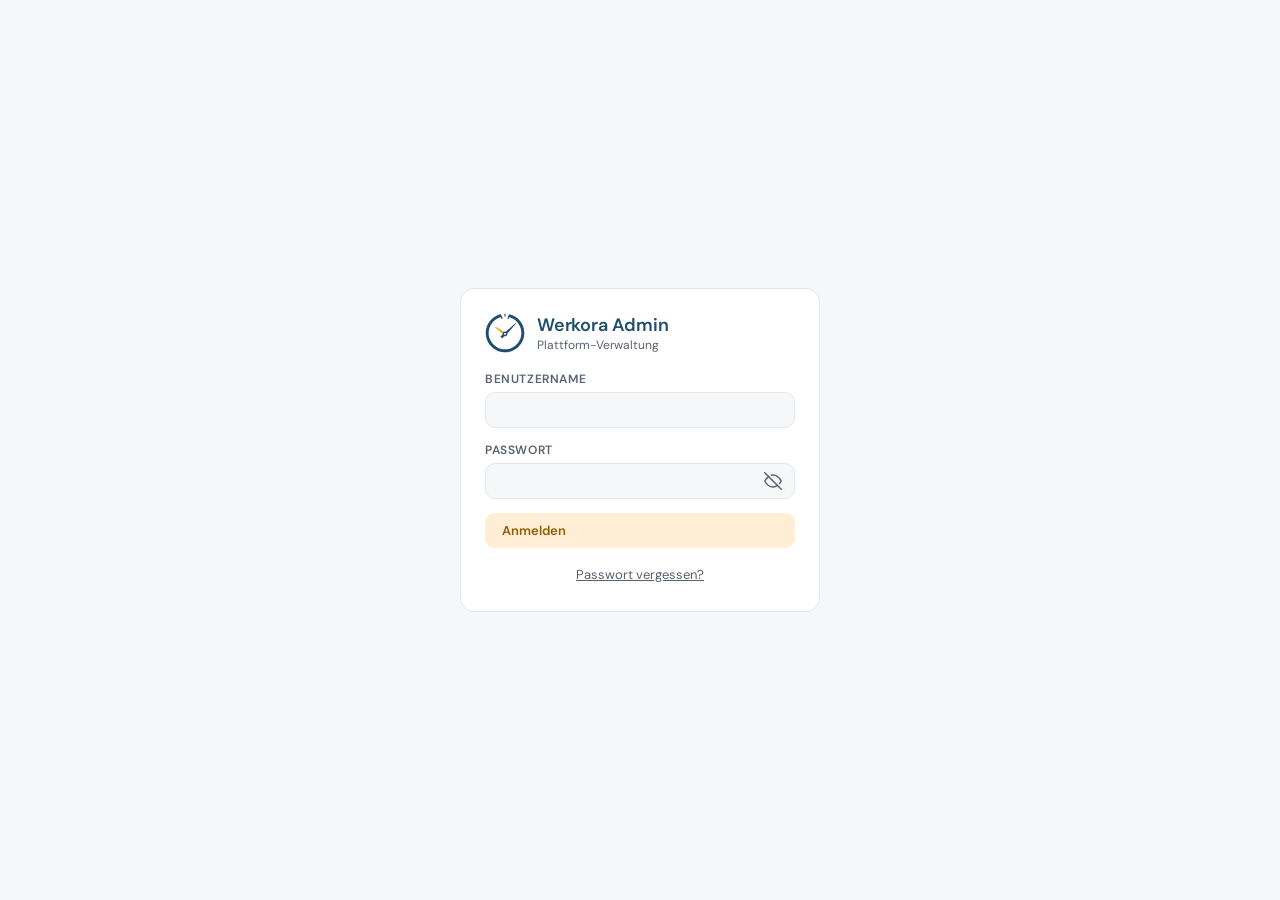
<file: index.html>
<!doctype html>
<html lang="de">
  <head>
    <meta charset="UTF-8" />
    <!-- CSP wird im Production-Build via Vite-Plugin injiziert (siehe vite.config.ts) —
         derselbe Hash-Mechanismus wie in index.html. -->
    <meta http-equiv="Content-Security-Policy" content="default-src 'self'; script-src 'self' 'sha256-ZMnUqsdmKpWWbnL65VuW9zkfK1VDQeLaJovJV+hyfvQ='; style-src 'self' 'unsafe-inline'; img-src 'self' data: blob: https:; font-src 'self' data:; connect-src 'self' https:; base-uri 'self'; form-action 'self'; object-src 'none'" />
    <meta name="viewport" content="width=device-width, initial-scale=1.0, viewport-fit=cover" />
    <!-- Anders als die Mandanten-App bleibt die Farbe hier konstant: die
         Admin-Seite trägt kein Mandanten-Branding (docs/specs/admin-werkora-ch.md
         §6.2). Man arbeitet AM Mandanten, nicht ALS Mandant — ein Logo- oder
         Farbwechsel beim Umschalten wäre hübsch und irreführend zugleich. -->
    <meta name="theme-color" content="#12161D" />
    <meta name="apple-mobile-web-app-capable" content="yes" />
    <meta name="apple-mobile-web-app-status-bar-style" content="black-translucent" />
    <meta name="apple-mobile-web-app-title" content="Werkora Admin" />
    <!-- Im Browser-Tab dieselbe Uhr wie überall (Betreiberentscheid 2026-09-17):
         die dunkle Variante ist dort ein dunkles Quadrat neben lauter hellen
         Favicons und liest sich als Fremdkörper, nicht als Werkora.
         Die INSTALLIERTE Kachel bleibt dunkel — sie steht neben der Kachel der
         Mandanten-App auf demselben Bildschirm, und dort ist der Unterschied
         der Zweck (§6.1 «Tinte statt Weiss»); im Tab steht sie allein. -->
    <link rel="icon" type="image/png" href="/icons/icon-192.png" />
    <link rel="apple-touch-icon" sizes="180x180" href="/icons/admin/apple-touch-icon.png" />
    <link rel="manifest" href="/admin-manifest.json" />
    <title>Werkora Admin</title>
    <meta name="app-build-id" content="d9e3c816a499e33f" />
    <script>(function(){try{var m=document.querySelector('meta[name="app-build-id"]');var c=m&&m.getAttribute('content');if(!c||c.indexOf('_'+'_')===0)return;var K='app_build_id';var l=localStorage.getItem(K);if(l===c)return;localStorage.setItem(K,c);if(l!==null&&'caches'in window){caches.keys().then(function(n){n.forEach(function(x){if(x.indexOf('workbox-precache')!==0)caches.delete(x);});});}}catch(e){}})();(function(){try{history.pushState(null,'',location.href);var a=1;window.addEventListener('popstate',function(){if(a)history.pushState(null,'',location.href);});window.werkoraBackGuard=function(v){a=v?1:0;};}catch(e){}})();</script>
    <script type="module" crossorigin src="/assets/admin-DVVrTiXY.js"></script>
    <link rel="stylesheet" crossorigin href="/assets/admin-BNaYa0Em.css">
  </head>
  <body>
    <div id="root"></div>
  </body>
</html>
</file>
<file: assets/admin-BNaYa0Em.css>
.kpi-bi-layout{flex-direction:column;gap:16px;display:flex}.kpi-bi-cards{grid-template-columns:repeat(var(--kpi-cards-cols,auto-fit), minmax(180px, 1fr));gap:12px;display:grid}.kpi-bi-card{background:var(--surface);border:1px solid var(--border);border-radius:10px;flex-direction:column;gap:4px;padding:14px 16px;display:flex}.kpi-bi-card-label{text-transform:uppercase;letter-spacing:.5px;color:var(--text-muted);font-size:11px}.kpi-bi-card-value{color:var(--text-strong);font-size:22px;font-weight:700;line-height:1.2}.kpi-bi-section-title{color:var(--text-muted);text-transform:uppercase;letter-spacing:.5px;margin:0 0 8px;font-size:13px;font-weight:600}.kpi-bi-table-wrap{background:var(--surface);border:1px solid var(--border);border-radius:10px;overflow:hidden}.kpi-bi-table-scroll{-webkit-overflow-scrolling:touch;overscroll-behavior-x:contain;overflow:auto hidden}.kpi-bi-table{border-collapse:collapse;width:100%;font-size:13px}.kpi-bi-table th{background:var(--bg);color:var(--text-muted);text-transform:uppercase;letter-spacing:.5px;text-align:left;border-bottom:1px solid var(--border);cursor:pointer;-webkit-user-select:none;user-select:none;white-space:nowrap;padding:10px 12px;font-size:11px;font-weight:600}.kpi-bi-table th:hover{color:var(--text)}.kpi-bi-table td{color:var(--text);border-bottom:1px solid var(--surface);white-space:nowrap;text-overflow:ellipsis;max-width:240px;padding:10px 12px;overflow:hidden}.kpi-bi-table tbody tr:hover{background:var(--border)}.kpi-bi-table tbody tr:nth-child(2n){background:var(--surface-2)}.kpi-bi-table tbody tr:nth-child(2n):hover{background:var(--border)}.kpi-bi-pagination{color:var(--text-muted);background:var(--bg);border-top:1px solid var(--border);justify-content:space-between;align-items:center;padding:10px 12px;font-size:12px;display:flex}.kpi-bi-chart-wrap{background:var(--surface);border:1px solid var(--border);border-radius:10px;padding:14px 8px 8px}.kpi-bi-card-sub{color:var(--text-muted);font-size:11px}.kpi-cashflow{flex-direction:column;gap:12px;display:flex}.kpi-cashflow-satz{background:var(--surface);border:1px solid var(--border);color:var(--text-strong);border-radius:10px;padding:14px 16px;font-size:14px;line-height:1.5}.kpi-cashflow-satz p{margin:0}.kpi-cashflow-fuss{color:var(--text-muted);font-size:11px;margin-top:6px!important}.kpi-cashflow-bar{border-radius:7px;gap:2px;height:14px;display:flex;overflow:hidden}.kpi-cashflow-seg{flex-basis:0;min-width:3px;display:flex}.kpi-cashflow-seg>div{flex-basis:0}.kpi-cashflow-stufen{grid-template-columns:repeat(4,minmax(0,1fr));gap:12px;display:grid}.kpi-cashflow-stufe{border-top-width:4px}.kpi-cashflow-summen{color:var(--text-muted);font-size:12px}.kpi-date-presets{align-items:center;gap:6px;display:flex}.kpi-date-btn{background:var(--surface);border:1px solid var(--border);color:var(--text-muted);cursor:pointer;border-radius:6px;padding:5px 14px;font-size:12px;transition:background .15s,color .15s}.kpi-date-btn:hover{color:var(--text);background:var(--border)}.kpi-date-btn.active{background:var(--primary);border-color:var(--primary);color:var(--on-accent,#fff);font-weight:600}.llm-cost-filter{flex-wrap:wrap;justify-content:space-between;align-items:center;gap:12px;margin-bottom:16px;display:flex}.llm-cost-range{align-items:center;gap:12px;display:flex}.llm-cost-range label{color:var(--text-muted);align-items:center;gap:6px;font-size:12px;display:flex}.llm-cost-range input[type=date]{background:var(--surface);border:1px solid var(--border);color:var(--text);border-radius:6px;padding:5px 10px;font-family:inherit;font-size:12px}.kpi-filter-bar{flex-wrap:wrap;align-items:center;gap:8px;display:flex}.kpi-filter-count{color:var(--text-muted);margin-left:4px;font-size:12px}.kpi-filter-search{background:var(--surface);border:1px solid var(--border);min-width:140px;max-width:320px;color:var(--text);border-radius:6px;flex:180px;padding:5px 10px;font-family:inherit;font-size:12px}.kpi-filter-search::placeholder{color:var(--text-muted)}.kpi-dropdown{position:relative}.kpi-dropdown-btn{background:var(--surface);border:1px solid var(--border);color:var(--text);cursor:pointer;white-space:nowrap;border-radius:6px;align-items:center;gap:6px;padding:6px 12px;font-size:12px;transition:background .15s;display:flex}.kpi-dropdown-btn:hover{background:var(--border)}.kpi-dropdown-btn.partial{border-color:var(--primary)}.kpi-dropdown-badge{background:var(--primary);color:var(--on-accent,#fff);border-radius:8px;padding:1px 5px;font-size:10px;font-weight:700;line-height:1.4}.kpi-dropdown-arrow{color:var(--text-muted);font-size:10px}.kpi-dropdown-menu{z-index:200;background:var(--surface);border:1px solid var(--border);border-radius:8px;flex-direction:column;gap:1px;min-width:210px;max-height:300px;padding:8px;display:flex;position:absolute;top:calc(100% + 4px);left:0;overflow-y:auto;box-shadow:0 8px 24px #00000080}.kpi-dropdown-all{color:var(--text);cursor:pointer;border-bottom:1px solid var(--border);align-items:center;gap:8px;margin-bottom:4px;padding:5px 6px 8px;font-size:12px;font-weight:600;display:flex}.kpi-dropdown-option{color:var(--text);cursor:pointer;border-radius:4px;align-items:center;gap:8px;padding:4px 6px;font-size:12px;display:flex}.kpi-dropdown-option:hover,.kpi-dropdown-all:hover{background:var(--border)}.kpi-dropdown-label{text-overflow:ellipsis;white-space:nowrap;flex:1;overflow:hidden}.kpi-dropdown-count{color:var(--text-muted);background:var(--bg);border-radius:8px;flex-shrink:0;padding:1px 6px;font-size:10px}.kpi-status-badge{white-space:nowrap;border-radius:10px;align-items:center;gap:5px;padding:2px 8px;font-size:11px;font-weight:500;display:inline-flex}.kpi-status-badge:before{content:"";background:currentColor;border-radius:50%;flex-shrink:0;width:6px;height:6px}.kpi-status-badge.offen{color:var(--success);background:#22c55e1f}.kpi-status-badge.abgeschlossen{color:var(--text-muted);background:#94a3b81a}@media (width<=767px){.kpi-bi-cards{grid-template-columns:repeat(2,minmax(0,1fr));gap:10px}.kpi-bi-card{padding:12px}.kpi-bi-card-label{letter-spacing:.4px;font-size:10px}.kpi-bi-card-value{overflow-wrap:anywhere;font-size:19px}.kpi-cashflow-stufen{grid-template-columns:repeat(2,minmax(0,1fr));gap:10px}.kpi-date-presets{flex-wrap:wrap;gap:8px}.kpi-date-btn{flex:auto;min-height:44px;padding:8px 14px;font-size:13px}.llm-cost-filter{gap:10px}.llm-cost-range{flex:100%;gap:8px}.llm-cost-range label{flex:1 1 0;min-width:0}.llm-cost-range input[type=date]{flex:auto;width:100%;min-width:0;min-height:40px;font-size:13px}.kpi-bi-table{font-size:12.5px}.kpi-bi-table th,.kpi-bi-table td{padding:9px 10px}.kpi-bi-table td{max-width:180px}.kpi-bi-table thead th:first-child,.kpi-bi-table tbody td:first-child{background:var(--surface);box-shadow:1px 0 0 var(--border);position:sticky;left:0}.kpi-bi-table tbody tr:nth-child(2n) td:first-child{background:var(--surface-2)}.kpi-bi-table thead th:first-child{background:var(--bg);z-index:3}.kpi-bi-table tbody td:first-child{z-index:1}.kpi-bi-table-scroll:not(.is-scroll-end){-webkit-mask-image:linear-gradient(90deg,#000 calc(100% - 28px),#0000 100%);mask-image:linear-gradient(90deg,#000 calc(100% - 28px),#0000 100%)}.kpi-bi-pagination button{min-width:40px;min-height:40px}}@media (width<=380px){.llm-cost-range{flex-direction:column;align-items:stretch}}.kpi-topflop{grid-template-columns:repeat(auto-fit,minmax(260px,1fr));gap:12px;display:grid}.kpi-topflop-card{background:var(--surface);border:1px solid var(--border);border-radius:10px;flex-direction:column;gap:6px;padding:14px 16px;display:flex}.kpi-topflop-title{text-transform:uppercase;letter-spacing:.5px;color:var(--text-muted);margin-bottom:2px;font-size:11px}.kpi-topflop-row{justify-content:space-between;align-items:baseline;gap:12px;font-size:13px;display:flex}.kpi-topflop-name{text-overflow:ellipsis;white-space:nowrap;min-width:0;overflow:hidden}.kpi-topflop-nr{color:var(--text-muted);font-variant-numeric:tabular-nums;margin-right:6px}.kpi-filter-toggle{color:var(--text-muted);cursor:pointer;white-space:nowrap;align-items:center;gap:6px;font-size:12px;display:inline-flex}.kpi-section-title{color:var(--text);margin-top:4px;font-size:13px;font-weight:600}.kpi-assistent{flex-direction:column;gap:14px;max-width:820px;display:flex}.kpi-assistent-kopf{flex-wrap:wrap;align-items:center;gap:10px;display:flex}.kpi-assistent-titel{color:var(--text-strong);font-weight:700}.kpi-assistent-woche{border:1px solid var(--border);background:var(--surface);color:var(--text);border-radius:8px;padding:4px 8px}.kpi-assistent-ki,.kpi-assistent-fuss,.kpi-assistent-status,.kpi-assistent-leer{color:var(--text-muted);font-size:12px}.kpi-assistent-ki{margin-left:auto}.kpi-assistent-fehler{color:var(--text-muted);font-style:italic}.kpi-assistent-erstellen{border:1px dashed var(--border);border-radius:10px;flex-wrap:wrap;align-items:center;gap:10px;padding:10px 12px;display:flex}.kpi-assistent-analyse{background:var(--surface);border:1px solid var(--border);color:var(--text);border-radius:12px;padding:14px 18px}.kpi-assistent-analyse h3{text-transform:uppercase;letter-spacing:.5px;color:var(--text-muted);margin:10px 0 4px;font-size:12px}.kpi-assistent-analyse section:first-child h3{margin-top:0}.kpi-assistent-analyse p{margin:0;line-height:1.5}.kpi-assistent-analyse ul,.kpi-assistent-analyse ol{margin:0;padding-left:20px;line-height:1.5}.kpi-assistent-punkte li{margin:4px 0}.kpi-assistent-reiter{color:var(--primary);cursor:pointer;background:0 0;border:none;margin-left:8px;padding:0;font-weight:600}.kpi-assistent-chat{flex-direction:column;gap:10px;display:flex}.kpi-assistent-nachricht{overflow-wrap:anywhere;border-radius:12px;max-width:90%;padding:10px 12px;line-height:1.5}.kpi-assistent-nachricht.user{background:var(--primary);color:var(--on-accent);white-space:pre-wrap;align-self:flex-end}.kpi-assistent-nachricht.assistant{background:var(--surface-2);color:var(--text);align-self:flex-start}.kpi-assistent-nachricht.mit-diagramm{align-self:stretch;max-width:100%}.kpi-assistent-diagramm{background:var(--surface);border:1px solid var(--border);border-radius:10px;margin:0 0 10px;padding:10px 8px 8px}.kpi-assistent-diagramm figcaption{flex-direction:column;gap:2px;margin:0 4px 8px;display:flex}.kpi-assistent-diagramm figcaption strong{color:var(--text);font-size:14px}.kpi-assistent-diagramm figcaption span{color:var(--text-muted);font-size:12px}.kpi-assistent-diagramm-hinweise{color:var(--text-muted);margin:6px 4px 0;padding-left:16px;font-size:12px;line-height:1.4}.kpi-assistent-diagramm-tabelle{margin:6px 4px 0;font-size:12px}.kpi-assistent-diagramm-tabelle summary{cursor:pointer;color:var(--text-muted)}.kpi-assistent-diagramm-tabelle table{border-collapse:collapse;width:100%;margin-top:6px}.kpi-assistent-diagramm-tabelle th,.kpi-assistent-diagramm-tabelle td{border-bottom:1px solid var(--border);text-align:right;font-variant-numeric:tabular-nums;white-space:nowrap;padding:3px 4px}.kpi-assistent-diagramm-tabelle th[scope=row],.kpi-assistent-diagramm-tabelle .zusatz{text-align:left;white-space:normal;font-weight:400}.kpi-assistent-links{margin-top:6px}.kpi-assistent-links .kpi-assistent-reiter:first-child{margin-left:0}.kpi-assistent-vorschlaege{flex-wrap:wrap;gap:8px;display:flex}.kpi-assistent-vorschlag{border:1px solid var(--border);background:var(--surface);color:var(--text);cursor:pointer;border-radius:999px;padding:6px 12px;font-size:13px}.kpi-assistent-eingabe{gap:8px;display:flex}.kpi-assistent-eingabe input{border:1px solid var(--border);background:var(--surface);min-width:0;color:var(--text);border-radius:8px;flex:1;padding:8px 10px;font-size:16px}.elog-header-actions{gap:var(--s-2);flex-wrap:wrap;display:flex}.elog-filters{gap:var(--s-3);margin-bottom:var(--s-3);flex-wrap:wrap;align-items:flex-end;display:flex}.elog-field{font-size:var(--font-xs);color:var(--text-muted);flex-direction:column;gap:4px;min-width:140px;display:flex}.elog-field--grow{flex:220px}.elog-field input,.elog-field select{background:var(--surface);border:1px solid var(--border);border-radius:var(--radius-md);color:var(--text);font-size:var(--font-sm);box-sizing:border-box;width:100%;min-width:0;height:36px;padding:6px 10px}.elog-field input:focus,.elog-field select:focus{border-color:var(--primary);outline:none}.elog-levelbar{align-items:center;gap:var(--s-2);margin-bottom:var(--s-3);flex-wrap:wrap;display:flex}.elog-chip{background:var(--surface);border:1px solid var(--border);color:var(--text-muted);font-size:var(--font-xs);letter-spacing:.3px;cursor:pointer;border-radius:999px;align-items:center;gap:6px;padding:5px 12px;font-weight:600;transition:border-color .15s,color .15s,background .15s;display:inline-flex}.elog-chip:hover{color:var(--text)}.elog-chip-count{background:var(--surface-2);color:var(--text-muted);border-radius:999px;padding:0 6px;font-size:11px;font-weight:700}.elog-chip--critical.active{color:#fecdd3;background:#4c0519;border-color:#b91c1c}.elog-chip--error.active{border-color:var(--danger);color:var(--danger-ink);background:var(--danger-soft)}.elog-chip--warning.active{border-color:var(--warning);color:var(--warning-ink);background:var(--warning-soft)}.elog-chip.active .elog-chip-count{color:inherit;background:#00000040}.elog-chip--reset{letter-spacing:0;font-weight:500}.elog-count{font-size:var(--font-xs);color:var(--text-muted);margin-left:auto}.elog-hint{font-size:var(--font-xs);color:var(--text-muted);margin-bottom:var(--s-2)}.elog-list{border:1px solid var(--border);border-radius:var(--radius-md);background:var(--surface);flex-direction:column;display:flex;overflow:hidden}.elog-empty,.elog-list .admin-loading{padding:var(--s-6);text-align:center;color:var(--text-muted);font-size:var(--font-sm)}.elog-row{align-items:center;gap:var(--s-3);text-align:left;border:none;border-top:1px solid var(--border-subtle);width:100%;padding:9px var(--s-4);color:var(--text);font-size:var(--font-sm);cursor:pointer;background:0 0;border-left:3px solid #0000;grid-template-columns:118px 66px minmax(120px,200px) minmax(0,1fr) minmax(90px,170px);transition:background .12s;display:grid}.elog-row:first-child{border-top:none}.elog-row:hover{background:var(--surface-2)}.elog-row--critical{border-left-color:#b91c1c}.elog-row--error{border-left-color:var(--danger)}.elog-row--warning{border-left-color:var(--warning)}.elog-cell-time{font-family:ui-monospace,SFMono-Regular,Menlo,Consolas,monospace;font-size:var(--font-xs);color:var(--text-muted);white-space:nowrap}.elog-cell-source,.elog-cell-msg,.elog-cell-tenant{text-overflow:ellipsis;white-space:nowrap;overflow:hidden}.elog-cell-source{font-size:var(--font-xs);color:var(--text-muted)}.elog-type{opacity:.8}.elog-cell-tenant{font-size:var(--font-xs);color:var(--text-muted);text-align:right}.elog-badge{letter-spacing:.3px;border-radius:4px;padding:2px 6px;font-size:11px;font-weight:700;display:inline-block}.elog-badge--warning{color:#92400e;background:#fef3c7}.elog-badge--error{color:#991b1b;background:#fee2e2}.elog-badge--critical{color:#fecdd3;background:#4c0519}.elog-more{margin-top:var(--s-3);width:100%}.elog-detail{width:620px}.elog-detail-title{align-items:center;gap:var(--s-2);text-overflow:ellipsis;white-space:nowrap;min-width:0;display:flex;overflow:hidden}.elog-meta-grid{gap:var(--s-2) var(--s-4);grid-template-columns:repeat(auto-fit,minmax(160px,1fr));margin:0;display:grid}.elog-meta-grid dt{text-transform:uppercase;letter-spacing:.4px;color:var(--text-muted);font-size:11px}.elog-meta-grid dd{font-size:var(--font-sm);color:var(--text);overflow-wrap:anywhere;margin:2px 0 0}.elog-detail-label{text-transform:uppercase;letter-spacing:.4px;color:var(--text-muted);margin-bottom:var(--s-1);font-size:11px}.elog-detail-message{font-size:var(--font-md);color:var(--text);overflow-wrap:anywhere}.elog-pre{background:var(--bg);border:1px solid var(--border-subtle);border-radius:var(--radius-md);padding:var(--s-3);font-size:var(--font-xs);color:var(--text);max-height:220px;margin:0;line-height:1.5;overflow:auto}.elog-pre--tall{max-height:380px}@media (width<=767px){.elog-header-actions{width:100%}.elog-header-actions .admin-btn{flex:1;justify-content:center;min-height:40px}.elog-field{flex:1 1 calc(50% - var(--s-3));min-width:0}.elog-field--grow{flex:100%}.elog-field input,.elog-field select{height:40px}.elog-count{width:100%;margin-left:0}.elog-row{gap:4px var(--s-2);padding:10px var(--s-3);grid-template-columns:auto auto 1fr;grid-template-areas:"level time tenant""msg msg msg""src src src"}.elog-cell-level{grid-area:level}.elog-cell-time{grid-area:time}.elog-cell-tenant{grid-area:tenant}.elog-cell-source{grid-area:src}.elog-cell-msg{white-space:normal;-webkit-line-clamp:2;-webkit-box-orient:vertical;grid-area:msg;display:-webkit-box;overflow:hidden}.elog-detail{width:100%;max-width:100%}.elog-detail .admin-modal-footer{flex-wrap:wrap}.elog-detail .admin-modal-footer .admin-btn{flex:1;justify-content:center;min-height:40px}}.support-empty{border:1px solid var(--border);border-radius:var(--radius-md);background:var(--surface);color:var(--text-muted);font-size:var(--font-sm);text-align:center;padding:var(--s-6) var(--s-4)}.support-addenda{flex-direction:column;gap:8px;display:flex}.support-addendum{border-left:3px solid var(--warning,#9a6716);flex-direction:column;gap:2px;padding-left:10px;display:flex}.support-push{font-size:var(--font-sm);color:var(--text-muted);flex-wrap:wrap;align-items:center;gap:8px;display:flex}.support-reply{border:1px solid var(--border,#e5e7eb);border-left:3px solid var(--primary,#3081ab);border-radius:var(--radius-sm);flex-direction:column;gap:8px;padding:12px;display:flex}.support-reply-list{flex-direction:column;gap:8px;display:flex}.support-reply-item{flex-direction:column;gap:2px;display:flex}.support-reply-meta{opacity:.7;font-size:.75rem}.support-reply-text{white-space:pre-wrap;font-size:.875rem}.support-reply-input{resize:vertical;border:1px solid var(--border,#e5e7eb);border-radius:var(--radius-sm);background:var(--surface,#fff);width:100%;color:inherit;font:inherit;padding:8px}.support-reply-actions{flex-wrap:wrap;align-items:center;gap:10px;display:flex}.support-reply-hint{opacity:.7;font-size:.75rem}.support-statusline{font-size:var(--font-sm);color:var(--text-muted);margin-top:4px}.support-statusline b{color:var(--text)}.support-age--warn{color:var(--warning-ink,#92400e);font-weight:600}.support-age--late{color:var(--danger-ink,#991b1b);font-weight:600}.support-clusters{gap:var(--s-2);margin-bottom:var(--s-3);flex-direction:column;display:flex}.support-cluster{align-items:center;gap:var(--s-3);text-align:left;border:1px solid var(--warning);border-radius:var(--radius-md);background:var(--warning-soft);width:100%;color:var(--warning-ink);font:inherit;font-size:var(--font-sm);cursor:pointer;padding:10px 14px;display:flex}.support-cluster.is-active{border-width:2px}.support-cluster-action{white-space:nowrap;margin-left:auto;font-weight:600}.support-inbox{gap:var(--s-4);grid-template-columns:minmax(300px,38%) 1fr;align-items:start;display:grid}.support-list-pane,.support-detail-pane{min-width:0}.support-detail-pane{top:var(--s-4);max-height:calc(var(--app-vh,100dvh) - 140px);border:1px solid var(--border);border-radius:var(--radius-md);background:var(--surface);position:sticky;overflow-y:auto}.support-detail-empty{padding:var(--s-6) var(--s-4);text-align:center;color:var(--text-muted);font-size:var(--font-sm)}.support-tabs{gap:var(--s-2);margin-bottom:var(--s-2);flex-wrap:wrap;display:flex}.support-tabs .elog-chip{min-height:32px;padding:0 14px}.support-list-filters{gap:var(--s-2);margin-bottom:var(--s-2);display:flex}.support-list-filters select,.support-list-filters input{background:var(--surface);border:1px solid var(--border);border-radius:var(--radius-md);min-width:0;height:32px;color:var(--text);font:inherit;font-size:var(--font-sm);padding:0 8px}.support-list-filters select{flex:0 45%}.support-list-filters input{flex:1}.support-filter-note{font-size:var(--font-xs);color:var(--text-muted);margin:var(--s-2) 0}.support-linkbtn{color:var(--primary);font:inherit;cursor:pointer;background:0 0;border:none;padding:0;text-decoration:underline}.support-list{border:1px solid var(--border);border-radius:var(--radius-md);background:var(--surface);overflow:hidden}.support-row{border:none;border-top:1px solid var(--border);width:100%;color:var(--text);font:inherit;text-align:left;cursor:pointer;background:0 0;border-left:3px solid #0000;flex-direction:column;gap:3px;padding:10px 12px;display:flex}.support-row:first-child{border-top:none}.support-row:hover{background:var(--surface-2)}.support-row.is-selected{background:var(--surface-2);border-left-color:var(--primary)}.support-row-line1{font-size:var(--font-sm);align-items:center;gap:8px;display:flex}.support-row-ref{font-variant-numeric:tabular-nums}.support-row.is-unread .support-row-ref,.support-row.is-unread .support-row-msg{font-weight:600}.support-row-tenant{font-size:var(--font-xs);color:var(--text-muted);text-overflow:ellipsis;white-space:nowrap;margin-left:auto;overflow:hidden}.support-row-line2{font-size:var(--font-xs);color:var(--text-muted)}.support-row-msg{font-size:var(--font-sm);text-overflow:ellipsis;white-space:nowrap;overflow:hidden}.support-row-marks{flex-wrap:wrap;gap:6px;display:flex}.support-mark{font-size:var(--font-xs);color:var(--text-muted);border:1px solid var(--border);border-radius:999px;padding:1px 6px}.support-mark--error{color:var(--danger-ink,#991b1b);border-color:var(--danger);background:var(--danger-soft)}.support-dot{border-radius:50%;flex:none;width:8px;height:8px}.support-dot.is-unread{background:var(--primary)}.support-detail{gap:var(--s-3);padding:var(--s-4);flex-direction:column;display:flex}.support-back{align-self:flex-start;display:none}.support-detail-title{font-size:var(--font-lg,1.1rem);font-weight:600}.support-detail-meta{font-size:var(--font-sm);color:var(--text-muted)}.support-status{color:var(--text);font-weight:600}.support-status--offen{color:var(--primary)}.support-shots{flex-wrap:wrap;gap:8px;display:flex}.support-shot{border-radius:var(--radius-sm);border:1px solid var(--border);max-width:180px;max-height:180px}.support-shot-missing{font-size:var(--font-xs);color:var(--text-muted)}.support-partial{font-size:var(--font-xs);color:var(--warning-ink)}.support-sections{flex-direction:column;gap:6px;display:flex}.support-section{border:1px solid var(--border);border-radius:var(--radius-sm);padding:6px 10px}.support-section>summary{cursor:pointer;font-size:var(--font-sm);align-items:center;gap:8px;font-weight:600;display:flex}.support-section[open]>summary{margin-bottom:6px}.support-detail-actions{gap:var(--s-2);padding-top:var(--s-2);border-top:1px solid var(--border);flex-wrap:wrap;display:flex}.support-analysis{z-index:50;width:min(460px,100vw);height:100dvh;height:var(--app-vh,100dvh);padding:var(--s-4);background:var(--surface);border-left:1px solid var(--border);gap:var(--s-4);flex-direction:column;display:flex;position:fixed;top:0;right:0;overflow-y:auto;box-shadow:-8px 0 24px #0000001f}.support-analysis-head{justify-content:space-between;align-items:center;display:flex}.support-analysis-title{font-size:var(--font-xs);text-transform:uppercase;letter-spacing:.04em;color:var(--text-muted);margin-bottom:6px;font-weight:600}.support-analysis-hint{font-size:var(--font-sm);color:var(--text-muted)}.support-figures{font-size:var(--font-sm);grid-template-columns:1fr auto;gap:6px 12px;margin:0;display:grid}.support-figures dt{color:var(--text-muted)}.support-figures dd{text-align:right;margin:0;font-weight:600}.support-source-list{font-size:var(--font-sm);margin:0;padding:0;list-style:none}.support-source-list li{border-bottom:1px solid var(--border);justify-content:space-between;padding:4px 0;display:flex}@media (width<=767px){.support-inbox{grid-template-columns:1fr}.support-inbox.has-selection .support-list-pane,.support-inbox:not(.has-selection) .support-detail-pane{display:none}.support-detail-pane{max-height:none;position:static}.support-back{display:inline-flex}.support-list-filters select,.support-list-filters input{height:40px}}.zust-abschnitt{max-width:820px;margin-bottom:16px;padding:24px}.zust-titel{margin:0 0 8px;font-size:16px}.zust-muted{color:var(--muted);font-size:13px;line-height:1.6}.zust-ansicht{border:0;flex-direction:column;gap:6px;margin:16px 0;padding:0;display:flex}.zust-bloecke{gap:12px;display:grid}.zust-block{border:1px solid var(--border);border-radius:8px;min-width:0;margin:0;padding:12px 16px}.zust-block-titel{padding:0 4px;font-weight:600}.zust-personen{gap:6px;margin:8px 0 0;padding:0;list-style:none;display:grid}.zust-person{flex-wrap:wrap;justify-content:space-between;align-items:center;gap:12px;display:flex}.zust-person select{width:auto;min-width:160px}.zust-ruhend,.zust-hinweise{margin:16px 0 0;font-size:13px}.zust-ruhend ul,.zust-hinweise{padding-left:20px}.zust-knoepfe{flex-wrap:wrap;gap:12px;margin-top:16px;display:flex}.usage-dead{color:var(--danger);white-space:nowrap;font-weight:600}.usage-muted{color:var(--text-muted)}.usage-note{color:var(--text-muted);max-width:46ch;margin-top:2px;font-size:12px;line-height:1.35}.fr-tabs{gap:var(--s-2);border-bottom:1px solid var(--border);margin:var(--s-4) 0 var(--s-2);display:flex}.fr-tab{color:var(--text-muted);cursor:pointer;font:inherit;font-size:var(--font-sm);padding:var(--s-2) var(--s-3);align-items:center;gap:var(--s-2);background:0 0;border:none;border-bottom:2px solid #0000;display:inline-flex}.fr-tab.is-active{border-bottom-color:var(--primary);color:var(--text-strong);font-weight:600}.fr-badge{background:var(--primary);color:var(--on-accent,#fff);font-size:var(--font-xs);border-radius:999px;padding:3px 7px;line-height:1}.fr-muted{color:var(--text-muted);font-size:var(--font-xs)}.fr-error{color:var(--danger);font-size:var(--font-sm)}.fr-grow{flex:200px;min-width:0}.fr-actions{align-items:center;gap:var(--s-2);flex-wrap:wrap;justify-content:flex-end;display:flex}.fr-actions-inline{margin-left:auto;display:inline-flex}.fr-inline{gap:var(--s-3);flex-wrap:wrap;align-items:flex-end;display:flex}.fr-inline>.admin-form-group{margin-bottom:0}.fr-form{gap:var(--s-3);flex-direction:column;display:flex}.fr-check{align-items:center;gap:var(--s-2);font-size:var(--font-sm);display:inline-flex}.fr-actions-list{gap:var(--s-1);flex-direction:column;display:flex}.fr-link{color:var(--primary);cursor:pointer;font:inherit;text-align:left;background:0 0;border:none;padding:0}.fr-link:hover{text-decoration:underline}.fr-section-title{align-items:center;gap:var(--s-2);font-size:var(--font-xs);letter-spacing:.04em;text-transform:uppercase;color:var(--text-muted);margin-top:var(--s-4);font-weight:600;display:flex}.support-filterbar{align-items:center;gap:var(--s-2);margin:var(--s-4) 0;flex-wrap:wrap;display:flex}.support-filterbar .elog-chip{min-height:32px;padding:0 14px}.support-filter-tenant{align-items:center;gap:var(--s-2);min-width:0;font-size:var(--font-xs);color:var(--text-muted);margin-left:auto;display:flex}.support-filter-tenant select{background:var(--surface);border:1px solid var(--border);border-radius:var(--radius-md);color:var(--text);font-family:inherit;font-size:var(--font-sm);min-width:0;height:32px;padding:0 8px}.support-filter-tenant select:focus{border-color:var(--primary);outline:none}.fr-row{cursor:pointer}.fr-row:hover td{background:var(--surface-2)}.fr-table td{vertical-align:top}.fr-table .fr-td-ref,.fr-table .fr-td-date{white-space:nowrap}.fr-bulk{align-items:center;gap:var(--s-2);padding:var(--s-2) var(--s-3);margin-bottom:var(--s-3);border:1px solid var(--primary);border-radius:var(--radius-md);background:var(--primary-soft);font-size:var(--font-sm);flex-wrap:wrap;display:flex}.fr-bulk select{max-width:360px}.fr-meta{gap:var(--s-1) var(--s-3);font-size:var(--font-sm);grid-template-columns:max-content 1fr;margin:0;display:grid}.fr-meta dt{color:var(--text-muted)}.fr-meta dd{margin:0}.fr-quote-title{font-weight:600}.fr-quote{border-left:3px solid var(--border);padding:var(--s-1) var(--s-3);white-space:pre-wrap;font-size:var(--font-sm)}.fr-dialog-round{gap:var(--s-1);flex-direction:column;display:flex}.fr-reply-chip{margin-left:var(--s-2);background:var(--primary);color:var(--on-accent,#fff);font-size:var(--font-xs);white-space:nowrap;border-radius:999px;padding:2px 7px}.fr-similar{font-size:var(--font-sm);margin:0;padding:0;list-style:none}.fr-similar li{padding:2px 0}.fr-picker{gap:var(--s-2);flex-direction:column;display:flex}.fr-target{gap:var(--s-2);flex-wrap:wrap;align-items:center;display:flex}.fr-target .admin-input{width:auto}.fr-target-preview{font-size:var(--font-sm);color:var(--text-muted)}.fr-board{gap:var(--s-3);padding-bottom:var(--s-2);grid-template-columns:repeat(6,minmax(200px,1fr));display:grid;overflow-x:auto}.fr-board-end{grid-template-columns:repeat(2,minmax(200px,1fr));max-width:640px}.fr-column{background:var(--surface-2);border-radius:var(--radius-md);padding:var(--s-2);gap:var(--s-2);flex-direction:column;min-height:120px;display:flex}.fr-column-head{padding:2px var(--s-1);justify-content:space-between;align-items:center;display:flex}.fr-card{background:var(--surface);border:1px solid var(--border);border-radius:var(--radius-md);color:var(--text);cursor:grab;font:inherit;padding:var(--s-2) var(--s-3);text-align:left;flex-direction:column;gap:4px;width:100%;display:flex}.fr-card:hover{border-color:var(--primary)}.fr-card.is-intern{border-style:dashed}.fr-card-top{justify-content:space-between;gap:var(--s-2);display:flex}.fr-card-title{font-weight:600;font-size:var(--font-sm)}.fr-card-meta{font-size:var(--font-xs);color:var(--text-muted)}.fr-end-toggle{margin:var(--s-3) 0;font-size:var(--font-sm)}.fr-phase{font-size:var(--font-xs);background:var(--surface);color:var(--text);border-radius:999px;padding:2px 8px;font-weight:600}.fr-phase-geplant,.fr-phase-entwurf{background:var(--primary-soft);color:var(--primary)}.fr-phase-umsetzung,.fr-phase-test{background:var(--warning-soft);color:var(--warning)}.fr-phase-verfuegbar{background:var(--success-soft);color:var(--success)}.fr-phase-abgelehnt{background:var(--danger-soft);color:var(--danger)}.fr-dialog{max-width:560px}.fr-dialog-wide{max-width:760px}.fr-detail{max-width:1000px}.fr-detail-status{align-items:center;gap:var(--s-2);font-size:var(--font-sm);flex-wrap:wrap;display:flex}.fr-detail-status .admin-btn{margin-left:auto}.fr-detail-columns{gap:var(--s-4);margin-top:var(--s-3);grid-template-columns:1fr 1fr;display:grid}.fr-detail-public,.fr-detail-internal{border:1px solid var(--border);border-radius:var(--radius-md);padding:var(--s-3)}.fr-detail-internal{background:var(--surface-2)}.fr-timeline{margin:var(--s-2) 0;padding:0 0 0 var(--s-3);border-left:2px solid var(--border);list-style:none}.fr-timeline-item{padding:var(--s-1) 0 var(--s-2) var(--s-3);font-size:var(--font-sm);position:relative}.fr-timeline-item:before{content:"";left:calc(-1 * var(--s-3) - 6px);background:var(--primary);border-radius:50%;width:10px;height:10px;position:absolute;top:9px}.fr-timeline-intern:before{background:var(--text-muted)}.fr-timeline-ziel:before{background:var(--warning)}.fr-timeline-head{justify-content:space-between;gap:var(--s-2);display:flex}.fr-timeline-text{white-space:pre-wrap;color:var(--text-muted)}.fr-update{gap:var(--s-2);flex-direction:column;display:flex}.fr-summary{background:var(--surface-2);border:1px solid var(--border);border-radius:var(--radius-md);font-size:var(--font-xs);max-height:360px;padding:var(--s-3);white-space:pre-wrap;word-break:break-word;overflow:auto}@media (width<=767px){.fr-detail-columns{grid-template-columns:1fr}.support-filter-tenant{flex:100%;margin-left:0}.support-filter-tenant select{flex:1}.fr-table,.fr-table tbody{width:100%;display:block}.fr-table thead{display:none}.fr-table tr{align-items:baseline;gap:2px var(--s-2);padding:var(--s-3) var(--s-3) var(--s-3) 44px;border-bottom:1px solid var(--border-subtle);flex-wrap:wrap;display:flex;position:relative}.fr-table tr:last-child{border-bottom:none}.fr-row:hover td{background:0 0}.fr-table td{font-size:var(--font-xs);color:var(--text-muted);border:none;min-width:0;padding:0;display:block}.fr-table .fr-td-check{left:var(--s-3);top:var(--s-3);position:absolute}.fr-table .fr-td-ref{color:var(--text);order:1;font-weight:600}.fr-table .fr-td-date{order:2}.fr-table .fr-td-state{color:var(--text);order:3;margin-left:auto;font-weight:600}.fr-table .fr-td-title{font-size:var(--font-sm);color:var(--text-strong);overflow-wrap:anywhere;flex:100%;order:4;font-weight:600}.fr-table .fr-td-tenant{order:5}.fr-table .fr-td-person{order:6}.fr-table .fr-td-area{order:7}.fr-table .fr-td-importance{order:8}.fr-table .fr-td-person:before,.fr-table .fr-td-area:before,.fr-table .fr-td-importance:before{content:"· "}.fr-board{scroll-snap-type:x mandatory;grid-template-columns:repeat(6,minmax(78vw,1fr))}.fr-column{scroll-snap-align:start}}.fr-analysis{gap:var(--s-3);flex-direction:column;display:flex}.fr-analysis-controls{align-items:flex-end}.fr-date{gap:var(--s-1);font-size:var(--font-xs);color:var(--text-muted);flex-direction:column;display:flex}.fr-date .admin-input{min-width:0}.fr-analysis-block{gap:var(--s-2);flex-direction:column;display:flex}.fr-tile-button{text-align:left;font:inherit;color:inherit;cursor:pointer}.fr-tile-button:hover{border-color:var(--primary)}.fr-rank{gap:var(--s-1);flex-direction:column;margin:0;padding:0;list-style:none;display:flex}.fr-rank-row{align-items:center;gap:var(--s-2);width:100%;padding:var(--s-1) var(--s-2);border-radius:var(--radius-md);font:inherit;font-size:var(--font-sm);color:var(--text);text-align:left;cursor:pointer;background:0 0;border:1px solid #0000;grid-template-columns:minmax(0,12rem) minmax(0,1fr) auto;display:grid}.fr-rank-row:hover{border-color:var(--border);background:var(--surface-2)}.fr-rank-name{text-overflow:ellipsis;white-space:nowrap;overflow:hidden}.fr-rank-bar{border-radius:var(--radius-md);background:var(--surface-2);height:10px;display:block;overflow:hidden}.fr-rank-bar>span{background:var(--primary);height:100%;display:block}.fr-rank-value{font-variant-numeric:tabular-nums;color:var(--text-muted)}.fr-matrix td,.fr-matrix th{text-align:right;font-variant-numeric:tabular-nums;white-space:nowrap}.fr-matrix td:first-child,.fr-matrix th:first-child{text-align:left}@media (width<=640px){.fr-rank-row{grid-template-columns:minmax(0,1fr) auto}.fr-rank-bar{grid-area:2/1/auto/-1}}.fr-ai{width:100%;font-size:var(--font-sm)}.fr-merge{gap:var(--s-2);flex-wrap:wrap;align-items:center;display:flex}.fr-merge>select{flex:16rem;min-width:0}.fr-merge-confirm{padding:var(--s-2) var(--s-3);border-radius:var(--radius-md);background:var(--warning-soft);font-size:var(--font-sm);flex:100%}:root,:root[data-theme=dark]{--border-subtle:#94a3b81f;--text-strong:#fff;--primary:#3081ab;--primary-hover:#459cc7;--primary-soft:#3081ab29;--map-cluster-klein:#3081ab;--map-cluster-mittel:#d97706;--map-cluster-gross:#dc2626;--map-cluster-ink:#fff;--map-cluster-ring:#0f172a8c;--map-point:#f87171;--map-point-stroke:#0f172ad9;--success:#22c55e;--success-soft:#22c55e26;--danger:#ef4444;--danger-soft:#ef444426;--warning:#f59e0b;--warning-soft:#f59e0b26;--success-ink:#22c55e;--warning-ink:#f59e0b;--danger-ink:#f87171;--kpi-tab-uebersicht:#0d9488;--kpi-tab-pipeline:#c026d3;--kpi-tab-projekte:#b45309;--kpi-tab-kunden:#0369a1;--kpi-tab-finanzen:#be123c;--kpi-tab-deckungsbeitrag:#65a30d;--kpi-tab-arbeitszeit:#15803d;--kpi-tab-material:#4338ca;--kpi-tab-lieferanten:#a16207;--kpi-tab-pricing:#7c3aed;--kpi-tab-wartung:#0ea5e9;--kpi-tab-garantie:#ea580c;--kpi-tab-leistungsart:#0891b2;--eingang-ki:#e9a227;--eingang-entwurf:#e9a227;--eingang-entwurf-ink:#f4bc55;--eingang-entwurf-soft:#e9a22729;--eingang-notiz:#4f9bd3;--eingang-notiz-ink:#93c5ec;--eingang-notiz-soft:#4f9bd32e;--eingang-dokument:#2bb3a6;--eingang-dokument-ink:#6fd6cb;--eingang-dokument-soft:#2bb3a629;--eingang-kunde:#9b7bf0;--eingang-kunde-ink:#c4b5fd;--eingang-kunde-soft:#9b7bf02e;--eingang-kontakt:#e8618f;--eingang-kontakt-ink:#f7a8c4;--eingang-kontakt-soft:#e8618f29;--eingang-neukunde:#f08a4b;--eingang-neukunde-ink:#f8b98e;--eingang-neukunde-soft:#f08a4b29;--eingang-aufgabe:#34c26f;--eingang-aufgabe-ink:#7edca2;--eingang-aufgabe-soft:#34c26f26;--eingang-antwort:#7c7cf0;--eingang-antwort-ink:#b4b4fa;--eingang-antwort-soft:#7c7cf02e;--s-1:4px;--s-2:8px;--s-3:12px;--s-4:16px;--s-5:24px;--s-6:32px;--s-7:48px;--shadow-card:0 1px 2px #00000040, 0 1px 3px #00000026;--shadow-hover:0 4px 12px #00000059;--font-xs:12px;--font-sm:13px;--font-md:14px;--font-lg:16px;--font-xl:20px;--font-2xl:28px;--font-hero:36px}:root[data-theme=light]{--border-subtle:#0f172a0f;--text-strong:#1e4e6b;--primary:#3081ab;--primary-hover:#459cc7;--primary-soft:#e0f2fe;--success:#16a34a;--success-soft:#16a34a1a;--danger:#dc2626;--danger-soft:#dc26261a;--warning:#d97706;--warning-soft:#d977061f;--success-ink:#166534;--warning-ink:#92400e;--danger-ink:#991b1b;--eingang-entwurf:#e9a227;--eingang-entwurf-ink:#8a5b12;--eingang-entwurf-soft:#fdf3df;--eingang-notiz:#3d84b8;--eingang-notiz-ink:#245b80;--eingang-notiz-soft:#e7f0f6;--eingang-dokument:#14a094;--eingang-dokument-ink:#0f665f;--eingang-dokument-soft:#e0f2f1;--eingang-kunde:#8b5cf6;--eingang-kunde-ink:#5b32b8;--eingang-kunde-soft:#f0eafb;--eingang-kontakt:#db4c7e;--eingang-kontakt-ink:#9d1f4c;--eingang-kontakt-soft:#fce8f0;--eingang-neukunde:#ea6a1f;--eingang-neukunde-ink:#9a3412;--eingang-neukunde-soft:#fdebdd;--eingang-aufgabe:#2e9e5b;--eingang-aufgabe-ink:#166534;--eingang-aufgabe-soft:#e4f6ea;--eingang-antwort:#5b5bd6;--eingang-antwort-ink:#3730a3;--eingang-antwort-soft:#e8e8fb;--shadow-card:0 1px 2px #0f172a0f, 0 1px 3px #0f172a14;--shadow-hover:0 4px 14px #0f172a1a;--map-cluster-klein:#2c7396;--map-cluster-mittel:#c2680a;--map-cluster-gross:#b91c1c;--map-cluster-ink:#fff;--map-cluster-ring:#ffffffeb;--map-point:#cb2d28;--map-point-stroke:#fff}:root{--text-muted:var(--muted);--surface-2:var(--surface2);--nav-surface:#133550;--nav-edge:#1c3e60;--nav-raised:#2a5070;--nav-text:#f1f5f9;--nav-text-muted:#94b3cc;--nav-accent:#7dc4ed;--nav-accent-soft:#7dc4ed14}.admin-shell{background:var(--bg);height:100vh;color:var(--text);font-family:var(--font);grid-template-columns:200px minmax(0,1fr);display:grid;overflow:hidden}.admin-sidebar{background:var(--surface);border-right:1px solid var(--border);flex-direction:column;height:100vh;display:flex;overflow:hidden}.admin-sidebar-header{align-items:center;gap:var(--s-2);padding:var(--s-5) var(--s-4) var(--s-4);background:var(--primary);border-bottom:1px solid #0000;display:flex}.admin-content-topbar{justify-content:flex-end;align-items:center;gap:var(--s-3,12px);padding:var(--s-3,12px) var(--s-5,24px) 0;flex-shrink:0;display:flex}.admin-content-logo{object-fit:contain;opacity:.85;pointer-events:none;flex-shrink:0;height:36px}:root[data-theme=light] .admin-content-logo{opacity:1}.admin-btn-icon{width:40px;height:40px;color:var(--text-muted,#94a3b8);border-radius:var(--radius-md,10px);cursor:pointer;-webkit-tap-highlight-color:transparent;background:0 0;border:1px solid #0000;justify-content:center;align-items:center;padding:0;transition:background .15s,color .15s,border-color .15s;display:inline-flex}.admin-btn-icon:hover{background:var(--surface-2,#94a3b814);color:var(--text,#f1f5f9);border-color:var(--border-subtle,#94a3b81f)}.admin-btn-icon.danger:hover{background:var(--danger-soft,#ef444426);color:var(--danger,#ef4444)}.admin-sidebar-tenant{color:var(--on-accent,#fff);-webkit-line-clamp:2;line-clamp:2;overflow-wrap:anywhere;-webkit-box-orient:vertical;min-width:0;font-size:16px;font-weight:700;line-height:1.25;display:-webkit-box;overflow:hidden}.admin-nav{min-height:0;padding:var(--s-3) var(--s-2);gap:var(--s-1);flex-direction:column;flex:1;display:flex;overflow-y:auto}.admin-nav-group-label{text-transform:uppercase;letter-spacing:.08em;color:var(--text-muted);padding:var(--s-3) var(--s-2) var(--s-1);-webkit-user-select:none;user-select:none;font-size:10px;font-weight:600}.admin-nav-item{align-items:center;gap:var(--s-3);padding:var(--s-2) var(--s-3);border-radius:var(--radius-md);cursor:pointer;color:var(--text-muted);-webkit-user-select:none;user-select:none;text-align:left;background:0 0;border:none;width:100%;font-size:13px;transition:background .15s,color .15s;display:flex;position:relative}.admin-nav-item:hover{background:var(--surface-2);color:var(--text)}.admin-nav-item.active{background:var(--primary-soft);color:var(--primary);font-weight:600}.admin-nav-item svg{opacity:.9;flex-shrink:0;width:18px;height:18px}.admin-nav-badge{background:var(--primary);color:var(--on-accent,#fff);text-align:center;border-radius:9px;min-width:18px;margin-left:auto;padding:1px 6px;font-size:10px;font-weight:700}.admin-nav-badge.danger{background:var(--danger-soft);color:var(--danger)}.admin-sidebar-footer{border-top:1px solid var(--border);flex-direction:column;flex-shrink:0;gap:8px;max-height:45vh;padding:12px 8px;display:flex;overflow-y:auto}.admin-powered-by{flex-direction:column;align-items:center;gap:3px;padding:6px 0 2px;display:flex}.powered-by-label{letter-spacing:.12em;text-transform:uppercase;color:var(--muted);font-size:9px}.powered-by-logo{opacity:.92;background:url(/logos/werkora_logo_white.png) 50%/contain no-repeat;width:50px;height:48px}:root[data-theme=light] .powered-by-logo{background-image:url(/logos/werkora_logo.png)}.admin-switch-btn{background:var(--surface-2);border:1px solid var(--border);width:100%;color:var(--text);cursor:pointer;border-radius:8px;align-items:center;gap:8px;padding:8px 10px;font-size:13px;font-weight:500;transition:background .15s,color .15s;display:flex}.admin-switch-btn:hover{background:var(--primary);border-color:var(--primary);color:var(--on-accent,#fff)}.admin-user-row{border-radius:7px;align-items:center;gap:10px;padding:8px 8px 4px;display:flex}.admin-avatar{background:var(--primary-soft);width:32px;height:32px;color:var(--primary);border-radius:50%;flex-shrink:0;justify-content:center;align-items:center;font-size:12px;font-weight:700;display:flex}.admin-user-info{flex:1;min-width:0}.admin-user-name{color:var(--text);text-overflow:ellipsis;white-space:nowrap;font-size:12.5px;font-weight:600;overflow:hidden}.admin-user-role{color:var(--text-muted);font-size:11px}.admin-user-block{flex-direction:column;display:flex}.admin-logout-pill{border:1px solid var(--border);background:var(--surface-2);color:var(--text-muted);cursor:pointer;border-radius:999px;align-self:flex-start;align-items:center;gap:6px;margin-left:50px;padding:4px 12px;font-size:11.5px;font-weight:600;transition:background .15s,color .15s,border-color .15s;display:inline-flex}.admin-logout-pill svg{width:14px;height:14px}.admin-logout-pill:hover{background:var(--danger-soft);border-color:var(--danger);color:var(--danger)}.admin-content{height:100vh;overflow-y:auto}.admin-content-inner{min-height:100%}.admin-page{padding:var(--s-5) var(--s-6);max-width:1200px}.admin-page.admin-page-wide{max-width:none}.admin-page-header{margin-bottom:var(--s-5);justify-content:space-between;align-items:center;display:flex}.admin-page-title{color:var(--text);font-size:22px;font-weight:700}.admin-page-subtitle{color:var(--text-muted);margin-top:2px;font-size:13px}.admin-kpi-grid{gap:var(--s-4);margin-bottom:var(--s-5);grid-template-columns:repeat(auto-fill,minmax(200px,1fr));display:grid}.admin-kpi-section{margin-bottom:var(--s-5)}.admin-kpi-section:last-child,.admin-kpi-section .admin-kpi-grid{margin-bottom:0}.admin-kpi-group-title{letter-spacing:.06em;text-transform:uppercase;color:var(--text-muted);margin:0 0 var(--s-3) 0;font-size:.75rem;font-weight:600}.admin-kpi-card{background:var(--surface);border:1px solid var(--border);border-radius:var(--radius-lg);padding:var(--s-5);cursor:pointer;box-shadow:var(--shadow-card);gap:var(--s-3);flex-direction:column;transition:box-shadow .15s,transform .12s,border-color .15s;display:flex;position:relative}.admin-kpi-card:hover{border-color:var(--primary);box-shadow:var(--shadow-hover);transform:translateY(-1px)}.admin-kpi-icon{border-radius:50%;flex-shrink:0;justify-content:center;align-items:center;width:40px;height:40px;display:flex}.admin-kpi-icon svg{width:20px;height:20px}.admin-kpi-icon.blue{background:var(--primary-soft);color:var(--primary)}.admin-kpi-icon.orange{background:var(--warning-soft);color:var(--warning)}.admin-kpi-icon.green{background:var(--success-soft);color:var(--success)}.admin-kpi-icon.red{background:var(--danger-soft);color:var(--danger)}.admin-kpi-icon.purple{color:#a855f7;background:#a855f726}.admin-kpi-icon.yellow{background:var(--warning-soft);color:var(--warning)}.admin-kpi-badge{background:var(--danger);color:#fff;border-radius:999px;justify-content:center;align-items:center;min-width:18px;height:18px;padding:0 5px;font-size:11px;font-weight:700;display:flex;position:absolute;top:8px;right:8px}.admin-kpi-badge--inline{vertical-align:middle;margin-left:var(--s-2);display:inline-flex;position:static}.admin-kpi-value{font-size:var(--font-hero);color:var(--text-strong);letter-spacing:-.01em;font-weight:700;line-height:1}.admin-kpi-label{font-size:var(--font-xs);color:var(--text-muted);text-transform:uppercase;letter-spacing:.04em;font-weight:600}.admin-table-wrap{background:var(--surface);border:1px solid var(--border);border-radius:var(--radius-lg);box-shadow:var(--shadow-card);overflow:auto hidden}.proj-doc-tab{padding:24px}.proj-doc-head{flex-wrap:wrap;justify-content:space-between;align-items:center;gap:10px;margin-bottom:14px;display:flex}.proj-doc-head-actions{flex-wrap:wrap;align-items:center;gap:10px;display:flex}.proj-doc-toggle{color:var(--muted);white-space:nowrap;align-items:center;gap:6px;font-size:12px;display:flex}.proj-doc-row{padding:6px 4px}.proj-doc-version{min-width:32px;font-size:11px;font-weight:700}.proj-doc-number{font-family:var(--mono);min-width:140px;font-size:12px}.proj-doc-date{color:var(--muted);font-size:12px}.proj-doc-meta{color:var(--muted);font-size:11px}.proj-doc-tail{flex-wrap:wrap;justify-content:flex-end;align-items:center;gap:10px;margin-left:auto;display:flex}.proj-doc-amount{white-space:nowrap;font-size:13px;font-weight:600}.proj-doc-actions{display:contents}.admin-filter-bar{align-items:center;gap:var(--s-3);padding:var(--s-4);border-bottom:1px solid var(--border-subtle);display:flex}.admin-search{background:var(--bg);border:1px solid var(--border);border-radius:var(--radius-md);padding:var(--s-2) var(--s-3);font-size:var(--font-sm);color:var(--text);outline:none;flex:1;transition:border-color .15s}.admin-search:focus{border-color:var(--primary)}.admin-search::placeholder{color:var(--text-muted)}.admin-input{background:var(--bg);border:1px solid var(--border);border-radius:var(--radius-md);width:100%;padding:var(--s-2) var(--s-3);font:inherit;font-size:var(--font-sm);color:var(--text);box-sizing:border-box;outline:none;transition:border-color .15s}.admin-input:focus{border-color:var(--primary)}.admin-input::placeholder{color:var(--text-muted)}textarea.admin-input{resize:vertical;min-height:60px}select.admin-input{appearance:auto;cursor:pointer}.admin-table{border-collapse:collapse;width:100%}.admin-table th{font-size:var(--font-xs);text-transform:uppercase;letter-spacing:.06em;color:var(--text-muted);padding:var(--s-3) var(--s-4);text-align:left;background:var(--surface);border-bottom:1px solid var(--border);white-space:nowrap;font-weight:600}.admin-table td{padding:var(--s-3) var(--s-4);font-size:var(--font-md);color:var(--text);border-bottom:1px solid var(--border-subtle);vertical-align:middle}.admin-table td.primary{color:var(--text-strong);font-weight:600}.admin-table td.secondary{color:var(--text-muted);font-size:var(--font-sm)}.admin-table tr:last-child td{border-bottom:none}.admin-table tbody tr{cursor:pointer;transition:background .1s}.admin-table tbody tr:hover,.admin-table tbody tr:active{background:var(--surface-2)}.admin-table-empty{text-align:center;color:var(--text-muted);padding:40px;font-size:14px}.admin-badge{white-space:nowrap;border-radius:999px;align-items:center;padding:2px 8px;font-size:11px;font-weight:600;display:inline-flex}.admin-badge-pending{background:var(--warning-soft);color:var(--warning)}.admin-badge-approved{background:var(--success-soft);color:var(--success)}.admin-badge-rejected{background:var(--danger-soft);color:var(--danger)}.admin-badge-open{background:var(--primary-soft);color:var(--primary)}.admin-badge-sent{color:#a855f7;background:#a855f726}.admin-badge-paid{background:var(--success-soft);color:var(--success)}.admin-badge-draft,.admin-badge-closed{background:var(--surface-2);color:var(--text-muted)}.admin-badge-active{background:var(--success-soft);color:var(--success)}.admin-badge-admin{background:var(--primary-soft);color:var(--primary)}.admin-modal-overlay{z-index:100;background:#0000008c;justify-content:flex-end;align-items:flex-start;display:flex;position:fixed;inset:0}.admin-modal{background:var(--surface);border-left:1px solid var(--border);width:480px;max-width:95vw;height:100dvh;box-shadow:var(--shadow-hover);flex-direction:column;animation:.2s slideInRight;display:flex;overflow-y:auto}@keyframes slideInRight{0%{transform:translate(100%)}to{transform:translate(0)}}.admin-modal-header{padding:var(--s-5);border-bottom:1px solid var(--border-subtle);background:var(--surface);z-index:1;justify-content:space-between;align-items:center;display:flex;position:sticky;top:0}.admin-modal-title{color:var(--text);font-size:16px;font-weight:700}.admin-modal-close{cursor:pointer;color:var(--text-muted);background:0 0;border:none;border-radius:4px;align-items:center;padding:4px;font-size:20px;line-height:1;transition:color .15s;display:flex}.admin-modal-close:hover{color:var(--text)}.admin-modal-body{padding:var(--s-5);gap:var(--s-4);flex-direction:column;flex:1;display:flex}.admin-modal-footer{padding:var(--s-4) var(--s-5);border-top:1px solid var(--border-subtle);gap:var(--s-3);justify-content:flex-end;display:flex}.admin-modal-lg{width:760px}.admin-modal-total{font-size:var(--font-lg);color:var(--text-strong);font-variant-numeric:tabular-nums;align-self:flex-end;font-weight:700}.admin-confirm-overlay{z-index:200;background:#0009;justify-content:center;align-items:center;display:flex;position:fixed;inset:0}.admin-confirm-box{background:var(--surface);border:1px solid var(--border);text-align:center;border-radius:14px;width:90%;max-width:380px;padding:28px}.admin-confirm-title{color:var(--text);margin-bottom:8px;font-size:17px;font-weight:700}.admin-confirm-text{color:var(--text-muted);margin-bottom:24px;font-size:13.5px}.admin-confirm-warning{background:var(--warning-soft);border:1px solid var(--warning);text-align:left;border-radius:6px;margin:-14px 0 20px;padding:8px 10px;font-size:13px;line-height:1.45}.admin-confirm-actions{flex-wrap:wrap;justify-content:center;gap:10px;display:flex}.admin-confirm-actions-stacked{flex-direction:column-reverse;gap:8px}.admin-confirm-actions-stacked .admin-btn{justify-content:center;width:100%}.quote-foto-grid{grid-template-columns:repeat(auto-fill,minmax(84px,1fr));gap:8px;max-height:220px;margin-top:6px;padding:2px;display:grid;overflow-y:auto}.quote-foto-tile{border:2px solid var(--border);background:var(--surface-2);cursor:pointer;text-align:left;border-radius:8px;padding:0;display:block;position:relative;overflow:hidden}.quote-foto-tile.active{border-color:var(--primary)}.quote-foto-tile img{object-fit:cover;background:var(--surface-2);width:100%;height:72px;display:block}.quote-foto-check{color:#fff;text-align:center;background:#0f172a73;border:1.5px solid #fff;border-radius:50%;width:18px;height:18px;font-size:11px;line-height:16px;position:absolute;top:4px;right:4px;box-shadow:0 1px 2px #0000004d}.quote-foto-tile.active .quote-foto-check{background:var(--primary)}.quote-foto-name{color:var(--text-muted);text-overflow:ellipsis;white-space:nowrap;padding:3px 5px;font-size:10px;display:block;overflow:hidden}.admin-form-group{flex-direction:column;gap:5px;display:flex}.admin-form-label{color:var(--text-muted);text-transform:uppercase;letter-spacing:.05em;font-size:12px;font-weight:600}.admin-form-input,.admin-form-select{background:var(--bg);border:1px solid var(--border);border-radius:var(--radius-md);padding:var(--s-2) var(--s-3);font-size:var(--font-md);color:var(--text);box-sizing:border-box;outline:none;width:100%;transition:border-color .15s}.admin-form-input:focus,.admin-form-select:focus{border-color:var(--primary)}.admin-form-select option{background:var(--surface)}.admin-form-hint{color:var(--text-muted);font-size:11.5px}.admin-form-error{color:var(--danger);font-size:12px}.admin-form-hint-warn{background:var(--warning-soft);border:1px solid var(--warning);border-radius:6px;margin-top:6px;padding:8px 10px;font-size:13px;line-height:1.45}.admin-form-hint-warn ul{margin:4px 0 0;padding-left:18px}.admin-form-hint-warn .admin-form-hint-lead{font-weight:500}.admin-form-hint-warn .admin-form-hint-foot{color:var(--text-muted);margin-top:4px}.admin-form-row{gap:var(--s-3);grid-template-columns:1fr 1fr;display:grid}.admin-form-row-3{grid-template-columns:1fr 1fr 1fr}.admin-form-row-label{grid-template-columns:minmax(120px,180px) 1fr;align-items:center}.admin-detail-grid{gap:var(--s-5);grid-template-columns:minmax(0,1fr) 340px;align-items:start;display:grid}@media (width<=1100px){.admin-detail-grid{grid-template-columns:1fr}}.admin-btn{align-items:center;gap:var(--s-2);padding:var(--s-2) var(--s-4);border-radius:var(--radius-md);font-size:var(--font-sm);cursor:pointer;white-space:nowrap;border:1px solid #0000;font-weight:600;transition:background .15s,color .15s,border-color .15s;display:inline-flex}.admin-btn:disabled{opacity:.5;cursor:not-allowed}.admin-btn svg{width:15px;height:15px}.admin-btn-primary{background:var(--primary-soft);color:var(--primary)}.admin-btn-primary:hover:not(:disabled),.admin-btn-primary.solid{background:var(--primary);color:var(--on-accent,#fff)}.admin-btn-primary.solid:hover:not(:disabled){background:var(--primary-hover)}.admin-btn-secondary{background:var(--surface-2);color:var(--text);border-color:var(--border)}.admin-btn-secondary:hover:not(:disabled){background:var(--border)}.admin-btn-danger{background:var(--danger-soft);color:var(--danger)}.admin-btn-danger:hover:not(:disabled){background:var(--danger);color:#fff}.admin-btn-success{background:var(--success-soft);color:var(--success)}.admin-btn-success:hover:not(:disabled){background:var(--success);color:#fff}.admin-btn-sm{padding:var(--s-1) var(--s-3);font-size:var(--font-xs)}.admin-btn-hero{padding:var(--s-4) var(--s-6);font-size:var(--font-lg);border-radius:var(--radius-lg);letter-spacing:.01em;font-weight:700}.admin-list{gap:var(--s-3);flex-direction:column;display:flex}.admin-list-item{align-items:center;gap:var(--s-3);padding:var(--s-4);background:var(--surface);border:1px solid var(--border);border-radius:var(--radius-lg);box-shadow:var(--shadow-card);transition:border-color .15s,box-shadow .15s,transform .15s;display:flex}.admin-list-item[role=button],.admin-list-item.clickable,a.admin-list-item,button.admin-list-item{cursor:pointer}.admin-list-item:hover{border-color:var(--primary);box-shadow:var(--shadow-hover);transform:translateY(-1px)}.admin-list-item:focus-visible{border-color:var(--primary);box-shadow:0 0 0 3px #3b82f640, var(--shadow-hover);outline:none}.admin-error{padding:var(--s-6) var(--s-4);text-align:center;color:var(--danger);font-size:var(--font-sm);background:var(--surface);border:1px solid var(--danger);border-radius:var(--radius-lg)}.admin-empty{padding:var(--s-6) var(--s-4);text-align:center;color:var(--text-muted);font-size:var(--font-sm);background:var(--surface);border:1px dashed var(--border);border-radius:var(--radius-lg)}.admin-loading{height:200px;color:var(--text-muted);justify-content:center;align-items:center;gap:10px;font-size:14px;display:flex}.admin-spinner{border:2px solid var(--border);border-top-color:var(--primary);box-sizing:border-box;border-radius:50%;flex-shrink:0;width:20px;height:20px;animation:.8s linear infinite spin}@keyframes spin{to{transform:rotate(360deg)}}.admin-toast-container{z-index:300;pointer-events:none;flex-direction:column;gap:8px;display:flex;position:fixed;bottom:24px;right:24px}.admin-toast{background:var(--border);border:1px solid var(--surface);color:var(--text);pointer-events:auto;border-radius:9px;max-width:340px;padding:12px 16px;font-size:13.5px;animation:.2s toastIn;box-shadow:0 8px 24px #0006}.admin-toast.success{border-left:3px solid var(--success)}.admin-toast.error{border-left:3px solid var(--danger)}.admin-toast.info{border-left:3px solid var(--primary)}@keyframes toastIn{0%{opacity:0;transform:translateY(10px)}to{opacity:1;transform:translateY(0)}}@media (width<=767px){.admin-toast-container{bottom:calc(64px + env(safe-area-inset-bottom,0px))}}.admin-section-title{color:var(--text);text-transform:uppercase;letter-spacing:.06em;margin:20px 0 12px;font-size:15px;font-weight:700}@media (width<=1024px){.admin-shell{grid-template-columns:56px 1fr}.admin-sidebar-tenant,.admin-nav-group-label,.admin-nav-item span,.admin-nav-badge,.admin-user-info,.admin-powered-by{display:none}.admin-nav-item{justify-content:center;padding:10px}.admin-nav-item svg{width:18px;height:18px}.admin-sidebar-header{justify-content:center;padding:16px 8px}.admin-user-row{justify-content:center}.admin-logout-pill{align-self:center;margin-left:0;padding:7px}.admin-logout-pill span{display:none}.admin-logout-pill svg{width:18px;height:18px}.admin-page{padding:20px 16px}}.kpi-admin-tabs{border-bottom:1px solid var(--border);flex-wrap:wrap;flex-shrink:0;margin-bottom:24px;display:flex;overflow-x:auto}.kpi-admin-tab{color:var(--text-muted);cursor:pointer;white-space:nowrap;background:0 0;border:none;border-bottom:2px solid #0000;padding:10px 18px;font-family:inherit;font-size:13px;font-weight:500;transition:color .15s,border-color .15s}.kpi-admin-tab:hover{color:var(--text)}.kpi-admin-tab.active{color:var(--primary);border-bottom-color:var(--primary)}.kpi-admin-tabs.kpi-admin-tabs-sticky{z-index:10;background:var(--bg);position:sticky;top:0}.kpi-admin-content{flex:1;overflow-y:auto}.kpi-admin-spinner{border:2px solid var(--border);border-top-color:var(--primary);box-sizing:border-box;border-radius:50%;flex-shrink:0;width:24px;height:24px;margin-right:10px;animation:.8s linear infinite kpi-admin-spin}@keyframes kpi-admin-spin{to{transform:rotate(360deg)}}.svc-card{background:var(--surface);border:1px solid var(--border);border-radius:14px;flex-direction:column;gap:14px;padding:20px 22px 18px;transition:border-color .18s,box-shadow .18s;display:flex;position:relative;overflow:hidden}.svc-card:before{content:"";background:var(--svc-accent,transparent);opacity:.9;width:3px;position:absolute;inset:0 auto 0 0}.svc-card:hover{border-color:#0000001f;box-shadow:0 4px 14px #0000000a}.svc-card-head{justify-content:space-between;align-items:flex-start;gap:8px;display:flex}.svc-card-title{text-transform:uppercase;letter-spacing:.08em;color:var(--text-muted);font-size:11px;font-weight:600}.svc-card-sub{color:var(--text-muted);opacity:.75;margin-top:3px;font-size:11px}.svc-card-dot{border-radius:50%;width:9px;height:9px;margin-top:6px;position:relative}.svc-card-dot:after{content:"";background:inherit;opacity:.25;border-radius:50%;animation:2.4s ease-out infinite svc-pulse;position:absolute;inset:-4px}@keyframes svc-pulse{0%{opacity:.35;transform:scale(.8)}70%{opacity:0;transform:scale(1.8)}to{opacity:0;transform:scale(1.8)}}.svc-card-value{color:var(--text-strong);letter-spacing:-.02em;font-variant-numeric:tabular-nums;font-size:38px;font-weight:600;line-height:1}.svc-card-value-unit{color:var(--text-muted);margin-left:4px;font-size:16px;font-weight:500}.svc-card-caption{color:var(--text-muted);letter-spacing:.01em;margin-top:4px;font-size:11px}.svc-card-badge-row{flex-wrap:wrap;align-items:center;gap:10px;display:flex}.svc-badge{letter-spacing:.08em;border-radius:999px;align-items:center;gap:5px;padding:3px 10px 3px 8px;font-size:10px;font-weight:700;display:inline-flex}.svc-badge-dot{background:currentColor;border-radius:50%;width:5px;height:5px}.svc-card-meta{border-top:1px solid var(--border);color:var(--text-muted);text-transform:uppercase;letter-spacing:.05em;grid-template-columns:1fr 1fr;gap:10px;padding-top:12px;font-size:11px;display:grid}.svc-card-meta-val{color:var(--text-strong);letter-spacing:-.01em;font-variant-numeric:tabular-nums;text-transform:none;margin-top:2px;font-size:15px;font-weight:600}.svc-heatmap{background:var(--surface);border:1px solid var(--border);border-radius:14px;padding:22px 24px 18px}.svc-heatmap-row{grid-template-columns:110px minmax(0,1fr) 80px;align-items:center;gap:14px;margin-bottom:10px;display:grid}.svc-heatmap-row:last-of-type{margin-bottom:0}.svc-heatmap-label{color:var(--text);align-items:center;gap:7px;font-size:12px;font-weight:600;display:flex}.svc-heatmap-label-dot{border-radius:50%;width:7px;height:7px}.svc-heatmap-pct{color:var(--text);text-align:right;font-variant-numeric:tabular-nums;font-size:12px;font-weight:600}.svc-heatmap-pct small{color:var(--text-muted);text-transform:uppercase;letter-spacing:.05em;margin-top:1px;font-size:10px;font-weight:400;display:block}.svc-heatmap-cells{gap:2px;min-width:0;height:32px;display:flex}.svc-heatmap[data-density=dense] .svc-heatmap-cells{gap:1px}.svc-heatmap[data-density=packed] .svc-heatmap-cells{gap:0}.svc-heatmap-cell{cursor:default;border-radius:3px;flex:1 1 0;min-width:0;transition:transform .12s,box-shadow .12s}.svc-heatmap[data-density=dense] .svc-heatmap-cell{border-radius:1px}.svc-heatmap[data-density=packed] .svc-heatmap-cell{border-radius:0}.svc-heatmap-cell:hover{box-shadow:0 0 0 1.5px var(--text-strong);transform:scaleY(1.12)}.svc-heatmap-axis{color:var(--text-muted);text-transform:uppercase;letter-spacing:.06em;white-space:nowrap;justify-content:space-between;gap:12px;margin-top:10px;margin-left:124px;margin-right:94px;font-size:10px;display:flex}.svc-heatmap-legend{border-top:1px solid var(--border);color:var(--text-muted);flex-wrap:wrap;align-items:center;gap:16px;margin-top:16px;padding-top:14px;font-size:11px;display:flex}.svc-legend-swatch{vertical-align:-1px;border-radius:3px;width:11px;height:11px;margin-right:6px;display:inline-block}@media (width<=767px){.svc-heatmap{padding:16px 14px 14px}.svc-heatmap-row{grid-template-columns:minmax(0,1fr) auto;grid-template-areas:"label pct""cells cells";gap:6px 10px;margin-bottom:14px}.svc-heatmap-label{grid-area:label}.svc-heatmap-cells{grid-area:cells;height:26px}.svc-heatmap-pct{grid-area:pct}.svc-heatmap-pct small{margin:0 0 0 4px;display:inline}.svc-heatmap-axis{margin-left:0;margin-right:0}}.svc-segmented{background:var(--surface);border:1px solid var(--border);border-radius:999px;gap:2px;padding:3px;display:inline-flex}.svc-segmented button{appearance:none;color:var(--text-muted);cursor:pointer;font-variant-numeric:tabular-nums;letter-spacing:.01em;background:0 0;border:0;border-radius:999px;padding:5px 14px;font-size:12px;font-weight:600;transition:background .15s,color .15s}.svc-segmented button:hover{color:var(--text)}.svc-segmented button[data-active=true]{background:var(--text-strong);color:var(--surface)}.svc-banner{border:1px solid;border-radius:12px;align-items:center;gap:14px;margin-bottom:16px;padding:14px 18px;display:flex}.svc-banner-ok{background:var(--success-soft);color:var(--success-ink);border-color:#0000}.svc-banner-warn{background:var(--warning-soft);color:var(--warning-ink);border-color:#0000}.svc-banner-bad{background:var(--danger-soft);color:var(--danger-ink);border-color:#0000}.svc-banner-icon{background:var(--text-muted);width:24px;height:24px;color:var(--surface);border-radius:50%;flex-shrink:0;justify-content:center;align-items:center;font-size:14px;font-weight:700;display:flex}.svc-banner-ok .svc-banner-icon{background:var(--success)}.svc-banner-warn .svc-banner-icon{background:var(--warning)}.svc-banner-bad .svc-banner-icon{background:var(--danger)}.svc-banner-title{letter-spacing:-.01em;font-size:14px;font-weight:600}.svc-banner-sub{opacity:.8;margin-top:1px;font-size:12px}.admin-btn-spin-icon{font-size:14px;line-height:1}.admin-btn[data-loading=true] .admin-btn-spin-icon{animation:.9s linear infinite admin-spin}@keyframes admin-spin{to{transform:rotate(360deg)}}.absence-cal-toolbar{background:var(--surface);border:1px solid var(--border-subtle);border-radius:var(--radius-md);flex-wrap:wrap;align-items:center;gap:8px;margin-bottom:12px;padding:8px 12px;display:flex}.absence-cal-title{text-align:center;color:var(--text);flex:1;font-size:15px;font-weight:600}.absence-cal-month-grid{background:var(--border);border:1px solid var(--border);border-radius:10px;grid-template-columns:repeat(7,1fr);gap:1px;display:grid;overflow:hidden}.absence-cal-day-header{background:var(--surface);text-align:center;text-transform:uppercase;letter-spacing:.06em;color:var(--text-muted);padding:8px 4px;font-size:11px;font-weight:600}.absence-cal-day-cell{background:var(--bg);flex-direction:column;gap:3px;min-height:90px;padding:6px;display:flex}.absence-cal-day-cell.today{box-shadow:inset 0 0 0 2px var(--primary)}.absence-cal-day-cell.outside-month{background:var(--bg);opacity:.25}.absence-cal-day-num{color:var(--text);margin-bottom:2px;font-size:12px;font-weight:600;line-height:1}.absence-cal-day-cell.today .absence-cal-day-num{color:var(--primary)}.absence-cal-pill{color:#fff;white-space:nowrap;text-overflow:ellipsis;cursor:pointer;border-radius:999px;margin-bottom:1px;padding:2px 5px;font-size:11px;line-height:1.4;overflow:hidden}.absence-cal-dots{flex-wrap:wrap;gap:3px;padding-top:2px;display:flex}.absence-cal-dot{cursor:pointer;border-radius:50%;flex-shrink:0;width:9px;height:9px;transition:transform .1s}.absence-cal-dot:hover{transform:scale(1.4)}.absence-cal-staff-filter{flex-wrap:wrap;gap:6px;padding:4px 0 0;display:flex}.absence-cal-staff-chip{border:1px solid var(--primary);background:var(--primary);color:var(--on-accent,#fff);cursor:pointer;border-radius:999px;padding:3px 10px;font-size:12px;transition:opacity .15s,background .15s}.absence-cal-staff-chip.hidden{color:var(--text-muted);border-color:var(--border);opacity:.75;background:0 0;text-decoration:line-through;text-decoration-thickness:1px}.absence-cal-week-block{color:#fff;white-space:nowrap;border-radius:6px;padding:4px 8px;font-size:11.5px}.absence-cal-empty{text-align:center;color:var(--text-muted);padding:40px;font-size:14px}.absence-cal-legend{background:var(--bg);border:1px solid var(--border);border-radius:8px;flex-wrap:wrap;gap:16px;margin-top:16px;padding:12px 16px;display:flex}.absence-cal-legend-item{color:var(--text);align-items:center;gap:7px;font-size:12.5px;display:flex}.absence-cal-legend-dot{border-radius:50%;flex-shrink:0;width:12px;height:12px}.absence-cal-legend-dot--holiday{border:2px solid var(--warning);background:0 0;width:10px;height:10px}.absence-cal-day-cell.holiday{background:var(--surface-2)}.absence-cal-day-top{align-items:baseline;gap:5px;margin-bottom:2px;display:flex}.absence-cal-holiday-label{color:var(--warning);background:var(--warning-soft);white-space:nowrap;text-overflow:ellipsis;border-radius:4px;max-width:100%;padding:1px 6px;font-size:10px;font-weight:700;line-height:1.3;overflow:hidden}.absence-cal-week-holiday{color:var(--warning);white-space:nowrap;text-overflow:ellipsis;margin-top:2px;font-size:10px;font-weight:600;overflow:hidden}.absence-modal-backdrop{z-index:1000;background:#0000008c;justify-content:center;align-items:center;display:flex;position:fixed;inset:0}.absence-modal{background:var(--surface);border:1px solid var(--border);border-radius:12px;width:360px;max-width:94vw;max-height:85dvh;overflow:hidden auto;box-shadow:0 8px 40px #00000080}.absence-modal-header{border-bottom:1px solid var(--border);justify-content:space-between;align-items:flex-start;gap:12px;padding:18px 20px 14px 18px;display:flex}.absence-modal-name{color:var(--text);font-size:16px;font-weight:700;line-height:1.2}.absence-modal-type{margin-top:3px;font-size:13px;font-weight:600}.absence-modal-close{color:var(--text-muted);cursor:pointer;background:0 0;border:none;flex-shrink:0;padding:2px 4px;font-size:16px;line-height:1}.absence-modal-close:hover{color:var(--text)}.absence-modal-body{flex-direction:column;gap:12px;padding:16px 20px;display:flex}.absence-modal-row{color:var(--text);align-items:center;gap:12px;font-size:13.5px;display:flex}.absence-modal-label{width:72px;color:var(--text-muted);flex-shrink:0;font-size:12.5px}.approval-card{border:1px solid var(--border);border-radius:var(--radius-md,10px);background:var(--surface);flex-direction:column;gap:14px;padding:14px 16px;display:flex}.approval-card+.approval-card{margin-top:10px}.approval-head{flex-direction:column;gap:2px;display:flex}.approval-title{color:var(--text);font-size:15px;font-weight:700;line-height:1.3}.approval-project{color:var(--text);font-size:13px;font-weight:500}.approval-meta{color:var(--text-muted);flex-wrap:wrap;gap:4px 14px;margin-top:4px;font-size:12px;display:flex}.approval-meta-item{align-items:center;gap:5px;display:inline-flex}.approval-meta-item svg{opacity:.8;width:12px;height:12px}.approval-file{border:1px solid var(--border);border-radius:var(--radius-md);background:var(--surface-2,transparent);color:var(--text);align-items:center;gap:10px;width:fit-content;max-width:100%;padding:8px 12px;font-size:13px;font-weight:500;text-decoration:none;transition:border-color .12s,background .12s;display:inline-flex}.approval-file:hover{border-color:var(--primary,#2563eb);background:var(--primary-soft,#2563eb14)}.approval-file-icon{background:var(--danger-soft,#ef44441f);width:28px;height:28px;color:var(--danger,#ef4444);letter-spacing:.02em;border-radius:6px;flex-shrink:0;place-items:center;font-size:10px;font-weight:800;display:grid}.approval-file-name{text-overflow:ellipsis;white-space:nowrap;overflow:hidden}.approval-actions{gap:10px;display:flex}.approval-btn{border-radius:var(--radius-md);cursor:pointer;background:0 0;border:1px solid #0000;flex:1;padding:9px 14px;font-size:13.5px;font-weight:600;transition:background .12s,color .12s,border-color .12s}.approval-btn:disabled{opacity:.55;cursor:not-allowed}.approval-btn-approve{color:var(--success);border-color:var(--success)}.approval-btn-approve:hover:not(:disabled){background:var(--success);color:#fff}.approval-btn-reject{color:var(--danger);border-color:var(--danger)}.approval-btn-reject:hover:not(:disabled){background:var(--danger);color:#fff}.project-schedule-layout{grid-template-columns:minmax(0,1fr) 340px;align-items:start;gap:16px;display:grid}.project-schedule-layout.panel-collapsed{grid-template-columns:minmax(0,1fr)}.project-schedule-calendar{min-width:0}.project-schedule-panel{background:var(--surface);border:1px solid var(--border);border-radius:8px;padding:14px;position:sticky;top:12px}.project-schedule-panel-header{border-bottom:1px solid var(--border);justify-content:space-between;align-items:center;margin-bottom:12px;padding-bottom:10px;display:flex}.project-schedule-panel-title{font-size:14px;font-weight:600}.project-schedule-panel-body{flex-direction:column;gap:12px;display:flex}.project-schedule-field{flex-direction:column;gap:4px;font-size:12px;display:flex}.project-schedule-field>span{color:var(--muted);font-weight:500}.project-schedule-row{grid-template-columns:1fr 1fr;gap:10px;display:grid}.project-schedule-monteur-chips{border:1px solid var(--border);background:var(--bg);border-radius:6px;flex-wrap:wrap;gap:4px;max-height:150px;padding:4px;display:flex;overflow-y:auto}.project-schedule-chip{border:1px solid var(--border);background:var(--surface);color:var(--text-muted);cursor:pointer;border-radius:999px;padding:3px 8px;font-size:11px;transition:background .15s,color .15s}.project-schedule-chip.active{background:var(--primary);color:var(--on-accent,#fff);border-color:var(--primary)}.project-schedule-chip.lead{color:#fff;background:#dc2626;border-color:#dc2626}.project-schedule-chip.skill-fehlt{border-style:dashed;border-color:var(--danger)}.project-schedule-chip.skill-ok{border-color:var(--success)}.project-schedule-skills{color:var(--text-muted);flex-wrap:wrap;align-items:center;gap:4px;margin-top:6px;font-size:11px;display:flex}.project-schedule-lead-hint{color:var(--text-muted);margin-top:4px;font-size:11px}.project-schedule-actions{gap:8px;margin-top:4px;display:flex}.project-schedule-error{color:var(--danger);background:#ef44441a;border-radius:4px;padding:6px 8px;font-size:12px}.project-schedule-slot-banner{border:1px solid var(--primary);background:#3b82f614;border-radius:6px;flex-direction:column;gap:2px;padding:8px 10px;display:flex}.project-schedule-slot-banner-time{color:var(--text);font-size:13px;font-weight:600}.project-schedule-slot-banner-staff{color:var(--muted);font-size:11px}.project-schedule-req{color:var(--danger);font-weight:700}.project-schedule-divider{background:var(--border);height:1px;margin:4px 0}.project-schedule-field-head{justify-content:space-between;align-items:baseline;display:flex}.project-schedule-mini-btn{color:var(--primary,#3b82f6);cursor:pointer;background:0 0;border:none;padding:0;font-size:11px;text-decoration:underline}.project-schedule-mini-btn:hover{opacity:.8}.project-schedule-appt-row{border:1px solid var(--border,#e2e8f0);cursor:pointer;border-radius:8px;align-items:center;gap:8px;margin-top:4px;padding:6px 8px;font-size:12px;display:flex}.project-schedule-appt-row:hover{background:var(--surface-2)}.project-schedule-appt-row.active{border-color:var(--primary,#3b82f6);background:color-mix(in srgb, var(--primary,#3b82f6) 8%, transparent)}.project-schedule-appt-kind{white-space:nowrap;font-weight:600}.project-schedule-appt-when{color:var(--muted);text-overflow:ellipsis;white-space:nowrap;flex:1;min-width:0;overflow:hidden}.project-schedule-task-row{border:1px solid var(--border,#e2e8f0);border-radius:8px;align-items:center;gap:8px;margin-top:4px;padding:6px 8px;font-size:12px;display:flex}.project-schedule-task-text{text-overflow:ellipsis;white-space:nowrap;flex:1;min-width:0;overflow:hidden}.project-schedule-task-text.done{color:var(--muted);text-decoration:line-through}.project-appt-next{border-radius:var(--radius-md);background:var(--surface-2);border:1px solid var(--border-subtle);padding:10px 12px;font-size:13px}.project-appt-item{border:1px solid var(--border);border-radius:var(--radius-md);overflow:hidden}.project-appt-item.open{border-color:var(--primary)}.project-appt-head{align-items:center;gap:8px;padding:8px 10px;display:flex}.project-appt-summary{text-align:left;cursor:pointer;min-width:0;color:var(--text);background:0 0;border:none;flex-wrap:wrap;flex:1;align-items:baseline;gap:4px 12px;padding:0;font-size:13px;display:flex}.project-appt-kind{white-space:nowrap;font-weight:600}.project-appt-when{color:var(--text-muted)}.project-appt-team{color:var(--muted);text-overflow:ellipsis;white-space:nowrap;min-width:0;font-size:12px;overflow:hidden}.project-appt-editor{border-top:1px solid var(--border-subtle);background:var(--surface-2);flex-direction:column;gap:12px;padding:12px 10px 14px;display:flex}.project-appt-save{flex-wrap:wrap;justify-content:flex-end;align-items:center;gap:10px;display:flex}.project-autosave-status{z-index:5;min-height:28px;color:var(--muted);justify-content:flex-end;align-items:center;gap:8px;font-size:12px;display:flex;position:sticky;top:0}.project-autosave-status.error{color:var(--danger)}.project-autosave-status.saved{color:var(--accent-green-ink)}.project-team-pending{border-radius:var(--radius-xs);background:var(--accent-amber-dim);color:var(--accent-amber-ink);flex-wrap:wrap;align-items:center;gap:8px;margin-top:10px;padding:8px 10px;font-size:13px;display:flex}.project-team-pending-text{flex:200px;min-width:0}.project-pl-hint{color:var(--accent-amber-ink);margin-top:6px;font-size:12px}.project-appt-own-team{cursor:pointer;align-items:center;gap:8px;font-size:13px;display:flex}.project-team-chips{flex-wrap:wrap;gap:8px;margin-top:8px;display:flex}.project-team-chip{border-radius:var(--radius-xs);border:1px solid var(--border);background:var(--surface-2);color:var(--text);cursor:pointer;align-items:center;gap:6px;padding:4px 10px;font-size:13px;display:inline-flex}.project-team-chip.active{background:var(--primary);border-color:var(--primary);color:var(--on-accent,#fff)}.project-team-chip.lead{color:#fff;background:#dc2626;border-color:#dc2626}.project-cal-filter{background:var(--surface);border:1px solid var(--border-subtle);border-radius:var(--radius-md);flex-direction:column;gap:4px;margin:0 0 12px;padding:10px 12px;display:flex}.project-cal-filter-head{color:var(--text-muted);justify-content:space-between;align-items:baseline;gap:8px;font-size:12px;display:flex}.project-cal-filter-label{color:var(--text);font-size:13px;font-weight:700}.project-cal-filter-count{color:var(--text-muted);margin-left:6px;font-size:11.5px;font-weight:500}.project-schedule-picker-list{background:var(--surface);border:1px solid var(--border);z-index:30;border-radius:6px;flex-direction:column;max-height:320px;margin-top:4px;display:flex;position:absolute;top:100%;left:0;right:0;overflow-y:auto;box-shadow:0 6px 16px #0000001f}.project-schedule-picker-empty{color:var(--muted);padding:12px 14px;font-size:12px}.project-schedule-picker-item{text-align:left;border:none;border-bottom:1px solid var(--border);cursor:pointer;width:100%;color:inherit;font:inherit;box-sizing:border-box;background:0 0;flex-shrink:0;min-height:48px;padding:10px 14px;line-height:1.35;display:block}.project-schedule-picker-item:last-child{border-bottom:none}.project-schedule-picker-item:hover,.project-schedule-picker-item:focus{background:var(--bg);outline:none}.project-schedule-picker-name{color:var(--text);font-size:13px;font-weight:600;line-height:1.3;display:block}.project-schedule-picker-meta{color:var(--muted);margin-top:3px;font-size:11px;line-height:1.3;display:block}.project-cal-pill{cursor:grab;color:#fff;text-overflow:clip;-webkit-line-clamp:2;-webkit-box-orient:vertical;font-weight:500;line-height:1.25;display:-webkit-box;overflow:hidden;white-space:normal!important}.project-cal-pill:active{cursor:grabbing}.project-cal-pill.has-extra{-webkit-line-clamp:unset;display:block}.project-cal-pill-extra,.project-cal-week-event-extra{opacity:.85;text-overflow:ellipsis;white-space:nowrap;font-size:10px;font-weight:400;line-height:1.2;overflow:hidden}.project-cal-agenda{gap:var(--s-3);flex-direction:column;display:flex}.project-cal-agenda-day{background:var(--surface);border:1px solid var(--border);border-radius:8px;overflow:hidden}.project-cal-agenda-day-head{align-items:center;gap:var(--s-2);padding:var(--s-2) var(--s-3);border-bottom:1px solid var(--border-subtle);color:var(--text);font-size:13px;font-weight:600;display:flex}.project-cal-agenda-day-head.today{color:var(--primary)}.project-cal-agenda-add{border:1px solid var(--border);border-radius:var(--radius-md);min-width:40px;min-height:40px;color:var(--text-muted);cursor:pointer;background:0 0;margin-left:auto;font-size:18px;line-height:1}.project-cal-agenda-empty{padding:var(--s-2) var(--s-3);color:var(--text-muted);font-size:13px}.project-cal-agenda-event{margin:var(--s-2) var(--s-3);padding:var(--s-2) var(--s-3);color:#fff;cursor:pointer;border-radius:6px;flex-direction:column;gap:2px;font-size:13px;display:flex}.project-cal-agenda-event-time{opacity:.85;font-size:11px}.project-cal-agenda-event-sub{opacity:.9;font-size:12px}.project-cal-agenda-hint{margin-top:var(--s-3);color:var(--text-muted);text-align:center;font-size:12px}.quote-row{flex-wrap:wrap;align-items:center;gap:8px;margin-bottom:8px;display:flex}.quote-row-reorder{flex:none;align-items:center;gap:2px;display:inline-flex}.quote-drag-handle{cursor:grab;-webkit-user-select:none;user-select:none;touch-action:none;color:var(--text-muted);padding:0 4px;font-size:18px;line-height:1}.quote-drag-handle:active{cursor:grabbing}.quote-move-btn{min-width:0;padding:4px 6px;line-height:1}.quote-row[data-drop-target=true]{outline:2px dashed var(--primary);outline-offset:2px;border-radius:var(--radius-md)}.admin-info-hint-btn{color:var(--text-muted);cursor:pointer;background:0 0;border:none;min-width:32px;min-height:32px;padding:0;font-size:14px}.admin-card-list{gap:var(--s-3);flex-direction:column;display:flex}.admin-card{background:var(--surface);border:1px solid var(--border);border-radius:var(--radius-lg);padding:var(--s-4)}.admin-card.clickable{cursor:pointer}.admin-card.clickable:active{background:var(--surface-2)}.admin-card-head{justify-content:space-between;align-items:center;gap:var(--s-2);display:flex}.admin-card-title{color:var(--text-strong);font-weight:600}.admin-card-meta{font-size:var(--font-sm);color:var(--text-muted);margin-top:2px}.admin-card-actions{gap:var(--s-2);margin-top:var(--s-3);flex-wrap:wrap;display:flex}.admin-card-actions .admin-btn{min-height:40px}.project-cal-week{--cal-days:7;background:var(--surface);border:1px solid var(--border);border-radius:8px;overflow:hidden}.project-cal-week-header{grid-template-columns:60px repeat(var(--cal-days), 1fr);border-bottom:1px solid var(--border);background:var(--bg);display:grid}.project-cal-week-corner{border-right:1px solid var(--border)}.project-cal-week-day-head{text-align:center;border-right:1px solid var(--border);padding:8px 6px;font-size:12px}.project-cal-week-day-head:last-child{border-right:none}.project-cal-week-day-head.today{color:var(--primary,#3b82f6);font-weight:600}.project-cal-week-day-wd{text-transform:uppercase;color:var(--muted);letter-spacing:.5px;font-size:11px}.project-cal-week-day-num{font-size:14px;font-weight:600}.project-cal-week-day-holiday{color:var(--warning);background:var(--warning-soft);border-radius:4px;margin-top:3px;padding:1px 6px;font-size:10px;font-weight:700;display:inline-block}.project-cal-week-allday-row{grid-template-columns:60px repeat(var(--cal-days), 1fr);border-bottom:1px solid var(--border);background:var(--bg);min-height:32px;display:grid}.project-cal-week-allday-label{color:var(--muted);text-transform:uppercase;letter-spacing:.5px;border-right:1px solid var(--border);align-items:center;padding:6px;font-size:10px;display:flex}.project-cal-week-allday-cell{border-right:1px solid var(--border);flex-direction:column;gap:2px;padding:4px;display:flex}.project-cal-week-allday-cell:last-child{border-right:none}.project-cal-week-body{grid-template-columns:60px repeat(var(--cal-days), 1fr);display:grid;position:relative}.project-cal-week-hours{border-right:1px solid var(--border)}.project-cal-week-hour-label{color:var(--muted);border-bottom:1px dashed var(--border);box-sizing:border-box;text-align:right;padding:2px 6px 0;font-size:10px}.project-cal-week-day-col{border-right:1px solid var(--border);position:relative}.project-cal-week-day-col:last-child{border-right:none}.project-cal-week-hour-cell{border-bottom:1px dashed var(--border);box-sizing:border-box}.project-cal-week-event{color:#fff;cursor:grab;z-index:var(--lane-z,1);border-radius:4px;flex-direction:column;gap:1px;padding:4px 6px;font-size:11px;display:flex;position:absolute;left:3px;right:3px;overflow:hidden;box-shadow:0 1px 2px #00000026}.project-cal-week-event.tight{justify-content:center;padding:2px 6px}.project-cal-week-event-inline{align-items:baseline;gap:4px;min-width:0;display:flex}.project-cal-week-event-inline .project-cal-week-event-name{text-overflow:ellipsis;white-space:nowrap;min-width:0;display:block;overflow:hidden}.project-cal-week-event.stacked{box-shadow:-1px 0 #ffffff73,0 1px 3px #00000040}.project-cal-week-event:hover{z-index:10}.project-cal-week-event.allday{border-radius:999px;padding:2px 6px;font-size:11px;position:static}.project-cal-week-event.allday.has-extra{border-radius:6px;align-items:stretch;padding:4px 6px}.project-cal-week-event:active{cursor:grabbing}.project-cal-week-event-time{opacity:.92;font-size:10px;font-weight:600}.project-cal-week-event-name{text-overflow:ellipsis;-webkit-line-clamp:2;-webkit-box-orient:vertical;font-weight:500;line-height:1.2;display:-webkit-box;overflow:hidden}.project-cal-zoom{justify-content:flex-end;align-items:center;gap:6px;margin:0 0 8px;display:flex}.project-cal-zoom-value{color:var(--text-muted);text-align:center;min-width:88px;font-size:12px}.project-cal-hovercard{z-index:3000;pointer-events:none;background:var(--surface);color:var(--text);border:1px solid var(--border);border-radius:var(--radius-md,8px);max-height:60vh;padding:10px 12px;font-size:12px;line-height:1.35;position:fixed;overflow:hidden;box-shadow:0 6px 24px #0f172a2e}.project-cal-hovercard-head{align-items:baseline;gap:5px;margin-bottom:2px;font-size:13px;display:flex}.project-cal-hovercard-dot{border-radius:50%;flex:none;align-self:center;width:8px;height:8px}.project-cal-hovercard .project-cal-termin-badge{background:var(--bg);color:var(--text-muted)}.project-cal-hovercard-time{color:var(--text-muted);margin-bottom:6px}.project-cal-hovercard-row{gap:6px;margin-top:2px;display:flex}.project-cal-hovercard-label{width:78px;color:var(--text-muted);flex:none}.project-cal-hovercard-note{border-top:1px solid var(--border);color:var(--danger,#dc2626);margin-top:6px;padding-top:5px;font-weight:600}.project-cal-termin-badge{text-transform:uppercase;letter-spacing:.02em;vertical-align:1px;background:#ffffff40;border-radius:4px;margin-right:4px;padding:0 4px;font-size:10px;font-weight:600;display:inline-block}.project-cal-drop-hover{outline:2px dashed var(--primary);outline-offset:-2px;background:#3b82f614}.project-cal-week-drop-time{background:var(--primary);color:var(--on-accent,#fff);border-radius:3px;padding:0 4px;font-size:10px;font-weight:600;line-height:16px;position:absolute;top:-8px;left:2px}.project-cal-week-day-col.creatable{cursor:cell}.project-cal-week-dim{pointer-events:none;border-top:1px solid var(--border);background:repeating-linear-gradient(-45deg,#64748b1a,#64748b1a 6px,#64748b29 6px 12px);position:absolute;left:0;right:0}.project-cal-week-create-box{border:1px solid var(--primary);pointer-events:none;z-index:6;background:#3b82f62e;border-radius:4px;position:absolute;left:3px;right:3px;overflow:hidden}.project-cal-week-create-time{background:var(--primary);color:var(--on-accent,#fff);white-space:nowrap;border-radius:3px;padding:0 4px;font-size:10px;font-weight:600;line-height:16px;position:absolute;top:2px;left:4px}.project-cal-pill.vorschlag,.project-cal-week-event.vorschlag,.project-cal-board-chip.vorschlag,.project-cal-gantt-bar.vorschlag,.project-cal-agenda-event.vorschlag{outline:2px dashed var(--text-strong);outline-offset:-2px;opacity:.72}.project-cal-pill.provisional:after,.project-cal-week-event.provisional:after,.project-cal-board-chip.provisional:after,.project-cal-gantt-bar.provisional:after,.project-cal-agenda-event.provisional:after{content:"";border-radius:inherit;pointer-events:none;background-image:repeating-linear-gradient(45deg,#ffffff57 0 5px,#fff0 5px 10px);position:absolute;inset:0}.project-cal-pill.provisional,.project-cal-board-chip.provisional,.project-cal-agenda-event.provisional{position:relative}.project-cal-pill.provisional,.project-cal-week-event.provisional,.project-cal-board-chip.provisional,.project-cal-gantt-bar.provisional,.project-cal-agenda-event.provisional{overflow:hidden}.project-cal-datepicker{display:inline-block;position:relative}.project-cal-datepicker-trigger{border-radius:var(--radius-md);font:inherit;color:inherit;cursor:pointer;background:0 0;border:1px solid #0000;align-items:center;gap:6px;padding:3px 10px;transition:background .15s,border-color .15s;display:inline-flex}.project-cal-datepicker-trigger:hover,.project-cal-datepicker-trigger[aria-expanded=true]{background:var(--bg);border-color:var(--border)}.project-cal-datepicker-caret{color:var(--muted);font-size:10px}.project-cal-datepicker-pop{z-index:60;background:var(--surface);border:1px solid var(--border);cursor:default;border-radius:8px;width:244px;padding:10px;position:absolute;top:calc(100% + 6px);left:50%;transform:translate(-50%);box-shadow:0 8px 24px #00000024}.project-cal-datepicker-head{justify-content:space-between;align-items:center;margin-bottom:6px;display:flex}.project-cal-datepicker-month{color:var(--text);font-size:13px;font-weight:600}.project-cal-datepicker-nav{border:1px solid var(--border);background:var(--surface);width:24px;height:24px;color:var(--text-muted);cursor:pointer;border-radius:6px;font-size:14px;line-height:1}.project-cal-datepicker-nav:hover{background:var(--bg);color:var(--text)}.project-cal-datepicker-grid{grid-template-columns:repeat(7,1fr);gap:2px;display:grid}.project-cal-datepicker-dow{text-align:center;color:var(--muted);padding-bottom:2px;font-size:10px;font-weight:600}.project-cal-datepicker-blank{height:28px}.project-cal-datepicker-day{height:28px;color:var(--text);cursor:pointer;background:0 0;border:1px solid #0000;border-radius:6px;font-size:12px;line-height:1;transition:background .12s,color .12s;position:relative}.project-cal-datepicker-day:hover{background:var(--bg);border-color:var(--border)}.project-cal-datepicker-day.holiday{color:var(--danger)}.project-cal-datepicker-day.today{border-color:var(--primary);font-weight:700}.project-cal-datepicker-day.selected{background:var(--primary);border-color:var(--primary);color:var(--on-accent,#fff);font-weight:600}.project-cal-datepicker-dot{background:var(--primary);border-radius:50%;width:4px;height:4px;position:absolute;bottom:3px;left:50%;transform:translate(-50%)}.project-cal-datepicker-day.selected .project-cal-datepicker-dot{background:#fff}.project-cal-datepicker-foot{border-top:1px solid var(--border-subtle);justify-content:flex-end;margin-top:8px;padding-top:6px;display:flex}.project-cal-board{--cal-days:7;border:1px solid var(--border);background:var(--surface);border-radius:8px;overflow:clip}.project-cal-board-row{grid-template-columns:150px repeat(var(--cal-days), 1fr);border-bottom:1px solid var(--border);display:grid}.project-cal-board-row:last-child{border-bottom:none}.project-cal-board-row.zebra,.project-cal-gantt-row.zebra{background:var(--primary-soft)}.project-cal-board-row.zebra>.project-cal-board-staff,.project-cal-gantt-row.zebra>.project-cal-gantt-name{background:linear-gradient(var(--primary-soft), var(--primary-soft)), var(--bg)}.project-cal-weekend-hint{color:var(--warning-ink);font-size:12px}.project-cal-board-header{background:var(--bg);z-index:20;font-size:12px;position:sticky;top:0}.project-cal-board-day-head{border-right:1px solid var(--border);text-align:center;padding:6px 8px}.project-cal-board-day-head:last-child{border-right:none}.project-cal-board-day-head.today{color:var(--primary,#3b82f6);font-weight:600}.project-cal-board-staff{border-right:1px solid var(--border);text-overflow:ellipsis;background:var(--bg);align-items:center;padding:8px;font-size:12px;font-weight:600;display:flex;overflow:hidden}.project-cal-board-staff.unassigned{color:var(--muted);font-style:italic}.project-cal-board-cell{border-right:1px solid var(--border);flex-direction:column;gap:3px;min-height:40px;padding:3px;display:flex}.project-cal-board-cell:last-child{border-right:none}.project-cal-board-cell.today{box-shadow:inset 0 0 0 2px var(--primary)}.project-cal-board-cell.holiday{background:var(--surface-2)}.project-cal-board-cell.absent{background:repeating-linear-gradient(135deg, transparent, transparent 5px, var(--surface-2) 5px, var(--surface-2) 10px)}.project-cal-board-absence{color:var(--muted);text-overflow:ellipsis;white-space:nowrap;pointer-events:none;padding:0 2px;font-size:10px;font-style:italic;line-height:1.2;overflow:hidden}.project-cal-absences{flex-wrap:wrap;gap:3px;display:flex}.project-cal-absence-chip{color:var(--muted);border:1px dashed var(--border);background:repeating-linear-gradient(135deg, transparent, transparent 4px, var(--surface-2) 4px, var(--surface-2) 8px);white-space:nowrap;text-overflow:ellipsis;border-radius:4px;max-width:100%;padding:1px 6px;font-size:11px;font-style:italic;line-height:1.3;overflow:hidden}.project-cal-week-allday-cell.absent,.project-cal-week-day-col.absent{background:repeating-linear-gradient(135deg, transparent, transparent 5px, var(--surface-2) 5px, var(--surface-2) 10px)}.project-cal-agenda-day>.project-cal-absences{margin:var(--s-1) var(--s-3) 0}.project-cal-gantt-absence{background:repeating-linear-gradient(135deg, transparent, transparent 5px, var(--surface-2) 5px, var(--surface-2) 10px);pointer-events:none;position:absolute;inset:0}.project-cal-gantt-absence-label{color:var(--muted);white-space:nowrap;font-size:10px;font-style:italic;position:absolute;bottom:2px;left:6px}.project-cal-gantt-absence.vacation,.project-cal-board-cell.absent.vacation,.project-cal-week-allday-cell.absent.vacation,.project-cal-week-day-col.absent.vacation{background:var(--success-soft)}.project-cal-gantt-absence.vacation{border-top:3px solid var(--success)}.project-cal-gantt-absence.vacation .project-cal-gantt-absence-label,.project-cal-board-cell.vacation>.project-cal-board-absence{color:var(--success-ink);font-style:normal;font-weight:600}.project-cal-absence-chip.vacation{background:var(--success-soft);border:1px solid var(--success);color:var(--success-ink);font-style:normal;font-weight:600}.project-cal-gantt-bar.on-vacation,.project-cal-board-cell.vacation .project-cal-board-chip,.project-cal-week-allday-cell.vacation .project-cal-week-event,.project-cal-week-day-col.vacation .project-cal-week-event{opacity:.4}.project-cal-gantt-bar.on-vacation:hover,.project-cal-board-cell.vacation .project-cal-board-chip:hover,.project-cal-week-allday-cell.vacation .project-cal-week-event:hover,.project-cal-week-day-col.vacation .project-cal-week-event:hover{opacity:1}.project-cal-month-absent{color:var(--muted);margin-bottom:2px;font-size:10px;font-style:italic}.project-cal-week-event-crew,.project-cal-agenda-event-crew{vertical-align:baseline;gap:3px;margin-right:4px;display:inline-flex}.project-cal-agenda-event-crew{margin-top:2px}.project-cal-board-chip{color:#fff;cursor:grab;border-radius:4px;flex-direction:column;gap:1px;padding:3px 6px;font-size:11px;display:flex;overflow:hidden;box-shadow:0 1px 2px #00000026}.project-cal-board-chip:active{cursor:grabbing}.project-cal-board-chip.conflict{box-shadow:0 0 0 2px var(--danger,#dc2626)}.project-cal-board-chip.lead{border-left:3px solid #dc2626;padding-left:3px}.project-cal-board-chip-warn{color:#fecaca;margin-left:4px}.project-cal-board-cell.creatable{cursor:cell}.project-cal-board-dist{color:var(--muted);padding:0 6px;font-size:10px;line-height:1.3}.project-cal-kind-symbol{margin-right:4px;font-size:11px}.project-cal-board-chip-time{opacity:.92;font-size:10px;font-weight:600}.project-cal-board-chip-name{text-overflow:ellipsis;-webkit-line-clamp:2;-webkit-box-orient:vertical;font-weight:500;line-height:1.2;display:-webkit-box;overflow:hidden}.project-cal-gantt{border:1px solid var(--border);background:var(--surface);border-radius:8px;overflow:hidden}.project-cal-gantt-scroll{overflow:auto visible}.project-cal-gantt-inner{min-width:100%}.project-cal-gantt-row{border-bottom:1px solid var(--border);align-items:stretch;display:flex;position:relative}.project-cal-gantt-row:last-child{border-bottom:none}.project-cal-gantt-header{background:var(--bg);z-index:20;height:40px;font-size:12px;position:sticky;top:0}.project-cal-gantt-name{border-right:1px solid var(--border);background:var(--bg);z-index:10;flex:0 0 170px;align-items:center;width:170px;padding:6px 8px;font-size:12px;font-weight:600;display:flex;position:sticky;left:0}.project-cal-gantt-name-text{text-overflow:ellipsis;white-space:nowrap;overflow:hidden}.project-cal-gantt-name.unassigned{color:var(--muted);font-style:italic}.project-cal-name-link{font:inherit;color:inherit;text-align:left;cursor:pointer;text-overflow:ellipsis;white-space:nowrap;background:0 0;border:0;max-width:100%;margin:0;padding:0;overflow:hidden}.project-cal-name-link:hover{color:var(--primary);text-underline-offset:2px;text-decoration:underline}.project-cal-name-link:focus-visible{outline:2px solid var(--primary);outline-offset:2px;border-radius:3px}.project-cal-gantt-util{border-left:1px solid var(--border);background:var(--bg);z-index:10;flex:0 0 64px;justify-content:center;align-items:center;width:64px;margin-left:auto;font-size:12px;display:flex;position:sticky;right:0}.project-cal-gantt-util-badge{color:#fff;text-align:center;border-radius:4px;min-width:42px;padding:2px 6px;font-size:11px;font-weight:600}.project-cal-gantt-util-badge.idle{background:var(--surface-2);color:var(--muted)}.project-cal-gantt-util-badge.low{background:#16a34a}.project-cal-gantt-util-badge.mid{background:#ca8a04}.project-cal-gantt-util-badge.high{background:#ea580c}.project-cal-gantt-util-badge.over{background:var(--danger,#dc2626)}.project-cal-gantt-axis{flex:none;position:relative}.project-cal-gantt-day-head{border-right:1px solid var(--border);padding-top:2px;position:absolute;top:0;bottom:0}.project-cal-gantt-day-head.today .project-cal-gantt-day-title{color:var(--primary,#3b82f6);font-weight:700}.project-cal-gantt-day-title{white-space:nowrap;padding-left:4px;font-size:11px;font-weight:600;overflow:hidden}.project-cal-gantt-hours{height:16px;position:relative}.project-cal-gantt-hour-label{color:var(--muted);white-space:nowrap;padding-left:2px;font-size:10px;position:absolute;top:0;overflow:hidden}.project-cal-gantt-track{flex:none;position:relative}.project-cal-gantt-track.creatable{cursor:cell}.project-cal-gantt-day-bg{border-right:1px solid var(--border);pointer-events:none;position:absolute;top:0;bottom:0}.project-cal-gantt-offday{background:var(--surface-2);position:absolute;inset:0}.project-cal-gantt-dim{background:repeating-linear-gradient(-45deg,#64748b1a,#64748b1a 6px,#64748b29 6px 12px);position:absolute;top:0;bottom:0}.project-cal-gantt-hour-line{border-left:1px solid var(--border);opacity:.45;width:0;position:absolute;top:0;bottom:0}.project-cal-gantt-day-sep{border-left:3px solid var(--muted);pointer-events:none;z-index:3;width:0;margin-left:-1px;position:absolute;top:0;bottom:0}.project-cal-gantt-bar{color:#fff;cursor:grab;white-space:nowrap;z-index:2;border-radius:4px;flex-direction:column;justify-content:center;padding:2px 6px;font-size:11px;display:flex;position:absolute;overflow:hidden;box-shadow:0 1px 2px #0000002e}.project-cal-gantt-bar:active{cursor:grabbing}.project-cal-gantt-bar-line{align-items:center;gap:5px;min-width:0;line-height:16px;display:flex}.project-cal-gantt-bar-name{text-overflow:ellipsis;flex:auto;min-width:0;font-weight:600;overflow:hidden}.project-cal-gantt-bar-time{opacity:.85;flex:none;font-size:10px}.project-cal-gantt-bar-crew{flex:none;gap:3px;display:inline-flex}.schedule-crew-chip{letter-spacing:.3px;color:#1e293b;background:#fff;border-radius:999px;padding:0 6px;font-size:10px;font-weight:800;box-shadow:0 0 0 1px #ffffffb3}.schedule-crew-chip.lead{color:#fff;background:#dc2626}.schedule-lead-name{color:#dc2626;font-weight:700}.project-cal-gantt-bar-sub{opacity:.85;text-overflow:ellipsis;font-size:10px;line-height:13px;overflow:hidden}.project-cal-gantt-bar.allday{z-index:1;opacity:.45;border-radius:0;justify-content:flex-start}.project-cal-gantt-bar.conflict{box-shadow:0 0 0 2px var(--danger,#dc2626)}.project-cal-gantt-bar-warn{color:#fecaca}.project-cal-gantt-dist{color:var(--muted);white-space:nowrap;pointer-events:none;z-index:2;justify-content:center;align-items:center;font-size:10px;display:flex;position:absolute;overflow:hidden}.project-cal-gantt-spans{gap:4px;margin-right:8px;display:flex}@media (width<=1100px){.project-schedule-layout{grid-template-columns:1fr}.project-schedule-panel{max-height:none;position:static}}.admin-bericht-modal-backdrop{z-index:1000;padding:var(--s-4);background:#0000008c;justify-content:center;align-items:center;display:flex;position:fixed;inset:0}.admin-bericht-modal{background:var(--surface);border:1px solid var(--border);border-radius:var(--radius-lg);width:min(560px,100%);max-height:min(900px,100vh - 32px);box-shadow:var(--shadow-hover);flex-direction:column;display:flex;position:relative;overflow:hidden}.admin-bericht-modal .app-screen{height:100%;max-height:inherit;background:var(--surface);flex-direction:column;display:flex}.admin-bericht-modal .nav-bar{display:none}.admin-bericht-modal-close{border:1px solid var(--border);background:var(--surface);width:36px;height:36px;color:var(--text-strong);cursor:pointer;z-index:10;border-radius:50%;justify-content:center;align-items:center;transition:background .15s,border-color .15s;display:flex;position:absolute;top:12px;right:12px}.admin-bericht-modal-close:hover{background:var(--border);border-color:var(--primary)}.project-detail-body{grid-template-columns:minmax(0,1fr) 340px;align-items:start;gap:20px;display:grid}.project-detail-main{flex-direction:column;gap:20px;min-width:0;display:flex}.project-detail-comments{max-height:calc(100vh - 112px);position:sticky;top:92px;overflow-y:auto}@media (width<=767px){.project-detail-body{grid-template-columns:1fr}.project-detail-comments{max-height:none;position:static}}.tb-filterbar{flex-wrap:wrap;align-items:center;gap:8px 16px;margin-bottom:16px;display:flex}.tb-filtergroup{flex-wrap:wrap;align-items:center;gap:6px;display:flex}.tb-chip{border:1px solid var(--border);background:var(--surface);color:var(--text-muted);cursor:pointer;border-radius:999px;padding:6px 14px;font-size:13px;font-weight:500}.tb-chip:hover{color:var(--text)}.tb-chip.active{background:var(--primary-soft);border-color:var(--primary);color:var(--primary)}.tb-pl-select{width:auto;min-width:160px}.tb-pl-select.active{border-color:var(--primary);color:var(--primary)}.tb-search{width:260px;max-width:100%;margin-left:auto}.tb-board{height:calc(var(--app-vh,100dvh) - 230px);align-items:stretch;gap:12px;min-height:380px;padding-bottom:8px;display:flex;overflow-x:auto}.tb-column{background:var(--surface-2);border:1px solid var(--border-subtle);border-top:3px solid var(--tb-accent,var(--border));border-radius:12px;flex-direction:column;flex:1 1 0;min-width:250px;min-height:0;display:flex}.tb-column.compact{flex:0 0 170px;min-width:170px}.tb-column.compact .tb-column-title{white-space:normal}.tb-column.done{opacity:.85}.tb-column[data-accent=offerten]{--tb-accent:var(--primary)}.tb-column[data-accent=projekte]{--tb-accent:var(--success)}.tb-column[data-accent=finanzen]{--tb-accent:var(--warning)}.tb-column[data-accent=pruefen]{--tb-accent:var(--danger)}.tb-column[data-accent=manuell]{--tb-accent:var(--text-muted)}.tb-column[data-accent=reminders]{--tb-accent:var(--warning)}.tb-column[data-accent=in_arbeit]{--tb-accent:var(--success)}.tb-column[data-accent=wartet]{--tb-accent:var(--warning)}.tb-column[data-accent=person]{--tb-accent:var(--primary)}.tb-column-header{color:var(--text-muted);text-transform:uppercase;letter-spacing:.05em;justify-content:space-between;align-items:center;gap:8px;padding:12px 14px 10px;font-size:12px;font-weight:700;display:flex}.tb-column-title{text-overflow:ellipsis;white-space:nowrap;overflow:hidden}.tb-column-count{background:var(--surface);border:1px solid var(--border-subtle);color:var(--text);border-radius:999px;flex-shrink:0;padding:1px 8px;font-size:12px;font-weight:600}.tb-column-count.alert{background:var(--danger-soft);color:var(--danger-ink);border-color:#0000}.tb-column-body{scrollbar-width:thin;flex-direction:column;flex:auto;gap:8px;min-height:0;padding:2px 10px 12px;display:flex;overflow-y:auto}.tb-column-empty{color:var(--text-muted);text-align:center;border:1px dashed var(--border);border-radius:8px;padding:18px 8px;font-size:13px}.tb-card{background:var(--surface);border:1px solid var(--border-subtle);cursor:pointer;box-shadow:var(--shadow-card);border-left:3px solid #0000;border-radius:10px;flex-shrink:0;padding:10px 12px 9px;transition:border-color .12s,box-shadow .12s;position:relative}.tb-card.draggable{cursor:grab}.tb-card.static{cursor:default}.tb-card:not(.static):hover{box-shadow:var(--shadow-hover);border-color:var(--primary)}.tb-card.urg-overdue{border-left-color:var(--danger)}.tb-card.urg-today,.tb-card.urg-soon{border-left-color:var(--warning)}.tb-card.done{opacity:.65}.tb-card.done .tb-card-title{text-decoration:line-through}.tb-card-top{justify-content:space-between;align-items:center;gap:6px;margin-bottom:6px;display:flex}.tb-card-type{min-width:0;color:var(--primary);background:var(--primary-soft);white-space:nowrap;text-overflow:ellipsis;border-radius:999px;padding:2px 8px;font-size:11px;font-weight:600;overflow:hidden}.tb-card-type.manual{color:var(--warning-ink);background:var(--warning-soft)}.tb-card-type.reminder{color:var(--text-muted);background:var(--surface-2)}.tb-card-type.reminder.today{color:var(--warning-ink);background:var(--warning-soft)}.tb-card-type.reminder.overdue{color:var(--danger-ink);background:var(--danger-soft)}.tb-card-avatar{background:var(--primary);width:22px;height:22px;color:var(--on-accent,#fff);border-radius:50%;flex-shrink:0;justify-content:center;align-items:center;font-size:10px;font-weight:700;display:flex}.tb-card-title{color:var(--text);overflow-wrap:anywhere;font-size:14px;font-weight:600;line-height:1.35}.tb-reminder-text{white-space:pre-wrap;font-weight:500}.tb-card-project{color:var(--text-muted);overflow-wrap:anywhere;margin-top:2px;font-size:12px}.tb-card-meta{min-height:22px;color:var(--text-muted);flex-wrap:wrap;justify-content:space-between;align-items:center;gap:6px 8px;margin-top:6px;font-size:12px;display:flex}.tb-due.overdue{color:var(--danger-ink);font-weight:600}.tb-due.soon{color:var(--warning-ink);font-weight:600}.tb-detail{flex-direction:column;gap:12px;display:flex}.tb-detail-title{color:var(--text);font-size:15px;font-weight:600}.tb-detail-desc{color:var(--text-muted);white-space:pre-wrap;font-size:13px}.tb-detail-row{color:var(--text-muted);font-size:13px}.tb-detail-reminder{flex-direction:column;align-items:flex-start;gap:8px;display:flex}.tb-detail-reminder>div:not(.tb-detail-row){align-self:stretch}.tb-field{color:var(--text-muted);flex-direction:column;flex:140px;gap:4px;font-size:12px;display:flex}.tb-field-row{flex-wrap:wrap;gap:10px;display:flex}.tb-detail-actions{gap:8px;margin-top:4px;display:flex}@media (width<=900px){.tb-board{scroll-snap-type:x mandatory;align-items:flex-start;height:auto;min-height:0}.tb-column,.tb-column.compact{scroll-snap-align:start;flex:none;min-width:78vw}.tb-column-body{overflow-y:visible}.tb-search{width:100%;margin-left:0}}.tb-filterbar-label{color:var(--text-muted);text-transform:uppercase;letter-spacing:.04em;margin-right:2px;font-size:12px}.tb-card-top-right{flex-shrink:0;align-items:center;gap:6px;display:flex}.tb-status-chip{white-space:nowrap;border-radius:999px;padding:2px 7px;font-size:10px;font-weight:600}.tb-status-chip.in_arbeit{color:var(--success-ink);background:var(--success-soft)}.tb-status-chip.wartet{color:var(--warning-ink);background:var(--warning-soft)}.tb-card-actions{flex-shrink:0;align-items:center;gap:6px;margin-left:auto;display:flex}.tb-card-action-btn{border:1px solid var(--border);background:var(--surface);height:24px;color:var(--primary);cursor:pointer;white-space:nowrap;border-radius:999px;padding:0 10px;font-size:12px;font-weight:600}.tb-card-action-btn:hover:not(:disabled){border-color:var(--primary);background:var(--primary-soft)}.tb-card-done-btn{border:1px solid var(--border);background:var(--surface);width:24px;height:24px;color:var(--text-muted);cursor:pointer;border-radius:50%;flex-shrink:0;font-size:12px;line-height:1}.tb-card-done-btn:hover:not(:disabled){border-color:var(--success);color:var(--success-ink);background:var(--success-soft)}.weekly-plan-toolbar{padding:var(--s-4);margin-bottom:var(--s-4);gap:var(--s-3);flex-direction:column;display:flex}.weekly-plan-toolbar-row{align-items:flex-end;gap:var(--s-3);flex-wrap:wrap;display:flex}.weekly-plan-toolbar-actions{gap:var(--s-2);flex-wrap:wrap;margin-left:auto;display:flex}.weekly-plan-year{width:110px}.weekly-plan-table td{padding-top:var(--s-2);padding-bottom:var(--s-2)}.weekly-plan-col-kw{width:90px}.weekly-plan-col-hours{width:140px}.weekly-plan-col-note{width:440px}.weekly-plan-col-reset{text-align:left}.weekly-plan-kw{white-space:nowrap;font-weight:600}.weekly-plan-hours{width:110px}.weekly-plan-note{max-width:420px}.weekly-plan-row--abweichend .weekly-plan-kw{box-shadow:inset 3px 0 0 var(--primary);color:var(--text-strong)}.project-map{flex-direction:column;gap:12px;display:flex}.project-map-toolbar{flex-wrap:wrap;justify-content:space-between;align-items:center;gap:12px;display:flex}.project-map-periods{gap:6px;display:flex}.project-map-counts{color:var(--text-muted);font-variant-numeric:tabular-nums;font-size:12px}.project-map-warn{color:var(--warning-ink,var(--warning))}.project-map-canvas-wrap{border:1px solid var(--border);border-radius:var(--radius-lg);position:relative;overflow:hidden}.project-map-canvas{width:100%;height:min(62vh,640px);min-height:320px}.project-map-overlay{text-align:center;color:var(--text-muted);background:color-mix(in srgb, var(--surface) 78%, transparent);pointer-events:none;justify-content:center;align-items:center;padding:24px;font-size:13px;display:flex;position:absolute;inset:0}.project-map-legend{color:var(--text-muted);flex-wrap:wrap;align-items:center;gap:8px;font-size:11px;display:flex}.project-map-legend-hint{opacity:.85;flex-basis:100%}.project-map-cluster{cursor:pointer;color:var(--map-cluster-ink);font-variant-numeric:tabular-nums;box-shadow:0 0 0 2px var(--map-cluster-ring), 0 2px 6px #0f172a40;border:0;border-radius:50%;justify-content:center;align-items:center;font-weight:700;line-height:1;transition:transform .12s;display:flex}.project-map-cluster:hover{transform:scale(1.08)}.project-map-cluster-klein{background:var(--map-cluster-klein);width:28px;height:28px;font-size:12px}.project-map-cluster-mittel{background:var(--map-cluster-mittel);width:34px;height:34px;font-size:13px}.project-map-cluster-gross{background:var(--map-cluster-gross);width:42px;height:42px;font-size:14px}.project-map-legend-chip{cursor:default;transform:none}.project-map-legend-chip:hover{transform:none}.project-map-aggregat{width:220px}.project-map-aggregat-hint{color:var(--text-muted);text-transform:uppercase;letter-spacing:.05em;margin-top:6px;font-size:10px}.nachkalk{gap:var(--s-4);flex-direction:column;display:flex}.nachkalk-grid{gap:var(--s-3);grid-template-columns:repeat(auto-fit,minmax(200px,1fr));display:grid}.nachkalk-block{background:var(--surface);border:1px solid var(--border);border-radius:var(--radius-md);padding:var(--s-3);flex-direction:column;gap:4px;display:flex}.nachkalk-block-title{text-transform:uppercase;letter-spacing:.5px;color:var(--text-muted);margin-bottom:4px;font-size:11px}.nachkalk-zeile{justify-content:space-between;gap:var(--s-2);font-size:13px;display:flex}.nachkalk-zeile.stark{border-top:1px solid var(--border);margin-top:2px;padding-top:4px;font-weight:600}.nachkalk-ergebnis{gap:var(--s-3);background:var(--surface);border:1px solid var(--border);border-radius:var(--radius-md);padding:var(--s-4);grid-template-columns:repeat(auto-fit,minmax(200px,1fr));display:grid}.nachkalk-ergebnis-label{text-transform:uppercase;letter-spacing:.5px;color:var(--text-muted);font-size:11px}.nachkalk-ergebnis-wert{font-size:24px;font-weight:700;line-height:1.2}.nachkalk-ergebnis-sub{color:var(--text-muted);font-size:12px}.nachkalk-hinweise{color:var(--text-muted);flex-direction:column;gap:4px;margin:0;padding-left:18px;font-size:12px;display:flex}.geruestfach-chips{flex-wrap:wrap;gap:6px;margin-bottom:6px;display:flex}.geruestfach-chip{border:1px solid var(--border);background:var(--surface-2);border-radius:999px;align-items:center;gap:4px;padding:3px 4px 3px 10px;font-size:13px;font-weight:600;display:inline-flex}.geruestfach-chip-remove{color:var(--muted);cursor:pointer;background:0 0;border:none;padding:0 4px;font-size:15px;line-height:1}.admin-profile{max-width:640px}.admin-profile-head{margin-bottom:var(--s-5);align-items:center;gap:14px;display:flex}.admin-profile-avatar{background:var(--primary-soft);width:56px;height:56px;color:var(--primary);border-radius:50%;flex-shrink:0;justify-content:center;align-items:center;font-size:20px;font-weight:700;display:flex}.admin-profile-name{color:var(--text);font-size:17px;font-weight:700}.admin-profile-muted{color:var(--text-muted);margin-top:4px;font-size:12px}.admin-profile-list{background:var(--surface);border:1px solid var(--border);border-radius:var(--radius-lg);box-shadow:var(--shadow-card)}.admin-profile-row{border-top:1px solid var(--border);justify-content:space-between;align-items:center;gap:16px;padding:14px 16px;display:flex}.admin-profile-row:first-child{border-top:none}.admin-profile-label{color:var(--text-muted);font-size:12px}.admin-profile-value{color:var(--text);overflow-wrap:anywhere;margin-top:2px;font-size:14px;font-weight:600}.admin-profile-error{color:var(--danger);margin-top:6px;font-size:12px}.admin-profile-row .admin-form-hint{margin-top:8px}.admin-profile-logout{margin-top:var(--s-5)}.admin-profile-switch{border:1px solid var(--border);background:var(--surface-2);cursor:pointer;border-radius:999px;flex-shrink:0;width:44px;height:26px;padding:0;transition:background .15s,border-color .15s;position:relative}.admin-profile-switch.is-on{background:var(--primary);border-color:var(--primary)}.admin-profile-switch:disabled{opacity:.5;cursor:default}.admin-profile-switch-knob{background:var(--surface);border-radius:50%;width:20px;height:20px;transition:transform .15s;position:absolute;top:2px;left:2px;box-shadow:0 1px 2px #00000040}.admin-profile-switch.is-on .admin-profile-switch-knob{transform:translate(18px)}button.admin-user-row{width:100%;font:inherit;text-align:left;cursor:pointer;background:0 0;border:none}button.admin-user-row:hover,button.admin-user-row.active{background:var(--surface-2)}.projektliste-termine{flex-direction:column;gap:2px;font-size:12px;display:flex}.projektliste-termin{color:inherit;font:inherit;text-align:left;white-space:nowrap;background:0 0;border:none;flex-wrap:wrap;align-items:center;gap:0 4px;padding:0;display:flex}button.projektliste-termin{cursor:pointer}button.projektliste-termin:hover{text-decoration:underline}.projektliste-termine-crew{gap:3px;margin-left:2px;display:inline-flex}.projektliste-termine-crew .schedule-crew-chip{box-shadow:0 0 0 1px var(--border,#94a3b866)}.projektliste-termine-mehr{color:var(--muted)}.schedule-search{width:240px;max-width:100%;position:relative}.schedule-search-input{width:100%}.schedule-search-list{background:var(--surface);border:1px solid var(--border);width:min(380px,90vw);max-height:60vh;box-shadow:var(--shadow-hover);z-index:40;border-radius:8px;gap:2px;padding:4px;display:grid;position:absolute;top:calc(100% + 4px);left:0;overflow-y:auto}.schedule-search-hit{text-align:left;font:inherit;color:var(--text);cursor:pointer;background:0 0;border:0;border-radius:6px;gap:1px;padding:7px 9px;display:grid}.schedule-search-hit.active{background:var(--primary-soft)}.schedule-search-hit.past{opacity:.72}.schedule-search-when{color:var(--muted);font-variant-numeric:tabular-nums;font-size:11px;font-weight:600}.schedule-search-title{text-overflow:ellipsis;white-space:nowrap;font-size:13px;font-weight:600;overflow:hidden}.schedule-search-badge{color:var(--muted);margin-left:6px;font-size:11px;font-weight:500}.schedule-search-detail{color:var(--muted);text-overflow:ellipsis;white-space:nowrap;font-size:12px;overflow:hidden}.schedule-search-empty,.schedule-search-more{color:var(--muted);padding:7px 9px;font-size:12px}.admin-shell-mobile{height:100dvh;height:var(--app-vh,100dvh);background:var(--bg,#0d2233);flex-direction:column;width:100%;max-width:100%;display:flex;overflow:hidden}.admin-content-mobile{overscroll-behavior:contain;flex:1;width:100%;max-width:100vw;min-height:0;padding-bottom:72px;overflow:hidden auto}.admin-content-mobile .admin-content-inner{min-width:0;max-width:100%}.admin-content-mobile .admin-page{max-width:100%}.admin-mobile-tabbar{width:100%;height:calc(56px + env(safe-area-inset-bottom,0px));padding-bottom:env(safe-area-inset-bottom,0px);background:var(--surface);border-top:1px solid var(--border);z-index:50;flex:none;align-items:stretch;display:flex;box-shadow:0 -2px 8px #0000001f}.admin-mobile-tab{color:var(--text-muted);cursor:pointer;background:0 0;border:none;flex-direction:column;flex:1;justify-content:center;align-items:center;gap:3px;min-width:0;padding:6px 4px;font-size:10px;font-weight:600;transition:color .15s;display:flex;position:relative}.admin-mobile-tab:active{opacity:.7}.admin-mobile-tab.active{color:var(--text-strong)}.admin-mobile-tab.active:before{content:"";background:var(--primary);border-radius:0 0 3px 3px;width:32px;height:3px;position:absolute;top:0;left:50%;transform:translate(-50%)}.admin-mobile-tab.active .admin-mobile-tab-icon{background:var(--primary);color:var(--on-accent,#fff);border-radius:12px;width:44px;height:26px}.admin-mobile-tab.active .admin-mobile-tab-label{font-weight:700}.admin-mobile-tab-icon{flex-shrink:0;justify-content:center;align-items:center;width:22px;height:22px;display:inline-flex;position:relative}.admin-mobile-tab svg{flex-shrink:0;width:22px;height:22px}.admin-mobile-tab-label{text-overflow:ellipsis;white-space:nowrap;max-width:100%;overflow:hidden}.admin-mobile-tab-badge{color:#fff;background:#ef4444;border-radius:8px;justify-content:center;align-items:center;min-width:16px;height:16px;padding:0 3px;font-size:9px;font-weight:700;line-height:1;display:flex;position:absolute;top:-4px;right:-8px}.admin-mobile-tab-dot{background:#ef4444;border-radius:50%;width:8px;height:8px;position:absolute;top:-2px;right:-4px}.admin-content-topbar--mobile{z-index:40;background:var(--bg);padding:calc(var(--s-3) + env(safe-area-inset-top,0px)) var(--s-4) var(--s-3);border-bottom:1px solid var(--border-subtle);justify-content:space-between;position:sticky;top:0}.admin-mobile-topbar-title{font-size:var(--font-lg);color:var(--text-strong);text-overflow:ellipsis;white-space:nowrap;flex:1;min-width:0;font-weight:600;overflow:hidden}.admin-mobile-drawer-overlay{z-index:60;background:#0000008c;position:fixed;inset:0}.admin-mobile-drawer{background:var(--nav-surface,#133550);border-top:1px solid var(--nav-edge,#1c3e60);z-index:61;padding-bottom:env(safe-area-inset-bottom,0px);max-height:70dvh;max-height:calc(var(--app-vh,100dvh) * .7);border-radius:16px 16px 0 0;flex-direction:column;animation:.22s adminMobileDrawerUp;display:flex;position:fixed;bottom:0;left:0;right:0}@keyframes adminMobileDrawerUp{0%{transform:translateY(100%)}to{transform:translateY(0)}}.admin-mobile-drawer-handle{background:var(--nav-raised,#2a5070);border-radius:2px;flex-shrink:0;width:36px;height:4px;margin:10px auto 4px}.admin-mobile-drawer-scroll{overscroll-behavior:contain;flex:1;min-height:25dvh;overflow-y:auto}.admin-mobile-drawer-group{padding:8px 0 0}.admin-mobile-drawer-group-label{text-transform:uppercase;letter-spacing:.08em;color:var(--nav-text-muted,#94b3cc);padding:4px 20px 6px;font-size:10px;font-weight:600}.admin-mobile-drawer-item{min-height:52px;color:var(--nav-text,#f1f5f9);text-align:left;cursor:pointer;background:0 0;border:none;align-items:center;gap:14px;width:100%;padding:0 20px;font-size:15px;transition:background .12s;display:flex}.admin-mobile-drawer-item:active{background:#ffffff14}.admin-mobile-drawer-item.active{color:var(--nav-accent,#7dc4ed);background:var(--nav-accent-soft,#7dc4ed14)}.admin-mobile-drawer-item svg{opacity:.95;flex-shrink:0;width:20px;height:20px}.admin-mobile-drawer-item-badge{color:#fff;background:#ef4444;border-radius:10px;justify-content:center;align-items:center;min-width:20px;height:20px;margin-left:auto;padding:0 5px;font-size:11px;font-weight:700;display:flex}.admin-mobile-drawer-divider{background:var(--nav-edge,#1c3e60);flex-shrink:0;height:1px;margin:8px 0}.admin-mobile-drawer-footer{overscroll-behavior:contain;flex-shrink:0;max-height:40dvh;padding:4px 12px 8px;overflow-y:auto}.admin-mobile-switch-btn{width:100%;color:var(--nav-text,#f1f5f9);opacity:.85;cursor:pointer;background:0 0;border:none;border-radius:8px;align-items:center;gap:10px;padding:12px 8px;font-size:14px;transition:background .12s;display:flex}.admin-mobile-switch-btn:active{background:#ffffff0d}.admin-mobile-user-block{flex-direction:column;gap:6px;padding-bottom:4px;display:flex}.admin-mobile-user-row{align-items:center;gap:12px;padding:8px 8px 0;display:flex}.admin-mobile-avatar{background:var(--nav-raised,#1c4a70);width:34px;height:34px;color:var(--nav-accent,#7db8e8);border-radius:50%;flex-shrink:0;justify-content:center;align-items:center;font-size:12px;font-weight:700;display:flex}.admin-mobile-user-info{flex:1;min-width:0}.admin-mobile-user-name{color:var(--nav-text,#f1f5f9);text-overflow:ellipsis;white-space:nowrap;font-size:14px;font-weight:600;overflow:hidden}.admin-mobile-user-role{color:var(--nav-text-muted,#94b3cc);margin-top:1px;font-size:11px}.admin-mobile-logout-pill{background:var(--nav-raised,#1c4a70);color:var(--nav-text,#f1f5f9);cursor:pointer;border:none;border-radius:999px;align-self:flex-start;align-items:center;gap:8px;margin-left:54px;padding:7px 14px;font-size:13px;font-weight:600;transition:background .12s,color .12s;display:inline-flex}.admin-mobile-logout-pill:active{color:#ef4444;background:#ef44442e}.admin-mobile-logout-pill svg{width:16px;height:16px}@media (width<=767px){.admin-content-logo{max-width:96px;height:26px}.admin-page-title{font-size:15px;font-weight:600}.admin-page-header{margin-bottom:var(--s-3);gap:var(--s-3);flex-wrap:wrap}.admin-page-header>:last-child{flex-wrap:wrap}.admin-page{padding:var(--s-4)}.admin-filter-bar{row-gap:var(--s-3);flex-wrap:wrap}.admin-filter-bar .admin-search{flex:100%}.admin-mobile-tab-label{letter-spacing:-.01em;font-size:9px}.admin-table-wrap{overflow-x:auto}.admin-table thead th{z-index:2;position:sticky;top:0}.absence-cal-toolbar{gap:6px;margin-bottom:10px}.absence-cal-day-cell{gap:2px;min-height:60px;padding:4px 3px}.absence-cal-day-num{font-size:11px}.absence-cal-holiday-label{font-size:8px}.absence-cal-dot{width:7px;height:7px}.absence-cal-dots{gap:2px}.absence-cal-legend{gap:10px;margin-top:10px;padding:10px 12px}.absence-cal-legend-item{gap:5px;font-size:11.5px}.kpi-admin-tabs{scroll-snap-type:x proximity;scrollbar-width:none;overscroll-behavior-x:contain;margin-inline:calc(-1 * var(--s-4));padding-inline:var(--s-4);scroll-padding-inline:var(--s-4);flex-wrap:nowrap;-webkit-mask-image:linear-gradient(90deg,#000 calc(100% - 24px),#0000 100%);mask-image:linear-gradient(90deg,#000 calc(100% - 24px),#0000 100%)}.kpi-admin-tabs.is-scroll-end{-webkit-mask-image:none;mask-image:none}.kpi-admin-tabs::-webkit-scrollbar{display:none}.kpi-admin-tab{scroll-snap-align:start;scroll-margin-inline:var(--s-4);flex-shrink:0;min-height:44px;padding:12px 14px}.admin-confirm-overlay{align-items:flex-end}.admin-confirm-box{width:100%;max-width:none;padding:20px 20px calc(20px + env(safe-area-inset-bottom,0px));text-align:left;border-radius:16px 16px 0 0;animation:.22s adminMobileDrawerUp}.admin-confirm-actions{flex-direction:column-reverse;gap:8px}.admin-confirm-actions .admin-btn{width:100%;min-height:44px}.admin-form-row,.admin-form-row-3,.admin-form-row-label{grid-template-columns:1fr}.project-pos-row{grid-template-columns:1fr;align-items:stretch}.project-pos-row>.admin-btn-danger{justify-self:start;min-width:44px}.project-pos-row+.project-pos-row{border-top:1px solid var(--border-subtle);padding-top:14px}.quote-row{grid-template-columns:1fr 1fr;align-items:start;gap:8px;display:grid}.quote-row>:first-child,.quote-row>.quote-main,.quote-row>label,.quote-row>button{grid-column:1/-1}.quote-drag-handle{display:none}.quote-row-reorder{justify-content:flex-start;gap:8px}.weekly-plan-table thead{display:none}.weekly-plan-table,.weekly-plan-table tbody{width:100%;display:block}.weekly-plan-table tbody tr{padding:12px var(--s-4);border-bottom:1px solid var(--border-subtle);grid-template-columns:auto 1fr;gap:8px 12px;display:grid}.weekly-plan-table tbody td{border:none;min-width:0;padding:0;display:block}.weekly-plan-table tbody td:first-child{white-space:nowrap;grid-area:1/1;align-self:center}.weekly-plan-table tbody td:nth-child(4){grid-area:1/2;justify-self:end}.weekly-plan-table tbody td:nth-child(2){grid-area:2/1/3/-1;align-items:center;gap:8px;display:flex}.weekly-plan-table tbody td:nth-child(3){grid-area:3/1/4/-1}.weekly-plan-hours{flex:auto;width:auto;min-width:0}.weekly-plan-note{max-width:none}.proj-doc-tab{padding:14px}.proj-doc-head-actions{justify-content:space-between;width:100%}.proj-doc-row--grid{grid-template-columns:auto minmax(0,1fr) auto;grid-template-areas:"ver num status""date date amount";padding:8px 2px;display:grid!important}.proj-doc-row--grid .proj-doc-version{grid-area:ver;min-width:0}.proj-doc-row--grid .proj-doc-number{text-overflow:ellipsis;white-space:nowrap;grid-area:num;min-width:0;overflow:hidden}.proj-doc-row--grid .proj-doc-status{grid-area:status;justify-self:end}.proj-doc-row--grid .proj-doc-date{grid-area:date}.proj-doc-row--grid .proj-doc-tail{display:contents}.proj-doc-row--grid .proj-doc-amount{grid-area:amount;justify-self:end;font-size:15px}.proj-doc-row--grid .proj-doc-meta{grid-column:1/-1}.proj-doc-actions{flex-wrap:wrap;flex-basis:100%;order:1;grid-column:1/-1;gap:8px;display:flex}.proj-doc-actions:empty{display:none}.proj-doc-actions>.admin-btn{flex:auto;justify-content:center}.admin-modal-close{justify-content:center;min-width:44px;min-height:44px;padding:10px}.admin-btn-sm{min-height:40px}}@media (prefers-reduced-motion:reduce){.admin-mobile-drawer,.admin-confirm-box{animation:none}}button.admin-mobile-user-row{width:100%;font:inherit;text-align:left;cursor:pointer;background:0 0;border:none;border-radius:8px}.adminsite-shell{height:100dvh;height:var(--app-vh,100dvh);background:var(--bg);color:var(--text);grid-template-columns:248px 1fr;display:grid}.adminsite-shell--mobile{grid-template-columns:1fr}.adminsite-sidebar{border-right:1px solid var(--border);background:var(--surface);flex-direction:column;gap:18px;padding:18px 14px;display:flex;overflow-y:auto}.adminsite-brand{align-items:center;gap:10px;display:flex}.adminsite-brand-mark{width:26px;height:26px;display:block}.adminsite-brand-mark svg{width:100%;height:100%}.adminsite-brand-name{letter-spacing:-.01em;font-weight:650}.adminsite-nav{flex-direction:column;flex:1;gap:18px;display:flex}.adminsite-nav-group{flex-direction:column;gap:2px;display:flex}.adminsite-nav-heading{letter-spacing:.06em;text-transform:uppercase;color:var(--text-muted);flex-direction:column;padding:6px 10px 4px;font-size:11px;font-weight:650;display:flex}.adminsite-nav-tenant{text-transform:none;letter-spacing:0;color:var(--text);margin-top:2px;font-size:12px;font-weight:500}.adminsite-nav-item{align-items:center;gap:var(--s-3);text-align:left;color:var(--text);font:inherit;cursor:pointer;background:0 0;border:none;border-radius:8px;padding:8px 10px;display:flex}.adminsite-nav-item svg{opacity:.9;flex-shrink:0;width:18px;height:18px}.adminsite-nav-item:hover{background:var(--surface-2)}.adminsite-nav-item.is-active{background:var(--primary-soft);color:var(--primary);font-weight:600}.adminsite-nav-badge{background:var(--primary);min-width:20px;color:var(--on-accent,#fff);text-align:center;border-radius:999px;margin-left:auto;padding:2px 6px;font-size:11px;font-weight:600;line-height:1.3}.adminsite-nav-hint{color:var(--text-muted);padding:6px 10px;font-size:12px}.adminsite-nav-foot{border-top:1px solid var(--border);flex-direction:column;gap:8px;margin-top:auto;padding-top:12px;display:flex}.adminsite-nav-user{color:var(--text-muted);padding:0 10px;font-size:12px}.adminsite-content{flex-direction:column;min-width:0;display:flex;overflow:hidden}.adminsite-topbar{border-bottom:1px solid var(--border);background:var(--surface);flex-shrink:0;align-items:center;gap:12px;padding:10px 18px;display:flex}.adminsite-topbar-title{margin-right:auto;font-weight:600}.adminsite-tenant-picker{align-items:center;gap:8px;min-width:0;margin-left:auto;display:flex}.adminsite-tenant-picker-label{color:var(--text-muted);white-space:nowrap;font-size:12px}.adminsite-tenant-picker.is-inert{opacity:.5}.adminsite-tenant-picker .admin-form-select{min-width:180px;max-width:260px}.adminsite-env{letter-spacing:.04em;background:var(--surface-2);color:var(--text-muted);border:1px solid var(--border);white-space:nowrap;border-radius:999px;padding:3px 8px;font-size:11px;font-weight:650}.adminsite-env.is-staging{background:var(--warning-soft);color:var(--warning-ink);border-color:#0000}.adminsite-screen{flex:1;min-height:0;padding:18px;overflow-y:auto}.adminsite-screen>*{max-width:1440px;margin-inline:auto}.adminsite-tenant-error{margin:12px 18px 0}.adminsite-shell input[type=checkbox],.adminsite-shell input[type=radio],.adminsite-shell input[type=range],.adminsite-login input[type=checkbox]{accent-color:var(--primary)}.adminsite-shell--mobile .adminsite-topbar{flex-wrap:wrap;row-gap:8px}.adminsite-shell--mobile .adminsite-topbar-title{white-space:nowrap;text-overflow:ellipsis;flex:1;min-width:0;margin-right:0;overflow:hidden}.adminsite-shell--mobile .adminsite-tenant-picker{flex-basis:100%;order:1;margin-left:0}.adminsite-shell--mobile .adminsite-tenant-picker-label{display:none}.adminsite-shell--mobile .adminsite-tenant-picker .admin-form-select{flex:1;min-width:0;max-width:none}.adminsite-drawer-backdrop{z-index:40;background:#00000073;position:fixed;inset:0}.adminsite-drawer{z-index:41;background:var(--surface);border-right:1px solid var(--border);flex-direction:column;width:min(280px,82vw);padding:18px 14px;display:flex;position:fixed;inset:0 auto 0 0;overflow-y:auto}.adminsite-login{height:100dvh;height:var(--app-vh,100dvh);background:var(--bg);color:var(--text);justify-content:center;align-items:center;padding:16px;display:flex}.adminsite-login-card{background:var(--surface);border:1px solid var(--border);border-radius:14px;flex-direction:column;gap:14px;width:min(360px,100%);padding:24px;display:flex}.adminsite-password{position:relative}.adminsite-password .admin-form-input{box-sizing:border-box;width:100%;padding-right:48px}.adminsite-password-toggle{cursor:pointer;width:44px;height:44px;color:var(--muted);background:0 0;border:none;justify-content:center;align-items:center;padding:0;display:flex;position:absolute;top:50%;right:0;transform:translateY(-50%)}.adminsite-login-brand{align-items:center;gap:12px;margin-bottom:4px;display:flex}.adminsite-login-mark{width:40px;height:40px;display:block}.adminsite-login-mark svg{width:100%;height:100%}.adminsite-login-title{letter-spacing:-.01em;font-size:18px;font-weight:650}.adminsite-login-subtitle{color:var(--text-muted);font-size:12px}.adminsite-sperre{z-index:4000;background:var(--bg);position:fixed;inset:0}.adminsite-screen-error{align-items:flex-start;gap:var(--s-3);max-width:640px;padding:var(--s-5);border:1px solid var(--border);border-left:3px solid var(--danger);border-radius:var(--radius-lg);background:var(--surface);flex-direction:column;margin-inline:0 auto;display:flex}.adminsite-screen-error-title{font-size:var(--font-lg);color:var(--text-strong);font-weight:650}.adminsite-screen-error-text{font-size:var(--font-sm);color:var(--text-muted);line-height:1.5}.adminsite-screen-error-detail{width:100%;padding:var(--s-2) var(--s-3);border-radius:var(--radius-sm);background:var(--surface-2);color:var(--danger-ink);font-family:var(--mono);font-size:var(--font-xs);white-space:pre-wrap;word-break:break-word;margin:0}.adminsite-newsletter-preview{border:1px solid var(--border);border-radius:var(--radius-md);width:100%;max-width:720px;height:520px;margin:var(--s-3) 0 var(--s-4);background:#fff}.adminsite-newsletter-items{gap:var(--s-3);margin-top:var(--s-3);flex-direction:column;list-style:none;display:flex}.admin-row-clickable{cursor:pointer}.adminsite-pwd-form{gap:var(--s-3);text-align:left;flex-direction:column;display:flex}.adminsite-login-link{padding:var(--s-1);color:var(--muted);font-size:var(--font-sm);cursor:pointer;background:0 0;border:none;align-self:center;text-decoration:underline}.adminsite-login-link:hover{color:var(--text)}.adminsite-rm-stats{gap:var(--s-3);margin:var(--s-3) 0;grid-template-columns:repeat(auto-fill,minmax(140px,1fr));display:grid}.adminsite-rm-stat{background:var(--surface);border:1px solid var(--border);border-radius:var(--radius-md);padding:var(--s-3) var(--s-4)}.adminsite-rm-stat.betont{border-color:var(--primary)}.adminsite-rm-stat.warnung{border-color:var(--warning);background:var(--warning-soft)}.adminsite-rm-stat-wert{color:var(--text-strong);font-size:1.5rem;font-weight:700}.adminsite-rm-stat-label{color:var(--text-muted);font-size:.8rem}.adminsite-rm-def{gap:var(--s-2) var(--s-4);margin:var(--s-3) 0;grid-template-columns:max-content 1fr;display:grid}.adminsite-rm-def dt{color:var(--text-muted);font-weight:600}.adminsite-rm-def dd{overflow-wrap:anywhere;margin:0}.adminsite-rm-liste{margin:0;padding-left:1.1em}.adminsite-rm-tabs{gap:var(--s-2);margin:var(--s-2) 0;display:flex}.adminsite-rm-lauf{margin-top:var(--s-3)}@media (width<=767px){.adminsite-rm-def{grid-template-columns:1fr}}.adminsite-rm-filter{gap:var(--s-3);margin:var(--s-3) 0;flex-wrap:wrap;align-items:flex-end;display:flex}.adminsite-rm-filter .admin-search{flex:280px;min-width:0}.adminsite-rm-filter .admin-form-group{margin:0}.adminsite-rm-check{gap:var(--s-2);align-items:center;font-size:.9rem;display:flex}.adminsite-rm-auswahlzeile{gap:var(--s-3);margin:var(--s-2) 0;flex-wrap:wrap;justify-content:space-between;align-items:center;display:flex}.adminsite-rm-knoepfe{gap:var(--s-2);flex-wrap:wrap;display:flex}.adminsite-rm-tabelle{max-height:560px;margin-bottom:var(--s-3);overflow-y:auto}.adminsite-mfa-dialog{width:min(560px,100%)}.adminsite-mfa-body{flex-direction:column;gap:18px;display:flex}.adminsite-mfa-section{flex-direction:column;gap:10px;display:flex}.adminsite-mfa-heading{font-weight:650;font-size:var(--font-md,15px)}.adminsite-mfa-liste{flex-direction:column;gap:8px;margin:0;padding:0;list-style:none;display:flex}.adminsite-mfa-liste li{border:1px solid var(--border);border-radius:10px;justify-content:space-between;align-items:center;gap:12px;padding:10px 12px;display:flex}.adminsite-mfa-name{font-weight:600}.adminsite-mfa-meta{color:var(--muted);overflow-wrap:anywhere;font-size:12px}.adminsite-mfa-codes{letter-spacing:.04em;background:var(--bg);border:1px solid var(--border);border-radius:10px;grid-template-columns:repeat(2,minmax(0,1fr));gap:6px 24px;margin:0;padding:14px 14px 14px 36px;font-family:ui-monospace,SFMono-Regular,Menlo,Consolas,monospace;font-size:15px;display:grid}.adminsite-mfa-row{flex-wrap:wrap;gap:8px;display:flex}.adminsite-mfa-check{align-items:center;gap:8px;font-size:14px;display:flex}@media (width<=420px){.adminsite-mfa-codes{grid-template-columns:minmax(0,1fr)}}@font-face{font-family:Bitter;font-style:normal;font-weight:600 700;font-display:swap;src:url(/fonts/bitter-latin.woff2)format("woff2");unicode-range:U+??,U+131,U+152-153,U+2BB-2BC,U+2C6,U+2DA,U+2DC,U+304,U+308,U+329,U+2000-206F,U+20AC,U+2122,U+2191,U+2193,U+2212,U+2215,U+FEFF,U+FFFD}@font-face{font-family:Bitter;font-style:normal;font-weight:600 700;font-display:swap;src:url(/fonts/bitter-latin-ext.woff2)format("woff2");unicode-range:U+100-2BA,U+2BD-2C5,U+2C7-2CC,U+2CE-2D7,U+2DD-2FF,U+304,U+308,U+329,U+1D00-1DBF,U+1E00-1E9F,U+1EF2-1EFF,U+2020,U+20A0-20AB,U+20AD-20C0,U+2113,U+2C60-2C7F,U+A720-A7FF}@font-face{font-family:DM Sans;font-style:normal;font-weight:300 600;font-display:swap;src:url(/fonts/dm-sans-latin.woff2)format("woff2");unicode-range:U+??,U+131,U+152-153,U+2BB-2BC,U+2C6,U+2DA,U+2DC,U+304,U+308,U+329,U+2000-206F,U+20AC,U+2122,U+2191,U+2193,U+2212,U+2215,U+FEFF,U+FFFD}@font-face{font-family:DM Sans;font-style:normal;font-weight:300 600;font-display:swap;src:url(/fonts/dm-sans-latin-ext.woff2)format("woff2");unicode-range:U+100-2BA,U+2BD-2C5,U+2C7-2CC,U+2CE-2D7,U+2DD-2FF,U+304,U+308,U+329,U+1D00-1DBF,U+1E00-1E9F,U+1EF2-1EFF,U+2020,U+20A0-20AB,U+20AD-20C0,U+2113,U+2C60-2C7F,U+A720-A7FF}@font-face{font-family:DM Mono;font-style:normal;font-weight:400;font-display:swap;src:url(/fonts/dm-mono-400-latin.woff2)format("woff2");unicode-range:U+??,U+131,U+152-153,U+2BB-2BC,U+2C6,U+2DA,U+2DC,U+304,U+308,U+329,U+2000-206F,U+20AC,U+2122,U+2191,U+2193,U+2212,U+2215,U+FEFF,U+FFFD}@font-face{font-family:DM Mono;font-style:normal;font-weight:400;font-display:swap;src:url(/fonts/dm-mono-400-latin-ext.woff2)format("woff2");unicode-range:U+100-2BA,U+2BD-2C5,U+2C7-2CC,U+2CE-2D7,U+2DD-2FF,U+304,U+308,U+329,U+1D00-1DBF,U+1E00-1E9F,U+1EF2-1EFF,U+2020,U+20A0-20AB,U+20AD-20C0,U+2113,U+2C60-2C7F,U+A720-A7FF}@font-face{font-family:DM Mono;font-style:normal;font-weight:500;font-display:swap;src:url(/fonts/dm-mono-500-latin.woff2)format("woff2");unicode-range:U+??,U+131,U+152-153,U+2BB-2BC,U+2C6,U+2DA,U+2DC,U+304,U+308,U+329,U+2000-206F,U+20AC,U+2122,U+2191,U+2193,U+2212,U+2215,U+FEFF,U+FFFD}@font-face{font-family:DM Mono;font-style:normal;font-weight:500;font-display:swap;src:url(/fonts/dm-mono-500-latin-ext.woff2)format("woff2");unicode-range:U+100-2BA,U+2BD-2C5,U+2C7-2CC,U+2CE-2D7,U+2DD-2FF,U+304,U+308,U+329,U+1D00-1DBF,U+1E00-1E9F,U+1EF2-1EFF,U+2020,U+20A0-20AB,U+20AD-20C0,U+2113,U+2C60-2C7F,U+A720-A7FF}*,:before,:after{box-sizing:border-box;margin:0;padding:0}:root{--app-vh:100dvh;--bg:#0f172a;--surface:#1e293b;--surface2:#273449;--border:#334155;--text:#f8fafc;--muted:#94a3b8;--accent:#e9a227;--accent-dim:#e9a2272e;--accent-20:#e9a22740;--accent-25:#e9a2274d;--accent-40:#e9a22780;--on-accent:#1b2028;--brand-ink:#f1f3f6;--accent-green:#22c55e;--accent-green-dim:#22c55e1f;--accent-amber:#f59e0b;--accent-amber-dim:#f59e0b1f;--accent-red:#f87171;--accent-red-dim:#ef44441a;--accent-purple:#a78bfa;--accent-purple-dim:#a78bfa1f;--accent-green-ink:#22c55e;--accent-amber-ink:#f59e0b;--accent-red-ink:#f87171;--info:#2563eb;--chart-1:#3987e5;--chart-2:#d95926;--chart-3:#199e70;--chart-4:#c98500;--chart-5:#d55181;--chart-6:#008300;--chart-7:#9085e9;--chart-8:#e66767;--radius-xs:6px;--radius-sm:8px;--radius-md:10px;--radius-lg:14px;--radius-xl:16px;--font:"DM Sans", sans-serif;--mono:"DM Mono", monospace;--app-bg:#0f172a}:root[data-theme=light]{--bg:#f6f7f9;--surface:#fff;--surface2:#f1f3f6;--border:#e4e7eb;--text:#1e4e6b;--muted:#5a6270;--accent:#9a6716;--accent-dim:#fdf3df;--accent-20:#9a67162e;--accent-25:#9a671638;--accent-40:#9a671666;--on-accent:#fff;--brand-ink:#12161d;--accent-green:#16a34a;--accent-green-dim:#16a34a1a;--accent-amber:#d97706;--accent-amber-dim:#d977061a;--accent-red:#dc2626;--accent-red-dim:#dc262614;--accent-purple:#7c3aed;--accent-purple-dim:#7c3aed1a;--accent-green-ink:#166534;--accent-amber-ink:#92400e;--accent-red-ink:#991b1b;--info:#2563eb;--app-bg:#f6f7f9;--chart-1:#2a78d6;--chart-2:#eb6834;--chart-3:#1baf7a;--chart-4:#eda100;--chart-5:#e87ba4;--chart-6:#008300;--chart-7:#4a3aa7;--chart-8:#e34948}html,body,#root{height:100dvh;height:var(--app-vh,100dvh);background:var(--app-bg);font-family:var(--font);color:var(--text);overscroll-behavior:none;-webkit-font-smoothing:antialiased}button{cursor:pointer;font-family:var(--font)}input,textarea{font-family:var(--font);color:var(--text)}.app-screen{height:100dvh;height:var(--app-vh,100dvh);background:var(--bg);flex-direction:column;max-width:480px;margin:0 auto;display:flex;position:relative;overflow:hidden}.loading-screen{height:100dvh;height:var(--app-vh,100dvh);background:var(--bg);flex-direction:column;justify-content:center;align-items:center;gap:12px;display:flex}.loading-logo{width:52px;height:52px;color:var(--brand-ink);justify-content:center;align-items:center;display:flex}.loading-logo svg{width:100%;height:100%}.loading-text{color:var(--muted);font-size:13px}.auth-screen{height:100dvh;padding:0 32px;padding-bottom:env(safe-area-inset-bottom,0px);background:var(--bg);flex-direction:column;justify-content:center;max-width:480px;margin:0 auto;display:flex}.auth-logo{width:56px;height:56px;color:var(--brand-ink);justify-content:center;align-items:center;margin:0 auto 28px;display:flex}.auth-logo svg{width:100%;height:100%}.auth-logo-img{max-width:180px;max-height:72px;margin:0 auto 28px}.auth-logo-img img{object-fit:contain;object-position:center;width:100%;height:100%}.auth-title{color:var(--brand-ink);margin-bottom:6px;font-family:Bitter,serif;font-size:26px;font-weight:600;line-height:1.2}.auth-sub{color:var(--muted);margin-bottom:36px;font-size:14px}.field{margin-bottom:14px}.input{background:var(--surface);border:1px solid var(--border);border-radius:var(--radius-md);width:100%;color:var(--text);outline:none;padding:13px 16px;font-size:15px;transition:border-color .2s}.input:focus{border-color:var(--accent)}.input::placeholder{color:var(--muted)}.btn-primary{background:var(--accent);width:100%;color:var(--on-accent);border-radius:var(--radius-md);cursor:pointer;border:none;margin-top:8px;padding:14px;font-size:15px;font-weight:500;transition:opacity .15s,transform .1s}.btn-primary:active{opacity:.85;transform:scale(.98)}.btn-primary:disabled{opacity:.5}.btn-secondary{width:100%;color:var(--muted);background:0 0;border:none;margin-top:8px;padding:12px;font-size:13px;text-decoration:underline}.btn-fingerprint{background:var(--surface);border:1px solid var(--accent-25);border-radius:var(--radius-xl);width:100%;color:var(--accent);cursor:pointer;flex-direction:column;align-items:center;gap:10px;padding:20px;font-size:14px;font-weight:500;transition:background .15s,border-color .15s;display:flex}.btn-fingerprint:active{background:var(--surface2)}.btn-fingerprint:disabled{opacity:.5}.btn-fingerprint svg{width:40px;height:40px}.auth-footer{color:var(--muted);text-align:center;margin-top:20px;font-size:12px}.error-msg{color:var(--accent-red);margin:8px 0;font-size:13px}.auth-screen.consent-screen{padding-top:calc(40px + env(safe-area-inset-top,0px));justify-content:flex-start;overflow-y:auto}.consent-box{background:var(--surface);border:1px solid var(--border);color:var(--text);border-radius:12px;max-height:45dvh;margin:16px 0;padding:16px 18px;font-size:13px;line-height:1.6;overflow-y:auto}.consent-box p{margin:8px 0 4px}.consent-box ul{margin:0 0 8px;padding-left:18px}.consent-box li{margin-bottom:2px}.richtext-field,.richtext-preview{text-align:left}.richtext-field ul,.richtext-preview ul{margin:4px 0;padding-left:22px;list-style:outside}.richtext-field ol,.richtext-preview ol{margin:4px 0;padding-left:22px;list-style:decimal}.richtext-field li,.richtext-preview li{margin:1px 0}.richtext-preview p{margin:0 0 6px}.richtext-preview p:last-child{margin-bottom:0}.header-logo{object-fit:contain;opacity:.92;flex-shrink:0;width:auto;max-width:120px;height:28px}:root[data-theme=light] .header-logo{opacity:1}.home-admin-btn,.home-theme-btn{box-sizing:border-box;background:var(--accent-dim);border:1px solid var(--accent-25);height:40px;color:var(--accent);cursor:pointer;-webkit-tap-highlight-color:transparent;border-radius:8px;justify-content:center;align-items:center;transition:background .15s,color .15s;display:inline-flex}.home-admin-btn{gap:5px;padding:0 12px;font-size:12px;font-weight:600}.home-theme-btn{width:40px;padding:0}.home-admin-btn:hover,.home-theme-btn:hover{background:var(--accent);color:#fff}.home-header{padding:20px 24px 16px;padding-top:calc(20px + env(safe-area-inset-top,0px));flex-shrink:0}.home-header-top{justify-content:space-between;align-items:center;margin-bottom:4px;display:flex}.home-greeting{color:var(--muted);margin-bottom:2px;font-size:13px}.home-name{font-size:22px;font-weight:600}.date-chip{background:var(--surface);border:1px solid var(--border);color:var(--muted);font-size:12.5px;font-weight:500;font-family:var(--font);border-radius:99px;align-items:center;gap:6px;margin-top:10px;padding:4px 10px;display:inline-flex}.date-dot{background:var(--accent-green);border-radius:50%;flex-shrink:0;width:6px;height:6px}.home-scroll{flex:1;overflow-y:auto}.tiles{grid-template-columns:1fr 1fr;gap:12px;padding:8px 24px 0;display:grid}.tile{background:var(--surface);border:1px solid var(--border);cursor:pointer;-webkit-tap-highlight-color:transparent;border-radius:20px;flex-direction:column;gap:16px;padding:22px 18px;transition:background .15s,border-color .15s,transform .1s;display:flex;position:relative;overflow:hidden}.tile:active{transform:scale(.97)}.tile-accent{border-color:var(--accent-20)}.tile-accent:hover{background:var(--surface2);border-color:var(--accent-40)}.tile-green{border-color:#22c55e33}.tile-green:hover{background:var(--surface2);border-color:#22c55e66}.tile-icon{border-radius:12px;flex-shrink:0;justify-content:center;align-items:center;width:42px;height:42px;display:flex}.tile-icon-accent{background:var(--accent-dim)}.tile-icon-green{background:var(--accent-green-dim)}.tile-icon svg{width:20px;height:20px}.tile-label{font-size:15px;font-weight:500}.tile-desc{color:var(--muted);font-size:12px;line-height:1.4}.tile-arrow{opacity:.3;border-radius:50%;justify-content:center;align-items:center;width:24px;height:24px;display:flex;position:absolute;bottom:16px;right:16px}.home-footer{padding:16px 24px;padding-bottom:calc(16px + env(safe-area-inset-bottom,0px));flex-shrink:0}.status-card{background:var(--surface);border:1px solid var(--border);border-radius:var(--radius-xl);justify-content:space-between;align-items:center;padding:14px 16px;display:flex}.status-left{flex-direction:column;gap:2px;display:flex}.status-label{color:var(--muted);text-transform:uppercase;letter-spacing:.05em;font-size:11px}.status-value{font-size:20px;font-weight:600;font-family:var(--mono);color:var(--accent-green)}.status-badge-active{background:var(--accent-green-dim);color:var(--accent-green);white-space:nowrap;border:1px solid #22c55e40;border-radius:99px;padding:4px 10px;font-size:11px}.status-badge-inactive{background:var(--surface2);border:1px solid var(--border);color:var(--muted);white-space:nowrap;border-radius:99px;padding:4px 10px;font-size:11px}.nav-bar{height:calc(56px + env(safe-area-inset-bottom,0px));border-top:1px solid var(--border);padding:0 8px;padding-bottom:env(safe-area-inset-bottom,0px);background:var(--bg);flex-shrink:0;justify-content:space-around;align-items:center;display:flex}.nav-item{cursor:pointer;opacity:.4;-webkit-tap-highlight-color:transparent;border-radius:8px;flex-direction:column;flex:1;align-items:center;gap:3px;padding:6px;transition:opacity .15s;display:flex}.nav-item.active{opacity:1}.nav-item svg{width:18px;height:18px}.nav-item span{color:var(--muted);font-size:10px}.nav-item.active span{color:var(--text)}.inner-header{padding:12px 24px 16px;padding-top:calc(12px + env(safe-area-inset-top,0px));flex-shrink:0;justify-content:space-between;align-items:center;gap:14px;display:flex}.inner-header .inner-title{flex:1}.back-btn{background:var(--surface);border:1px solid var(--border);cursor:pointer;-webkit-tap-highlight-color:transparent;border-radius:10px;flex-shrink:0;justify-content:center;align-items:center;width:40px;height:40px;transition:background .15s;display:flex}.back-btn:active{background:var(--surface2)}.back-btn svg{width:16px;height:16px}.inner-title{font-size:18px;font-weight:600}.context-banner{border-radius:var(--radius-xl);flex-shrink:0;margin:0 24px 16px;padding:14px 16px}.context-banner-accent{background:var(--accent-dim);border:1px solid var(--accent-20)}.context-banner-green{background:var(--accent-green-dim);border:1px solid #22c55e33}.banner-tag{letter-spacing:.06em;text-transform:uppercase;margin-bottom:4px;font-size:11px;font-weight:500}.banner-tag-accent{color:var(--accent)}.banner-tag-green{color:var(--accent-green)}.banner-text{color:var(--muted);font-size:13px;line-height:1.5}.menu-list{flex-direction:column;flex:1;gap:8px;padding:0 24px 16px;display:flex;overflow-y:auto}.menu-item{background:var(--surface);border:1px solid var(--border);border-radius:var(--radius-md);cursor:pointer;-webkit-tap-highlight-color:transparent;align-items:center;gap:14px;padding:16px;transition:background .15s,border-color .15s;display:flex}.menu-item:hover{background:var(--surface2);border-color:#ffffff1f}.menu-item:active{transform:scale(.99)}.menu-icon{border-radius:10px;flex-shrink:0;justify-content:center;align-items:center;width:38px;height:38px;display:flex}.menu-icon svg{width:16px;height:16px}.menu-icon-accent{background:var(--accent-dim)}.menu-icon-green{background:var(--accent-green-dim)}.menu-icon-amber{background:var(--accent-amber-dim)}.menu-icon-red{background:var(--accent-red-dim)}.menu-text{flex:1}.menu-label{font-size:14px;font-weight:500}.menu-sub{color:var(--muted);margin-top:1px;font-size:12px}.menu-chevron{color:var(--muted);opacity:.4;font-size:18px;line-height:1}.correction-form{background:var(--surface);border:1px solid var(--accent-amber-dim);border-radius:var(--radius-md);flex-direction:column;gap:10px;margin:0 0 4px;padding:16px;display:flex}.corr-row{align-items:center;gap:10px;display:flex}.corr-label{color:var(--muted);flex-shrink:0;width:90px;font-size:12px}.corr-input{background:var(--bg);border:1px solid var(--border);border-radius:var(--radius-md);color:var(--text);outline:none;flex:1;padding:6px 10px;font-size:13px}.corr-input:focus{border-color:var(--accent-amber)}.corr-error{color:var(--accent-red,#ef4444);font-size:12px;line-height:1.35}.corr-hint{color:var(--muted);background:var(--surface);border-left:2px solid var(--accent-amber);border-radius:var(--radius-md);padding:7px 9px;font-size:11.5px;line-height:1.4}.corr-actions{gap:8px;margin-top:4px;display:flex}.corr-btn{border-radius:var(--radius-md);cursor:pointer;border:none;flex:1;padding:9px;font-size:13px;font-weight:500}.corr-btn:disabled{opacity:.45;cursor:not-allowed}.corr-btn-cancel{background:var(--surface);color:var(--muted);border:1px solid var(--border)}.corr-btn-submit{background:var(--accent-amber);color:#000}.action-result{background:var(--accent-green-dim);border-radius:var(--radius-md);color:var(--text);border:1px solid #22c55e33;flex-shrink:0;margin:0 24px 12px;padding:12px 16px;font-size:13px}.action-result-error{background:var(--accent-red-dim);border-color:#ef444433}.chat-screen{background:var(--bg);flex-direction:column;max-width:480px;height:100dvh;margin:0 auto;display:flex}.chat-header{padding:12px 24px 14px;padding-top:calc(12px + env(safe-area-inset-top,0px));border-bottom:1px solid var(--border);flex-shrink:0;justify-content:space-between;align-items:center;gap:14px;display:flex}.chat-header>div:nth-child(2){flex:1}.chat-header-title{flex:1;font-size:16px;font-weight:600}.chat-header-sub{color:var(--muted);flex:1;margin-top:1px;font-size:12px}.chat-messages{flex-direction:column;flex:1;padding:16px 0 8px;display:flex;overflow-y:auto}.msg-row{margin-bottom:6px;padding:0 16px;display:flex}.msg-row-user{justify-content:flex-end}.msg-row-bot{justify-content:flex-start}.bubble{word-break:break-word;border-radius:16px;max-width:80%;padding:10px 14px;font-size:14px;line-height:1.45}.bubble-user{background:var(--accent);color:#fff;border-bottom-right-radius:4px}.bubble-bot{background:var(--surface);color:var(--text);border:1px solid var(--border);border-bottom-left-radius:4px}.bubble-time{opacity:.5;text-align:right;font-size:10px;font-family:var(--mono);margin-top:4px;display:block}.bubble-transcription{opacity:.7;margin-bottom:4px;font-size:11px;font-style:italic}.typing-dot-row{background:var(--surface);border:1px solid var(--border);border-radius:16px 16px 16px 4px;align-items:center;gap:8px;padding:10px 14px;display:flex}.typing-dot-row span{background:var(--muted);border-radius:50%;width:6px;height:6px;animation:1.2s infinite blink}.typing-dot-row span:nth-child(2){animation-delay:.2s}.typing-dot-row span:nth-child(3){animation-delay:.4s}@keyframes blink{0%,80%,to{opacity:.3;transform:scale(.9)}40%{opacity:1;transform:scale(1)}}.confirm-buttons{justify-content:flex-start;gap:10px;padding:4px 16px 12px;display:flex}.confirm-btn{border-radius:var(--radius-md);font-family:var(--font);cursor:pointer;border:none;padding:10px 22px;font-size:14px;font-weight:600;transition:opacity .15s}.confirm-btn:active{opacity:.75}.confirm-btn-yes{background:var(--accent-green);color:#0f172a}.confirm-btn-no{background:var(--surface2);color:var(--muted);border:1px solid var(--border)}.disambig-buttons{flex-direction:column;gap:6px;max-width:320px;padding:4px 16px 8px;display:flex}.disambig-btn{border-radius:var(--radius-md);background:var(--surface2);color:var(--text);font-family:var(--font);border:1px solid var(--border);cursor:pointer;text-align:left;padding:8px 14px;font-size:13px;font-weight:500;transition:background .15s}.disambig-btn:active{background:var(--accent-25)}.signature-pad-wrapper{background:var(--surface);border:1px solid var(--border);border-radius:var(--radius-xl);flex-direction:column;gap:10px;margin:12px 16px;padding:16px;display:flex}.kleinmaterial-prompt{background:var(--surface);border:1px solid var(--border);border-radius:var(--radius-xl);flex-direction:column;gap:12px;margin:12px 16px;padding:16px;display:flex}.kleinmaterial-title{font-size:15px;font-weight:600}.kleinmaterial-sub{color:var(--muted);font-size:12px;line-height:1.4}.kleinmaterial-presets{flex-wrap:wrap;gap:8px;display:flex}.kleinmaterial-preset{border:1px solid var(--border);min-width:80px;color:inherit;cursor:pointer;background:0 0;border-radius:8px;flex:1;padding:10px 14px;font-size:14px;font-weight:600}.kleinmaterial-preset.is-selected{background:var(--accent-25,#3180ab2e);border-color:var(--accent,#3081ab)}.kleinmaterial-count{flex-direction:column;gap:6px;display:flex}.kleinmaterial-count label{color:var(--muted);font-size:12px}.kleinmaterial-stepper{align-items:center;gap:12px;display:flex}.kleinmaterial-stepper button{border:1px solid var(--border);width:36px;height:36px;color:inherit;cursor:pointer;background:0 0;border-radius:8px;font-size:18px}.kleinmaterial-stepper button:disabled{opacity:.4;cursor:not-allowed}.kleinmaterial-stepper span{text-align:center;min-width:24px;font-weight:600}.kleinmaterial-total{font-size:14px;font-weight:600}.kleinmaterial-actions{gap:8px;display:flex}.leistungsart-grid{grid-template-columns:repeat(2,minmax(0,1fr));gap:8px;display:grid}@media (width>=420px){.leistungsart-grid{grid-template-columns:repeat(3,minmax(0,1fr))}}.leistungsart-chip{border:1px solid var(--border);min-height:44px;color:inherit;text-align:left;cursor:pointer;background:0 0;border-radius:8px;align-items:center;gap:8px;padding:10px 12px;font-size:13.5px;font-weight:600;line-height:1.25;display:flex}.leistungsart-chip.is-selected{background:var(--accent-25,#3180ab2e);border-color:var(--accent,#3081ab)}.leistungsart-garantie{width:100%;margin-top:10px}.leistungsart-chip-check{width:14px;color:var(--accent,#3081ab);flex:none;font-weight:700}.leistungsart-recap{background:var(--surface);border:1px solid var(--border);border-radius:var(--radius-xl);justify-content:space-between;align-items:center;gap:12px;margin:12px 16px;padding:12px 14px;display:flex}.leistungsart-recap-text{flex-direction:column;gap:2px;min-width:0;display:flex}.leistungsart-recap-label{color:var(--muted);text-transform:uppercase;letter-spacing:.04em;font-size:11px}.leistungsart-recap-value{font-size:14px;font-weight:600}.leistungsart-recap-edit{border:1px solid var(--accent,#3081ab);min-height:36px;color:var(--accent,#3081ab);cursor:pointer;background:0 0;border-radius:8px;flex:none;padding:8px 14px;font-size:13px;font-weight:600}.abschluss-wahl{background:var(--surface);border:1px solid var(--border);border-radius:var(--radius-xl);margin:12px 16px;padding:12px 14px}.abschluss-wahl-label{color:var(--muted);text-transform:uppercase;letter-spacing:.04em;margin-bottom:8px;font-size:11px}.abschluss-wahl-options{gap:8px;display:flex}.abschluss-wahl-option{border:1px solid var(--border);min-height:44px;color:var(--text);cursor:pointer;background:0 0;border-radius:8px;flex:1;padding:10px 8px;font-size:14px;font-weight:600}.abschluss-wahl-option.is-active{border-color:var(--accent,#3081ab);color:var(--accent,#3081ab);background:#3180ab1f}.abschluss-wahl-hint{color:var(--muted);margin-top:8px;font-size:12px}.teilrapport-hinweis{border-radius:var(--radius-xl);border:1px solid var(--border);background:var(--surface);color:var(--muted);margin:12px 16px;padding:12px 14px;font-size:13px}.ersatzteil-list{flex-direction:column;gap:6px;max-height:320px;display:flex;overflow-y:auto}.ersatzteil-row{border:1px solid var(--border);background:0 0;border-radius:8px;justify-content:space-between;align-items:center;gap:12px;padding:8px 10px;display:flex}.ersatzteil-row.is-selected{border-color:var(--accent,#3b82f6);background:#3b82f614}.ersatzteil-pick{cursor:pointer;flex:1;align-items:center;gap:10px;min-width:0;display:flex}.ersatzteil-pick input{flex:none;width:18px;height:18px}.ersatzteil-name{text-overflow:ellipsis;font-size:14px;overflow:hidden}.ersatzteil-artnr{color:var(--muted);font-variant-numeric:tabular-nums}.ersatzteil-bestand{color:var(--muted);margin-top:2px;font-size:11px;display:block}.ersatzteil-bestand.is-low{color:var(--danger)}.ersatzteil-unit{color:var(--muted);font-size:12px}.ersatzteil-foto-btn{align-self:stretch}.photo-picker-overlay{z-index:300;background:#0009;justify-content:center;align-items:center;padding:16px;display:flex;position:fixed;inset:0}.photo-picker{background:var(--surface);border:1px solid var(--border);border-radius:var(--radius-xl);flex-direction:column;width:100%;max-width:480px;max-height:90vh;display:flex;overflow:hidden}.photo-picker-header{border-bottom:1px solid var(--border);justify-content:space-between;align-items:center;padding:14px 16px;display:flex}.photo-picker-title{font-size:16px;font-weight:700}.photo-picker-close{color:var(--muted);cursor:pointer;background:0 0;border:none;padding:0 4px;font-size:24px;line-height:1}.photo-picker-search{border:1px solid var(--border);background:var(--surface2);color:inherit;font-size:14px;font-family:var(--font);border-radius:8px;margin:12px 16px 0;padding:10px 12px}.photo-picker-body{flex:1;padding:12px 16px;overflow-y:auto}.photo-picker-empty{color:var(--muted);text-align:center;padding:32px 0;font-size:14px}.photo-picker-grid{grid-template-columns:repeat(auto-fill,minmax(120px,1fr));gap:10px;display:grid}.photo-tile{border:1px solid var(--border);border-radius:10px;flex-direction:column;display:flex;position:relative;overflow:hidden}.photo-tile-zoom{cursor:zoom-in;color:#fff;background:#0000008c;border:none;border-radius:50%;justify-content:center;align-items:center;width:34px;height:34px;font-size:15px;line-height:1;display:flex;position:absolute;top:6px;left:6px}.photo-tile-zoom:active{opacity:.75}.photo-tile.is-selected{border-color:var(--accent,#3b82f6);background:#3b82f614}.photo-tile-pick{color:inherit;cursor:pointer;text-align:left;background:0 0;border:none;flex-direction:column;padding:0;display:flex;position:relative}.photo-tile-img{aspect-ratio:1;object-fit:cover;background:var(--surface2);width:100%}.photo-tile-noimg{color:var(--muted);justify-content:center;align-items:center;font-size:12px;display:flex}.photo-tile-check{background:var(--accent,#3b82f6);color:#fff;border-radius:50%;justify-content:center;align-items:center;width:24px;height:24px;font-size:14px;font-weight:700;display:flex;position:absolute;top:6px;right:6px}.photo-tile-name{-webkit-line-clamp:2;-webkit-box-orient:vertical;padding:6px 8px 0;font-size:13px;font-weight:600;line-height:1.25;display:-webkit-box;overflow:hidden}.photo-tile-meta{color:var(--muted);padding:2px 8px 8px;font-size:11px}.photo-tile-artnr{font-variant-numeric:tabular-nums}.photo-tile-stepper{justify-content:center;gap:8px;padding:0 8px 8px}.photo-tile-stepper button{width:32px;height:32px;font-size:16px}.photo-picker-actions{border-top:1px solid var(--border);gap:8px;padding:12px 16px;display:flex}.photo-picker-actions .confirm-btn{flex:1}.photo-picker-lightbox{z-index:400;cursor:zoom-out;background:#000000e6;justify-content:center;align-items:center;padding:16px;display:flex;position:fixed;inset:0}.photo-picker-lightbox img{object-fit:contain;border-radius:8px;max-width:96vw;max-height:96vh}@media (width<=480px){.photo-picker-overlay{padding:0}.photo-picker{border:none;border-radius:0;max-width:none;height:100dvh;max-height:100dvh}.photo-picker-actions{padding-bottom:calc(12px + env(safe-area-inset-bottom,0px))}}.signature-pad-title{color:var(--text);text-align:center;margin:0;font-size:15px;font-weight:700}.signature-pad-sub{color:var(--muted);text-align:center;margin:0;font-size:12px}.signature-canvas{border:2px solid var(--accent);border-radius:var(--radius-md);touch-action:none;cursor:crosshair;background:#fff;width:100%;height:160px}.signature-buttons{gap:10px;display:flex}.signature-buttons .confirm-btn{flex:1}.signature-status-ok{color:#22c55e;text-align:center;margin:0;font-size:14px;font-weight:600}.signature-status-error{color:#ef4444;text-align:center;margin:0;font-size:13px}.signature-skip-btn{color:var(--muted);font-size:12px;font-family:var(--font);cursor:pointer;text-align:center;background:0 0;border:none;padding:2px 0;text-decoration:underline}.chat-stempel-hint{border-top:1px solid var(--border);background:var(--surface);color:var(--muted);text-align:center;flex-shrink:0;padding:10px 16px;font-size:13px;line-height:1.4}.chat-input-bar{padding:10px 16px;padding-bottom:calc(10px + env(safe-area-inset-bottom,0px));border-top:1px solid var(--border);background:var(--bg);flex-shrink:0;align-items:flex-end;gap:10px;display:flex}.chat-textarea{resize:none;background:var(--surface);border:1px solid var(--border);color:var(--text);border-radius:12px;outline:none;flex:1;max-height:7rem;padding:10px 14px;font-size:14px;line-height:1.4;transition:border-color .2s;overflow-y:auto}.chat-textarea:focus{border-color:var(--accent-40)}.chat-textarea::placeholder{color:var(--muted)}.chat-send-btn{background:var(--accent);border:none;border-radius:50%;flex-shrink:0;justify-content:center;align-items:center;width:40px;height:40px;transition:opacity .15s;display:flex}.chat-send-btn:disabled{opacity:.4}.chat-send-btn svg{width:16px;height:16px}.chat-mic-btn,.chat-photo-btn{background:var(--surface);border:1px solid var(--border);border-radius:50%;flex-shrink:0;justify-content:center;align-items:center;width:40px;height:40px;transition:background .15s,border-color .15s;display:flex}.chat-mic-btn svg,.chat-photo-btn svg{width:16px;height:16px}.chat-rec-discard{color:#f87171;background:#ef44441a;border:1px solid #ef444440;border-radius:50%;flex-shrink:0;justify-content:center;align-items:center;width:36px;height:36px;transition:background .15s;display:flex}.chat-rec-discard:hover{background:#ef444433}.chat-rec-discard svg{width:15px;height:15px}.chat-rec-lock{background:var(--accent-dim);border:1px solid var(--accent-25);width:36px;height:36px;color:var(--accent);border-radius:50%;flex-shrink:0;justify-content:center;align-items:center;transition:background .15s;display:flex}.chat-rec-lock:hover{background:var(--accent-20)}.chat-rec-lock svg{width:15px;height:15px}.chat-rec-bar{background:var(--surface);border:1px solid #ef444433;border-radius:12px;flex:1;align-items:center;gap:8px;height:40px;padding:0 12px;display:flex;overflow:hidden}.chat-rec-dot{background:#f87171;border-radius:50%;flex-shrink:0;width:8px;height:8px;animation:.8s ease-in-out infinite alternate rec-pulse}.chat-rec-timer{font-variant-numeric:tabular-nums;color:var(--text);flex-shrink:0;min-width:32px;font-size:13px;font-weight:600}.chat-rec-waveform{flex:1;justify-content:center;align-items:center;gap:3px;height:24px;display:flex}.chat-rec-wave-bar{background:var(--accent);opacity:.7;border-radius:2px;width:3px;animation:.7s ease-in-out infinite alternate wave-bounce;display:inline-block}.chat-rec-wave-bar:first-child{animation-delay:0s}.chat-rec-wave-bar:nth-child(2){animation-delay:.1s}.chat-rec-wave-bar:nth-child(3){animation-delay:.2s}.chat-rec-wave-bar:nth-child(4){animation-delay:.3s}.chat-rec-wave-bar:nth-child(5){animation-delay:.2s}.chat-rec-wave-bar:nth-child(6){animation-delay:.1s}.chat-rec-wave-bar:nth-child(7){animation-delay:0s}@keyframes wave-bounce{0%{height:4px}to{height:22px}}@keyframes rec-pulse{0%{opacity:1}to{opacity:.3}}.bericht-scroll{flex:1;padding:8px 0;overflow-y:auto}.bericht-loading{text-align:center;color:var(--muted);padding:40px 24px;font-size:13px}.bericht-table-wrap{padding:0 16px;overflow-x:auto}.bericht-table{border-collapse:collapse;width:100%;font-size:12.5px}.bericht-table th{text-align:left;color:var(--muted);text-transform:uppercase;letter-spacing:.05em;border-bottom:1px solid var(--border);padding:6px 8px 8px;font-size:11px;font-weight:500}.bericht-table td{border-bottom:1px solid var(--border);color:var(--text);vertical-align:middle;padding:9px 8px}.bericht-table tr:last-child td{border-bottom:none}.bericht-row-absence td{color:var(--muted)}.bericht-weekday{color:var(--muted);text-transform:uppercase;letter-spacing:.04em;min-width:20px;font-size:10px;font-weight:600;display:inline-block}.bericht-mono{font-family:var(--mono);font-size:12px}.bericht-bold{font-weight:600}.bericht-muted{color:var(--muted)}.bericht-positive{color:var(--accent-green)}.bericht-negative{color:var(--accent-red)}.bericht-auto-break{color:var(--accent-amber);white-space:nowrap;font-size:10px;line-height:1.3;display:block}.bericht-objection-btn{border:1px solid var(--accent-amber);border-radius:var(--radius-md);color:var(--accent-amber);cursor:pointer;white-space:nowrap;background:0 0;margin-top:3px;padding:3px 6px;font-size:10px;font-weight:500;display:block}.bericht-objection-btn:disabled{opacity:.45;cursor:not-allowed}.bericht-proj{color:var(--muted);white-space:nowrap;text-overflow:ellipsis;max-width:80px;font-size:11px;overflow:hidden}.bericht-summary{background:var(--surface);border:1px solid var(--border);border-radius:var(--radius-md);flex-direction:column;gap:8px;margin:12px 16px 8px;padding:12px 16px;display:flex}.bericht-summary-row{justify-content:space-between;align-items:center;display:flex}.bericht-summary-label{color:var(--muted);font-size:12px}.bericht-summary-value{font-size:14px;font-weight:600}.bericht-export-bar{padding:10px 16px 6px;padding-bottom:calc(6px + env(safe-area-inset-bottom,0px));border-top:1px solid var(--border);background:var(--bg);flex-direction:column;flex-shrink:0;gap:8px;display:flex}.bericht-export-btn{background:var(--accent);color:#fff;border-radius:var(--radius-md);cursor:pointer;-webkit-tap-highlight-color:transparent;border:none;justify-content:center;align-items:center;gap:8px;width:100%;padding:13px 16px;font-size:14px;font-weight:600;display:flex}.bericht-export-btn:disabled{opacity:.5;cursor:not-allowed}.bericht-pdf-msg{color:var(--accent-green);text-align:center;font-size:12px}.tile-amber{border-color:var(--accent-amber-dim)}.tile-amber:hover{background:var(--surface2);border-color:#f59e0b66}.tile-icon-amber{background:var(--accent-amber-dim)}.projekte-view-toggle{gap:6px;padding:8px 16px 0;display:flex}.projekte-view-toggle-btn{border:1px solid var(--border);background:var(--surface);color:var(--muted);cursor:pointer;-webkit-tap-highlight-color:transparent;border-radius:12px;flex:1;justify-content:center;align-items:center;gap:6px;padding:8px 10px;font-size:12px;font-weight:500;transition:background .15s,color .15s,border-color .15s;display:flex}.projekte-view-toggle-btn svg{width:14px;height:14px}.projekte-view-toggle-btn.active{background:var(--accent-amber-dim);color:var(--accent-amber);border-color:var(--accent-amber-dim)}.projekte-suche{border:1px solid var(--border);background:var(--surface);color:var(--muted);border-radius:12px;align-items:center;gap:8px;margin:8px 16px 0;padding:0 10px;display:flex}.projekte-suche svg{flex-shrink:0;width:15px;height:15px}.projekte-suche input{min-width:0;color:var(--text);background:0 0;border:none;outline:none;flex:1;padding:10px 0;font-size:16px}.projekte-suche input::placeholder{color:var(--muted)}.projekte-suche input::-webkit-search-cancel-button{appearance:none}.projekte-reiter{border-bottom:1px solid var(--border);margin:8px 16px 0;display:flex}.projekte-reiter-btn{color:var(--muted);cursor:pointer;-webkit-tap-highlight-color:transparent;background:0 0;border:none;border-bottom:2px solid #0000;flex:1;justify-content:center;align-items:center;gap:6px;margin-bottom:-1px;padding:9px 8px;font-size:13px;font-weight:600;display:flex}.projekte-reiter-btn.active{color:var(--accent);border-bottom-color:var(--accent)}.projekte-reiter-zahl{background:var(--border);min-width:18px;color:var(--text);border-radius:9px;padding:1px 6px;font-size:11px;font-weight:600}.projekte-reiter-btn.active .projekte-reiter-zahl{background:var(--accent);color:#fff}.projekte-suche-clear{color:var(--muted);cursor:pointer;-webkit-tap-highlight-color:transparent;background:0 0;border:none;flex-shrink:0;padding:4px 2px;font-size:20px;line-height:1}.projekte-grid-scroll{flex:1;padding:8px 16px 16px;overflow-y:auto}.projekte-empty{text-align:center;color:var(--muted);padding:48px 24px;font-size:14px;line-height:1.5}.offline-stand-badge{border-radius:var(--radius-sm);background:var(--surface);border-left:3px solid var(--muted);color:var(--muted);margin:4px 0 10px;padding:7px 12px;font-size:12px;font-weight:600}.offline-stand-badge.stale{background:var(--accent-amber-dim);border-left-color:var(--accent-amber);color:var(--accent-amber-ink)}.projekte-offline-hint{color:var(--muted);margin-bottom:8px;font-size:12px;line-height:1.4}.projekte-grouped{flex-direction:column;gap:18px;display:flex}.projekte-group{flex-direction:column;gap:10px;display:flex}.projekte-group-header{align-items:center;gap:10px;padding:2px 0;display:flex}.projekte-group-date{color:var(--text);text-transform:uppercase;letter-spacing:.06em;white-space:nowrap;font-size:12px;font-weight:600}.projekte-group-line{background:#ffffff47;flex:1;height:1px}.offerten-group-header{flex-direction:column;gap:2px;padding:2px 0 6px;display:flex}.offerten-group-title{color:var(--text);font-size:17px;font-weight:700;line-height:1.25}.offerten-group-title-empty{color:var(--muted)}.offerten-group-count{color:var(--muted);font-size:12px}.offerten-quote-number{color:var(--muted);font-size:13px;font-weight:600}.projekte-group-tiles{flex-direction:column;gap:10px;display:flex}.projekte-tile{background:var(--surface);border:1px solid var(--accent-amber-dim);cursor:pointer;-webkit-tap-highlight-color:transparent;color:var(--text);border-radius:16px;grid-template-columns:auto minmax(0,1fr) auto;align-items:center;gap:12px;padding:12px 14px;display:grid}.projekte-tile:active{transform:scale(.99)}.projekte-tile-icon{background:var(--accent-amber-dim);border-radius:10px;flex-shrink:0;justify-content:center;align-items:center;width:36px;height:36px;display:flex}.projekte-tile-icon svg{width:18px;height:18px}.projekte-tile-body{flex-direction:column;gap:3px;min-width:0;display:flex}.projekte-tile-name{color:var(--text);word-break:break-word;font-size:15px;font-weight:600;line-height:1.3}.projekte-tile-sub{color:var(--muted);font-size:12px;line-height:1.4}.projekte-tile-nummer{color:var(--muted);font-family:ui-monospace,SFMono-Regular,Menlo,monospace;font-size:12px;line-height:1.3}.projekte-detail-nummer{color:var(--muted);padding:0 16px 8px;font-family:ui-monospace,SFMono-Regular,Menlo,monospace;font-size:13px}.projekte-tile-hinweis{color:#c53030;-webkit-line-clamp:2;line-clamp:2;-webkit-box-orient:vertical;font-size:12px;font-weight:600;line-height:1.35;display:-webkit-box;overflow:hidden}.projekte-tile-termin{color:var(--accent-amber);align-items:center;gap:4px;margin-top:1px;font-size:12px;display:flex}.projekte-tile-termin svg{flex-shrink:0;width:12px;height:12px}.projekte-tile-arrow{opacity:.3;width:18px;height:18px}.projekte-tile-arrow svg{width:18px;height:18px;display:block}.projekte-detail-scroll{flex-direction:column;flex:1;gap:12px;padding:8px 16px 16px;display:flex;overflow-y:auto}.projekte-detail-badge-row{padding:4px 0 2px}.projekte-detail-badge{background:var(--accent-amber-dim);color:var(--accent-amber);border-radius:20px;padding:3px 10px;font-size:12px;font-weight:500}.projekte-detail-card{background:var(--surface);border:1px solid var(--border);color:var(--text);border-radius:16px;flex-direction:column;gap:10px;padding:16px;display:flex}.projekte-detail-card-accent{border-color:var(--accent-20)}.projekte-detail-title{color:var(--muted);text-transform:uppercase;letter-spacing:.05em;margin-bottom:2px;font-size:12px;font-weight:600}.projekte-detail-row{justify-content:space-between;gap:12px;font-size:14px;display:flex}.projekte-detail-label{color:var(--muted);flex-shrink:0;font-size:13px}.projekte-detail-value{text-align:right;color:var(--text);word-break:break-word;font-size:13px}.projekte-detail-empty{color:var(--muted);font-size:13px}.projekte-detail-termin-date{color:var(--accent);font-size:20px;font-weight:600}.projekte-kontakt-item{background:var(--surface2);border-radius:12px;padding:10px 12px}.projekte-kontakt-item-header{align-items:center;gap:8px;margin-bottom:6px;display:flex}.projekte-kontakt-item-name{color:var(--text);font-size:14px;font-weight:500}.projekte-kontakt-item-rolle{color:var(--muted);background:var(--surface);border-radius:10px;padding:1px 6px;font-size:11px}.projekte-kontakt-item-links{flex-direction:column;gap:6px;display:flex}.projekte-kontakt-link-btn{color:var(--accent);background:var(--surface);border-radius:8px;align-items:center;gap:8px;padding:6px 10px;font-size:13px;text-decoration:none;display:flex}.projekte-kontakt-link-btn svg{flex-shrink:0;width:14px;height:14px}.bericht-pdf-msg-error{color:var(--accent-red)}.context-banner-amber{background:var(--accent-amber-dim);border:1px solid #f59e0b33}.banner-tag-amber{color:var(--accent-amber)}.entwurf-form{flex:1;overflow-y:auto}.entwurf-section{background:var(--surface);border:1px solid var(--border);border-radius:var(--radius-md);flex-direction:column;gap:10px;padding:14px;display:flex}.entwurf-section-title{color:var(--accent-amber);text-transform:uppercase;letter-spacing:.05em;font-size:13px;font-weight:600}.entwurf-label{color:var(--muted);flex-direction:column;gap:4px;font-size:12px;display:flex}.entwurf-input,.entwurf-textarea{background:var(--bg);border:1px solid var(--border);border-radius:var(--radius-md);color:var(--text);outline:none;padding:9px 11px;font-family:inherit;font-size:14px}.entwurf-input:focus,.entwurf-textarea:focus{border-color:var(--accent-amber)}.entwurf-textarea{resize:vertical;min-height:60px}.entwurf-add-btn{background:var(--accent-amber-dim);color:var(--accent-amber);border:1px dashed var(--accent-amber);border-radius:var(--radius-md);cursor:pointer;padding:9px;font-size:13px;font-weight:500}.entwurf-icon-btn{border:1px solid var(--border);border-radius:var(--radius-md);color:var(--muted);cursor:pointer;background:0 0;height:36px;font-size:14px}.entwurf-icon-btn:hover{color:var(--accent-red);border-color:var(--accent-red)}.entwurf-submit-btn{background:var(--accent-amber);color:#000;border-radius:var(--radius-md);cursor:pointer;border:none;margin-top:4px;padding:13px;font-size:15px;font-weight:600}.entwurf-submit-btn:disabled{opacity:.5;cursor:not-allowed}.chat-md>:first-child{margin-top:0}.chat-md>:last-child{margin-bottom:0}.chat-md p{margin:0 0 8px}.chat-md ul,.chat-md ol{margin:4px 0 8px;padding-left:20px}.chat-md li{margin:2px 0}.chat-md li>p{margin:0}.chat-md strong{font-weight:600}.chat-md em{font-style:italic}.chat-md h1,.chat-md h2,.chat-md h3,.chat-md h4{margin:8px 0 4px;font-size:1em;font-weight:600}.chat-md a{color:var(--accent,#1e3a5f);text-decoration:underline}.chat-md code{font-family:var(--mono);background:#0000000f;border-radius:4px;padding:1px 4px;font-size:.85em}.chat-md pre{background:#0000000f;border-radius:6px;margin:4px 0 8px;padding:8px 10px;overflow-x:auto}.chat-md pre code{background:0 0;padding:0}@media (pointer:coarse){#root input:not([type=checkbox]):not([type=radio]):not([type=range]),#root textarea,#root select{font-size:16px}}.wplan-weekbar{flex-shrink:0;align-items:center;gap:8px;padding:0 24px 10px;display:flex}.wplan-week-label{text-align:center;color:var(--muted);flex:1;font-size:13px;font-weight:600}.wplan-nav-btn{background:var(--surface);border:1px solid var(--border);width:36px;height:36px;color:var(--text);cursor:pointer;-webkit-tap-highlight-color:transparent;border-radius:10px;flex-shrink:0;justify-content:center;align-items:center;display:flex}.wplan-nav-btn:active{background:var(--surface2)}.wplan-nav-btn svg{width:16px;height:16px}.wplan-strip{flex-shrink:0;grid-template-columns:repeat(7,1fr);gap:6px;padding:0 24px 12px;display:grid}.wplan-strip-day{background:var(--surface);border:1px solid var(--border);color:var(--text);cursor:pointer;-webkit-tap-highlight-color:transparent;border-radius:12px;flex-direction:column;align-items:center;gap:3px;padding:8px 0 6px;display:flex}.wplan-strip-day.weekend{opacity:.7}.wplan-strip-day.today{border-color:var(--accent-40)}.wplan-strip-day.active{background:var(--accent);border-color:var(--accent);color:#fff;opacity:1}.wplan-strip-dow{letter-spacing:.04em;font-size:11px;font-weight:600}.wplan-strip-num{font-size:15px;font-weight:700;line-height:1}.wplan-strip-dot{background:0 0;border-radius:50%;width:5px;height:5px}.wplan-strip-dot.filled{background:var(--accent-amber)}.wplan-strip-day.active .wplan-strip-dot.filled{background:#fff}.wplan-dayhead{flex-shrink:0;align-items:center;gap:10px;padding:0 24px 10px;display:flex}.wplan-dayhead-text{text-align:center;flex:1;min-width:0}.wplan-dayhead-weekday{color:var(--text);justify-content:center;align-items:center;gap:8px;font-size:16px;font-weight:700;display:flex}.wplan-dayhead-date{color:var(--muted);margin-top:2px;font-size:12px}.wplan-today-badge{letter-spacing:.06em;text-transform:uppercase;color:var(--accent);background:var(--accent-dim);border-radius:20px;padding:2px 8px;font-size:10px;font-weight:600}.wplan-scroll{overscroll-behavior-x:contain;touch-action:pan-y;flex:1;padding:0 24px 16px;overflow-y:auto}.wplan-list{flex-direction:column;gap:10px;display:flex}.wplan-card{background:var(--surface);border:1px solid var(--border);border-left:4px solid var(--accent-amber);border-radius:14px;flex-direction:column;gap:3px;min-width:0;padding:12px 14px;display:flex}.wplan-card-time{letter-spacing:.02em;font-size:12px;font-weight:700}.wplan-card-title{color:var(--text);word-break:break-word;align-items:center;gap:8px;font-size:15px;font-weight:600;line-height:1.3;display:flex}.wplan-card--open{cursor:pointer;-webkit-tap-highlight-color:transparent}.wplan-card--open:active{transform:scale(.99)}.wplan-card-arrow{opacity:.3;flex-shrink:0;margin-left:auto;display:flex}.wplan-card-arrow svg{width:16px;height:16px;display:block}.wplan-card-kind{font-size:12px;font-weight:600}.wplan-card-sub{color:var(--muted);font-size:12px;line-height:1.4}.wplan-card-link{color:var(--accent);word-break:break-word;font-size:12px;line-height:1.4;text-decoration:none}.wplan-card-team{color:var(--muted);font-size:12px}.wplan-card-note{color:var(--text);background:var(--surface2);white-space:pre-wrap;border-radius:8px;margin-top:4px;padding:6px 8px;font-size:12px;line-height:1.4}.wplan-today-row{flex-shrink:0;justify-content:center;padding:0 24px 10px;display:flex}.wplan-today-btn{background:var(--surface);border:1px solid var(--accent-40);color:var(--accent);cursor:pointer;-webkit-tap-highlight-color:transparent;border-radius:20px;padding:7px 18px;font-size:13px;font-weight:600}.wplan-today-btn:active{background:var(--surface2)}.migration-streifen{top:env(safe-area-inset-top,0px);z-index:10000;color:#1b2028;background:#e9a227;align-items:center;gap:8px;width:100%;max-width:480px;height:58px;padding:0 12px;display:flex;position:fixed;left:50%;transform:translate(-50%);box-shadow:0 2px 8px #00000040}.migration-streifen-link{color:#1b2028;text-align:center;flex-direction:column;flex:1;justify-content:center;gap:1px;min-width:0;text-decoration:none;display:flex}.migration-streifen-z1{font-size:.85rem;font-weight:600;line-height:1.2}.migration-streifen-z2{font-size:.72rem;font-weight:500;line-height:1.2;font-family:var(--mono);opacity:.85;text-overflow:ellipsis;white-space:nowrap;overflow:hidden}.migration-streifen-dringend{color:#fff;background:#a9711a}.migration-streifen-dringend .migration-streifen-link{color:#fff}.migration-streifen-zu{cursor:pointer;color:inherit;opacity:.7;background:0 0;border:none;padding:0 4px;font-size:22px;line-height:1}@media (width<=380px){.migration-streifen-z2{font-size:.65rem}}.migration-vorschalt{z-index:10001;background:var(--bg);padding:24px;display:flex;position:fixed;inset:0;overflow-y:auto}.migration-vorschalt-inner{flex-direction:column;align-items:flex-start;width:100%;max-width:380px;margin:auto;display:flex}.migration-vorschalt-mark{width:56px;height:56px;color:var(--brand-ink);margin-bottom:24px}.migration-vorschalt-mark svg{width:100%;height:100%}.migration-vorschalt-titel{color:var(--brand-ink);margin-bottom:10px;font-family:Bitter,serif;font-size:26px;font-weight:600;line-height:1.2}.migration-vorschalt-text{color:var(--muted);margin-bottom:20px;font-size:14px;line-height:1.5}.migration-vorschalt-host{font-family:var(--mono);color:var(--brand-ink)}.migration-vorschalt-liste{counter-reset:migschritt;color:var(--muted);flex-direction:column;gap:10px;margin:0 0 20px;padding:0;font-size:14px;line-height:1.45;list-style:none;display:flex}.migration-vorschalt-liste li{counter-increment:migschritt;padding-left:22px;position:relative}.migration-vorschalt-liste li:before{content:counter(migschritt) ".";color:#e9a227;font-weight:700;position:absolute;left:0}.migration-vorschalt-liste strong{color:var(--brand-ink);font-weight:600}.migration-vorschalt-anleitung{width:100%;color:var(--muted);margin:0 0 24px;font-size:13px;line-height:1.45}.migration-vorschalt-anleitung>summary{cursor:pointer;color:var(--brand-ink);padding:6px 0;font-size:13px;font-weight:600}.migration-vorschalt-anleitung ul{flex-direction:column;gap:10px;margin:8px 0 0;padding:0;list-style:none;display:flex}.migration-vorschalt-anleitung li{padding-left:18px;position:relative}.migration-vorschalt-anleitung li:before{content:"·";color:#e9a227;font-weight:700;position:absolute;left:4px}.migration-vorschalt-anleitung strong{color:var(--brand-ink);font-weight:600}.migration-vorschalt-anleitung em{font-style:normal;font-weight:600}.migration-vorschalt-anleitung code{font-family:var(--mono);color:var(--brand-ink);overflow-wrap:anywhere;font-size:.92em}.migration-vorschalt-btn{color:#1b2028;border-radius:var(--radius-md);text-align:center;background:#e9a227;width:100%;padding:14px;font-size:15px;font-weight:600;text-decoration:none}.migration-vorschalt-skip{width:100%;color:var(--muted);cursor:pointer;background:0 0;border:none;margin-top:8px;padding:12px;font-size:13px;text-decoration:underline}.offline-rapport-label{color:var(--muted);margin-bottom:6px;font-size:13px;font-weight:600;display:block}.offline-rapport-stundenzeile{align-items:center;gap:8px;margin-bottom:8px;display:flex}.offline-rapport-stundenzeile input[type=text]{flex:auto;min-width:0}.offline-rapport-stundenzeile input[type=number]{text-align:right;flex:0 0 84px}.offline-rapport-stundenzeile button{border-radius:var(--radius-sm);background:var(--surface);width:36px;height:36px;color:var(--muted);cursor:pointer;border:none;flex:none;font-size:20px;line-height:1}.offline-rapport-materialzeile{border-bottom:1px solid var(--border);justify-content:space-between;gap:12px;padding:6px 0;display:flex}.offline-rapport-materialzeile:last-child{border-bottom:none}.offline-rapport-check{align-items:flex-start;gap:10px;font-size:14px;line-height:1.4;display:flex}.offline-rapport-hinweis{color:var(--accent-amber-ink);text-align:center;margin:4px 0 8px;font-size:13px}.offline-rapport-weiter{width:100%;margin-bottom:16px}.offline-rapport-fertig{text-align:center;padding:16px}.offline-rapport-karte{border-left:3px solid var(--accent-amber)}.offline-rapport-karte-zeile{border-bottom:1px solid var(--border);padding:6px 0;font-size:14px}.offline-rapport-karte-zeile:last-child{border-bottom:none}.offline-rapport-karte-status{color:var(--muted);font-size:12px}.offline-rapport-karte-fehler{color:var(--accent-red-ink);margin-top:2px;font-size:12px;line-height:1.4}.kundenansicht{min-height:100dvh;min-height:var(--app-vh,100dvh);background:var(--bg);flex-direction:column;padding:20px 18px 32px;display:flex;overflow-y:auto}.kundenansicht-kopf{border-bottom:2px solid var(--border);align-items:center;gap:12px;padding-bottom:14px;display:flex}.kundenansicht-logo{width:auto;height:40px}.kundenansicht-firma{font-size:15px;font-weight:700}.kundenansicht-projekt{font-size:18px;font-weight:600}.kundenansicht-datum{color:var(--muted);font-size:14px}.kundenansicht-block{margin-top:22px}.kundenansicht-titel{letter-spacing:.6px;text-transform:uppercase;color:var(--muted);margin:0 0 10px;font-size:14px;font-weight:700}.kundenansicht-zeile{border-bottom:1px solid var(--border);justify-content:space-between;gap:16px;padding:9px 0;font-size:19px;display:flex}.kundenansicht-summe{border-bottom:none;border-top:2px solid var(--border);margin-top:4px;font-weight:700}.kundenansicht-artnr{color:var(--muted);font-size:13px}.kundenansicht-klein{color:var(--muted);font-size:14px}.kundenansicht-arbeit{font-weight:600}.kundenansicht-beschrieb{white-space:pre-wrap;margin:6px 0 0;line-height:1.5}.kundenansicht-signiert{color:var(--accent-green);margin-bottom:8px;font-size:16px;font-weight:700}.kundenansicht-signatur{border:1px solid var(--border);border-radius:var(--radius-sm);background:#fff;max-width:100%}.kundenansicht-teilrapport{border-radius:var(--radius-sm);background:var(--accent-amber-dim);color:var(--accent-amber-ink);margin-bottom:12px;padding:10px 12px;font-size:14px;line-height:1.4}.kundenansicht-zurueck{width:100%;color:var(--muted);cursor:pointer;background:0 0;border:none;margin-top:10px;padding:10px;font-size:14px;display:block}.offline-rapport-karte-aktionen{gap:6px;margin-top:8px;display:flex}.offline-rapport-karte-aktionen button{border:1px solid var(--border);border-radius:var(--radius-sm);background:var(--surface);color:var(--text);cursor:pointer;flex:1 1 0;padding:8px 4px;font-size:13px;font-weight:600}.offline-rapport-karte-aktionen button:disabled{opacity:.5;cursor:not-allowed}.offline-rapport-karte-verwerfen{color:var(--accent-red-ink)}.offline-rapport-karte-meldung{color:var(--muted);margin-top:10px;font-size:13px;line-height:1.4}.chat-offline-ausweg{border:1px solid var(--accent);border-radius:var(--radius-sm);background:var(--accent-dim);width:calc(100% - 24px);color:var(--text);cursor:pointer;margin:0 12px 8px;padding:10px 12px;font-size:14px;font-weight:600;display:block}.help-bubble-badge{border:2px solid var(--surface);background:var(--danger,#ef4444);color:#fff;box-sizing:content-box;text-align:center;border-radius:10px;min-width:20px;height:20px;padding:0 5px;font-size:.7rem;font-weight:700;line-height:20px;position:absolute;top:2px;right:2px}
</file>
